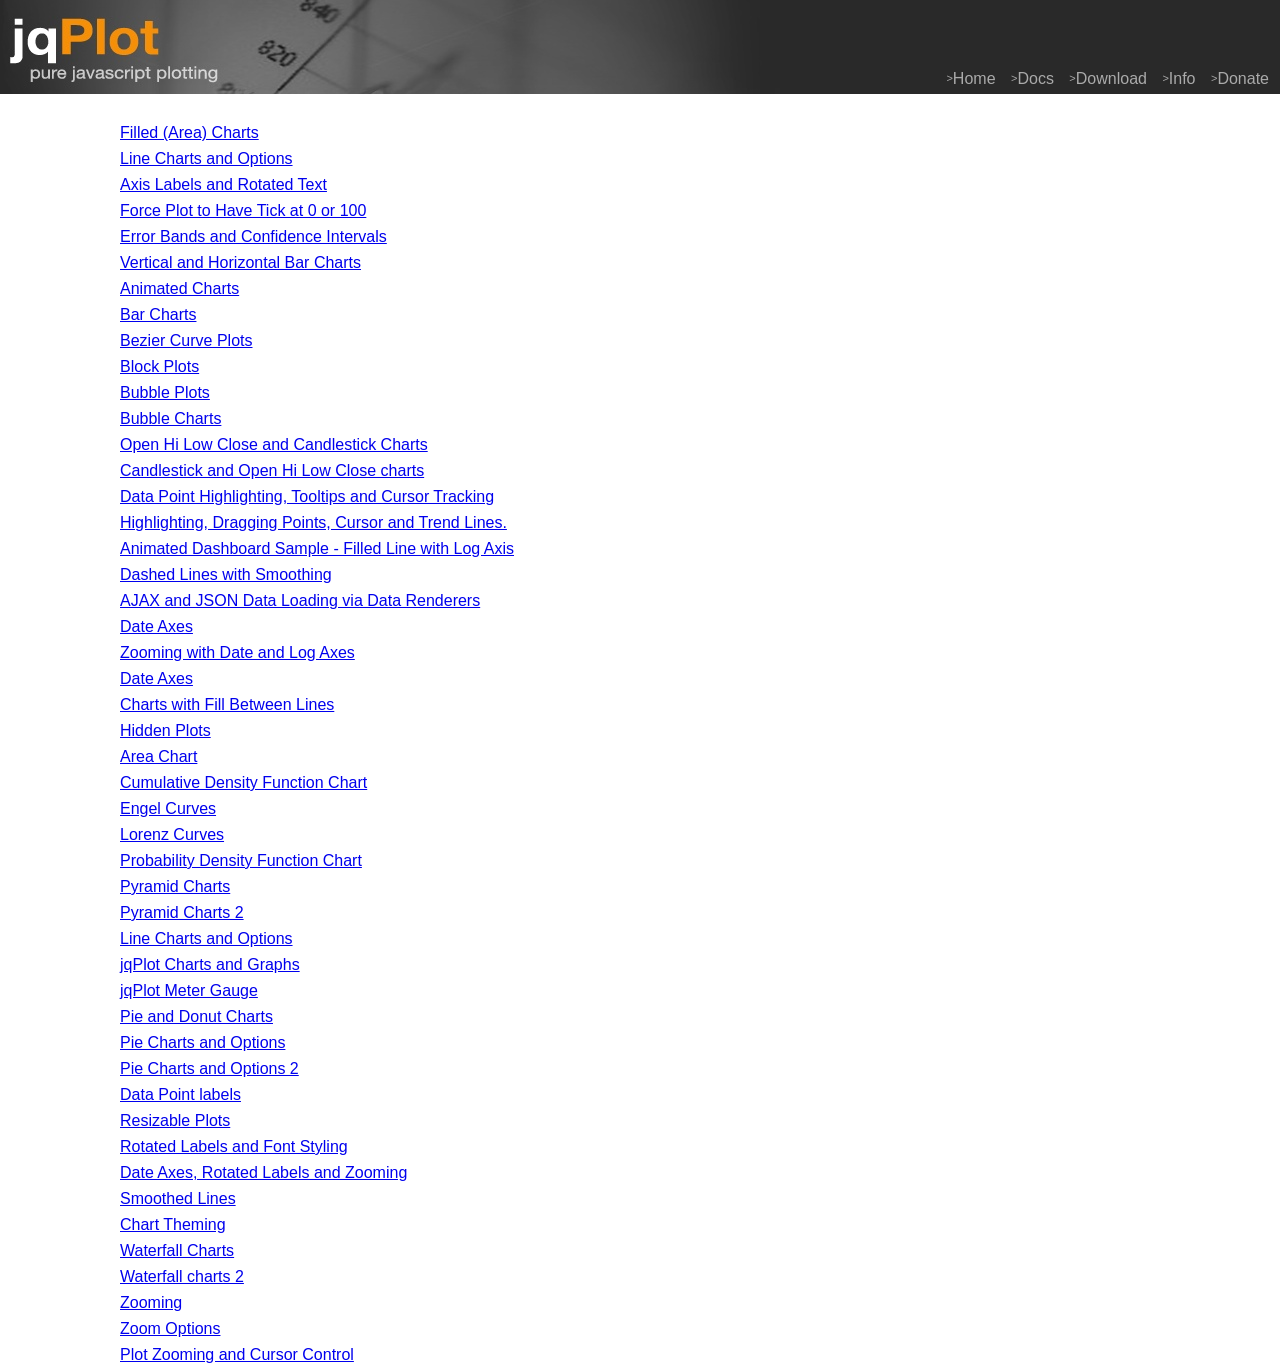
<file: js/libs/jqplot/examples/index.html>
<!DOCTYPE html>

<html>
<head>
    
    <title>jqPlot Sample Charts</title>

    <link class="include" rel="stylesheet" type="text/css" href="../jquery.jqplot.min.css" />
    <link rel="stylesheet" type="text/css" href="examples.min.css" />
    <link type="text/css" rel="stylesheet" href="syntaxhighlighter/styles/shCoreDefault.min.css" />
    <link type="text/css" rel="stylesheet" href="syntaxhighlighter/styles/shThemejqPlot.min.css" />
  
  <!--[if lt IE 9]><script language="javascript" type="text/javascript" src="../excanvas.js"></script><![endif]-->
    <script class="include" type="text/javascript" src="../jquery.min.js"></script>

</head>
<body>
    <div class="logo">
   <div class="nav">
   <a class="nav" href="../../../index.php"><span>&gt;</span>Home</a>
   <a class="nav"  href="../../../docs/"><span>&gt;</span>Docs</a>
   <a class="nav"  href="../../download/"><span>&gt;</span>Download</a>
   <a class="nav" href="../../../info.php"><span>&gt;</span>Info</a>
   <a class="nav"  href="../../../donate.php"><span>&gt;</span>Donate</a>
   </div>
</div>
<!-- Index content goes here -->

<style type="text/css">

    p.example-link {
        margin-top: 0.5em;
        margin-bottom: 0.5em;
        margin-left: 120px;
    }

</style>

<div class="example-links">

<p class="example-link"><a class="example-link" href="area.html">Filled (Area) Charts</a></p>
<p class="example-link"><a class="example-link" href="axisLabelTests.html">Line Charts and Options</a></p>
<p class="example-link"><a class="example-link" href="axisLabelsRotatedText.html">Axis Labels and Rotated Text</a></p>
<p class="example-link"><a class="example-link" href="axisScalingForceTickAt.html">Force Plot to Have Tick at 0 or 100</a></p>
<p class="example-link"><a class="example-link" href="bandedLine.html">Error Bands and Confidence Intervals</a></p>
<p class="example-link"><a class="example-link" href="bar-charts.html">Vertical and Horizontal Bar Charts</a></p>
<p class="example-link"><a class="example-link" href="barLineAnimated.html">Animated Charts</a></p>
<p class="example-link"><a class="example-link" href="barTest.html">Bar Charts</a></p>
<p class="example-link"><a class="example-link" href="bezierCurve.html">Bezier Curve Plots</a></p>
<p class="example-link"><a class="example-link" href="blockPlot.html">Block Plots</a></p>
<p class="example-link"><a class="example-link" href="bubble-plots.html">Bubble Plots</a></p>
<p class="example-link"><a class="example-link" href="bubbleChart.html">Bubble Charts</a></p>
<p class="example-link"><a class="example-link" href="candlestick-charts.html">Open Hi Low Close and Candlestick Charts</a></p>
<p class="example-link"><a class="example-link" href="candlestick.html">Candlestick and Open Hi Low Close charts</a></p>
<p class="example-link"><a class="example-link" href="cursor-highlighter.html">Data Point Highlighting, Tooltips and Cursor Tracking</a></p>
<p class="example-link"><a class="example-link" href="customHighlighterCursorTrendline.html">Highlighting, Dragging Points, Cursor and Trend Lines.</a></p>
<p class="example-link"><a class="example-link" href="dashboardWidget.html">Animated Dashboard Sample - Filled Line with Log Axis</a></p>
<p class="example-link"><a class="example-link" href="dashedLines.html">Dashed Lines with Smoothing</a></p>
<p class="example-link"><a class="example-link" href="data-renderers.html">AJAX and JSON Data Loading via Data Renderers</a></p>
<p class="example-link"><a class="example-link" href="date-axes.html">Date Axes</a></p>
<p class="example-link"><a class="example-link" href="dateAxisLogAxisZooming.html">Zooming with Date and Log Axes</a></p>
<p class="example-link"><a class="example-link" href="dateAxisRenderer.html">Date Axes</a></p>
<p class="example-link"><a class="example-link" href="fillBetweenLines.html">Charts with Fill Between Lines</a></p>
<p class="example-link"><a class="example-link" href="hiddenPlotsInTabs.html">Hidden Plots</a></p>
<p class="example-link"><a class="example-link" href="kcp_area.html">Area Chart</a></p>
<p class="example-link"><a class="example-link" href="kcp_cdf.html">Cumulative Density Function Chart</a></p>
<p class="example-link"><a class="example-link" href="kcp_engel.html">Engel Curves</a></p>
<p class="example-link"><a class="example-link" href="kcp_lorenz.html">Lorenz Curves</a></p>
<p class="example-link"><a class="example-link" href="kcp_pdf.html">Probability Density Function Chart</a></p>
<p class="example-link"><a class="example-link" href="kcp_pyramid.html">Pyramid Charts</a></p>
<p class="example-link"><a class="example-link" href="kcp_pyramid2.html">Pyramid Charts 2</a></p>
<p class="example-link"><a class="example-link" href="line-charts.html">Line Charts and Options</a></p>
<p class="example-link"><a class="example-link" href="mekkoCharts.html">jqPlot Charts and Graphs</a></p>
<p class="example-link"><a class="example-link" href="meterGauge.html">jqPlot Meter Gauge</a></p>
<p class="example-link"><a class="example-link" href="pie-donut-charts.html">Pie and Donut Charts</a></p>
<p class="example-link"><a class="example-link" href="pieTest.html">Pie Charts and Options</a></p>
<p class="example-link"><a class="example-link" href="pieTest4.html">Pie Charts and Options 2</a></p>
<p class="example-link"><a class="example-link" href="point-labels.html">Data Point labels</a></p>
<p class="example-link"><a class="example-link" href="resizablePlot.html">Resizable Plots</a></p>
<p class="example-link"><a class="example-link" href="rotated-tick-labels.html">Rotated Labels and Font Styling</a></p>
<p class="example-link"><a class="example-link" href="rotatedTickLabelsZoom.html">Date Axes, Rotated Labels and Zooming</a></p>
<p class="example-link"><a class="example-link" href="smoothedLine.html">Smoothed Lines</a></p>
<p class="example-link"><a class="example-link" href="theming.html">Chart Theming</a></p>
<p class="example-link"><a class="example-link" href="waterfall.html">Waterfall Charts</a></p>
<p class="example-link"><a class="example-link" href="waterfall2.html">Waterfall charts 2</a></p>
<p class="example-link"><a class="example-link" href="zoom1.html">Zooming</a></p>
<p class="example-link"><a class="example-link" href="zoomOptions.html">Zoom Options</a></p>
<p class="example-link"><a class="example-link" href="zooming.html">Plot Zooming and Cursor Control</a></p>

</div>

<!-- End Index content -->


    </div>

</body>


</html>
</file>
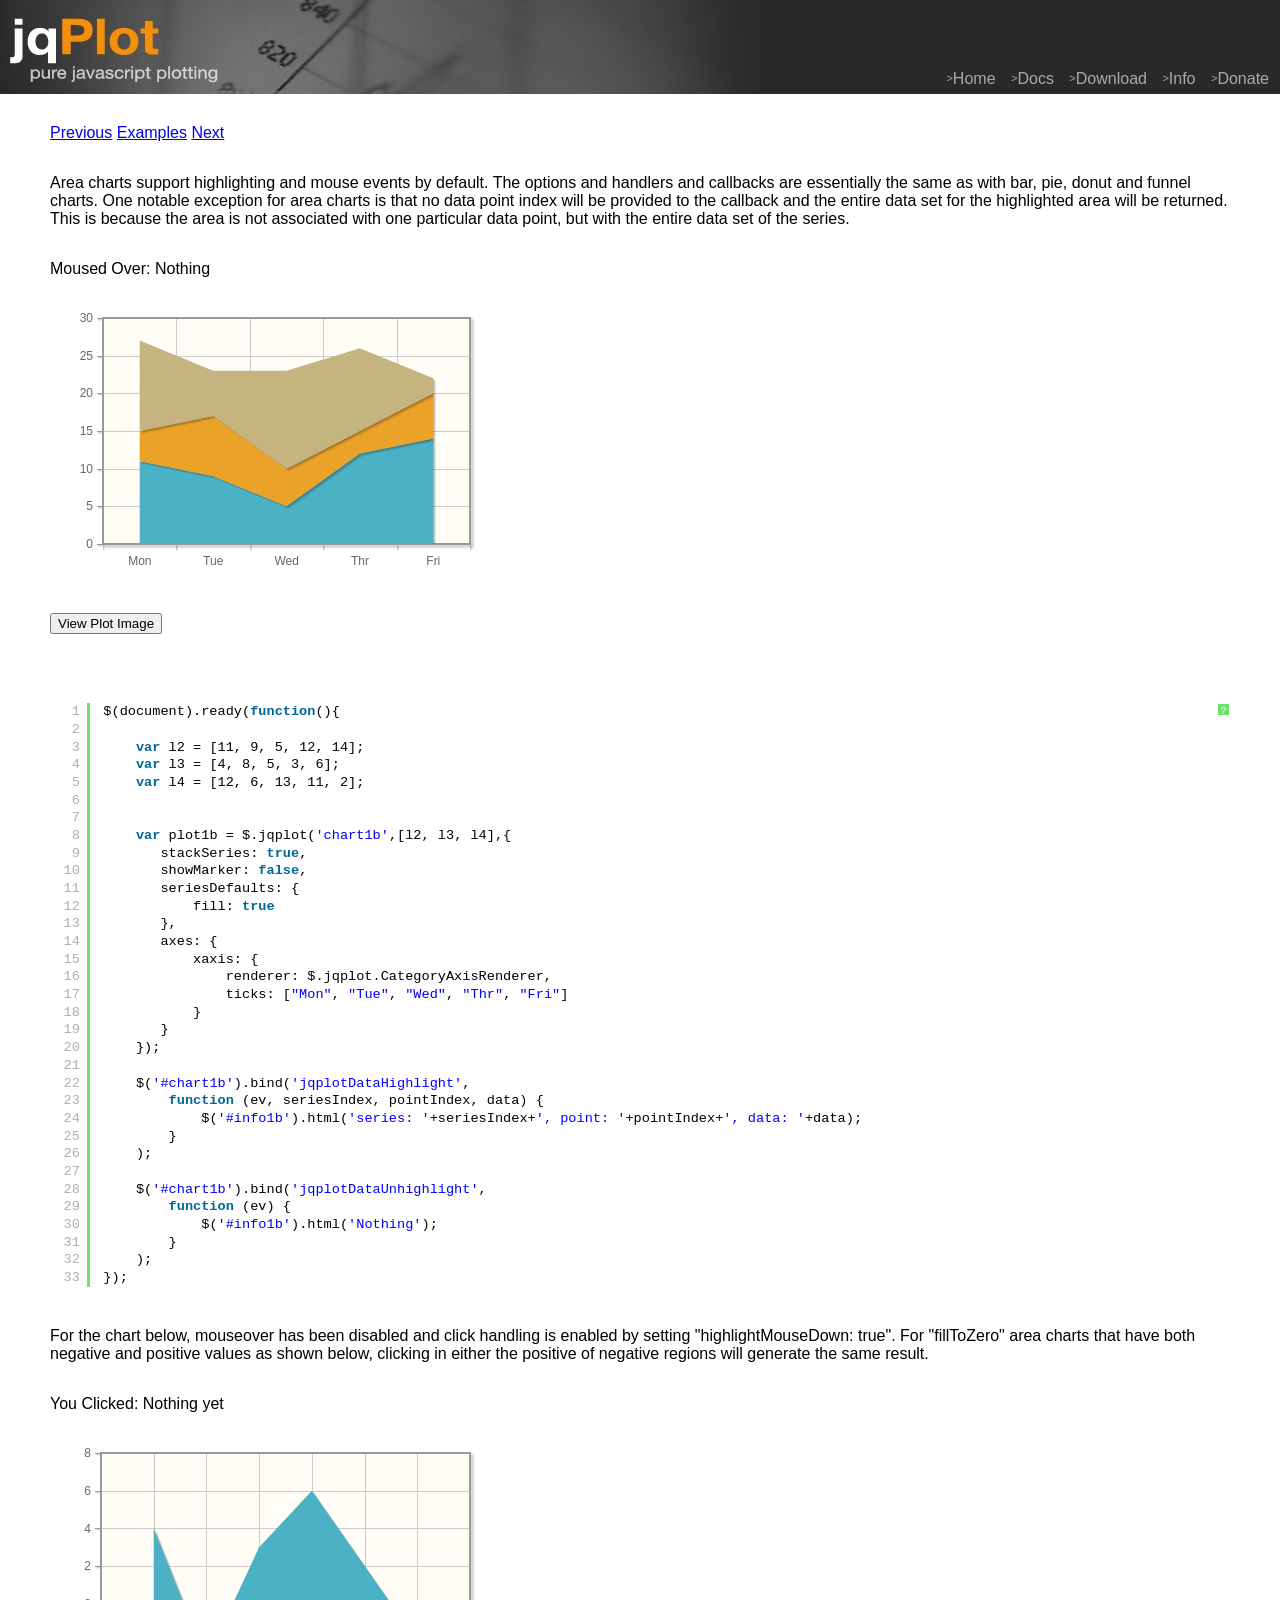
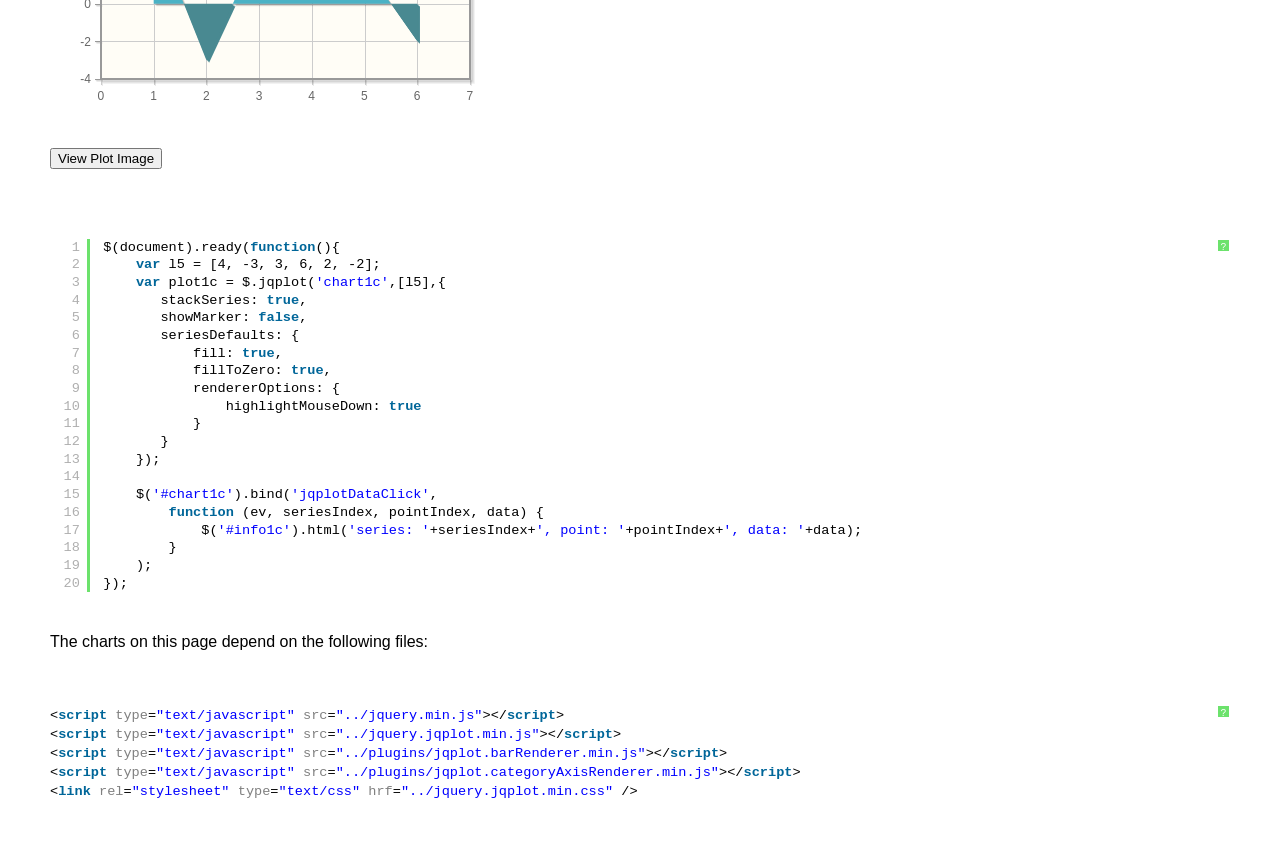
<file: js/libs/jqplot/examples/area.html>
<!DOCTYPE html>

<html>
<head>
	
	<title>Filled (Area) Charts</title>

    <link class="include" rel="stylesheet" type="text/css" href="../jquery.jqplot.min.css" />
    <link rel="stylesheet" type="text/css" href="examples.min.css" />
    <link type="text/css" rel="stylesheet" href="syntaxhighlighter/styles/shCoreDefault.min.css" />
    <link type="text/css" rel="stylesheet" href="syntaxhighlighter/styles/shThemejqPlot.min.css" />
  
  <!--[if lt IE 9]><script language="javascript" type="text/javascript" src="../excanvas.js"></script><![endif]-->
    <script class="include" type="text/javascript" src="../jquery.min.js"></script>
    
   
</head>
<body>
    <div class="logo">
   <div class="nav">
   <a class="nav" href="../../../index.php"><span>&gt;</span>Home</a>
   <a class="nav"  href="../../../docs/"><span>&gt;</span>Docs</a>
   <a class="nav"  href="../../download/"><span>&gt;</span>Download</a>
   <a class="nav" href="../../../info.php"><span>&gt;</span>Info</a>
   <a class="nav"  href="../../../donate.php"><span>&gt;</span>Donate</a>
   </div>
</div>
    <div class="example-content">

    <div class="example-nav">
  <a href="zooming.html">Previous</a> <a href="./">Examples</a> <a href="axisLabelTests.html">Next</a></div>

      
<!-- Example scripts go here -->

<style type="text/css">
.jqplot-target {
    margin: 30px;
}
</style>

<p>Area charts support highlighting and mouse events by default.  The options and handlers and callbacks are essentially the same as with bar, pie, donut and funnel charts.  One notable exception for area charts is that no data point index will be provided to the callback and the entire data set for the highlighted area will be returned.  This is because the area is not associated with one particular data point, but with the entire data set of the series.</p>

<div><span>Moused Over: </span><span id="info1b">Nothing</span></div>

<div id="chart1b" style="width:400px;height:260px;"></div>

<p>For the chart below, mouseover has been disabled and click handling is enabled by setting "highlightMouseDown: true".  For "fillToZero" area charts that have both negative and positive values as shown below, clicking in either the positive of negative regions will generate the same result.</p> 

<div><span>You Clicked: </span><span id="info1c">Nothing yet</span></div>

<div id="chart1c" style="width:400px;height:260px;"></div>
  


<script class="code" language="javascript" type="text/javascript">
$(document).ready(function(){

    var l2 = [11, 9, 5, 12, 14];
    var l3 = [4, 8, 5, 3, 6];
    var l4 = [12, 6, 13, 11, 2];    

    
    var plot1b = $.jqplot('chart1b',[l2, l3, l4],{
       stackSeries: true,
       showMarker: false,
       seriesDefaults: {
           fill: true
       },
       axes: {
           xaxis: {
               renderer: $.jqplot.CategoryAxisRenderer,
               ticks: ["Mon", "Tue", "Wed", "Thr", "Fri"]
           }
       }
    });
    
    $('#chart1b').bind('jqplotDataHighlight', 
        function (ev, seriesIndex, pointIndex, data) {
            $('#info1b').html('series: '+seriesIndex+', point: '+pointIndex+', data: '+data);
        }
    );
    
    $('#chart1b').bind('jqplotDataUnhighlight', 
        function (ev) {
            $('#info1b').html('Nothing');
        }
    );
});
</script>
 
 
<script class="code" language="javascript" type="text/javascript">
$(document).ready(function(){   
    var l5 = [4, -3, 3, 6, 2, -2];
    var plot1c = $.jqplot('chart1c',[l5],{
       stackSeries: true,
       showMarker: false,
       seriesDefaults: {
           fill: true,
           fillToZero: true,
           rendererOptions: {
               highlightMouseDown: true
           }
       }
    });

    $('#chart1c').bind('jqplotDataClick', 
        function (ev, seriesIndex, pointIndex, data) {
            $('#info1c').html('series: '+seriesIndex+', point: '+pointIndex+', data: '+data);
        }
    );
});
</script>

<!-- End example scripts -->

<!-- Don't touch this! -->


    <script class="include" type="text/javascript" src="../jquery.jqplot.min.js"></script>
    <script type="text/javascript" src="syntaxhighlighter/scripts/shCore.min.js"></script>
    <script type="text/javascript" src="syntaxhighlighter/scripts/shBrushJScript.min.js"></script>
    <script type="text/javascript" src="syntaxhighlighter/scripts/shBrushXml.min.js"></script>
<!-- Additional plugins go here -->

  <script class="include" type="text/javascript" src="../plugins/jqplot.barRenderer.min.js"></script>
  <script class="include" type="text/javascript" src="../plugins/jqplot.categoryAxisRenderer.min.js"></script>

<!-- End additional plugins -->


	</div>	
	<script type="text/javascript" src="example.min.js"></script>

</body>


</html>
</file>
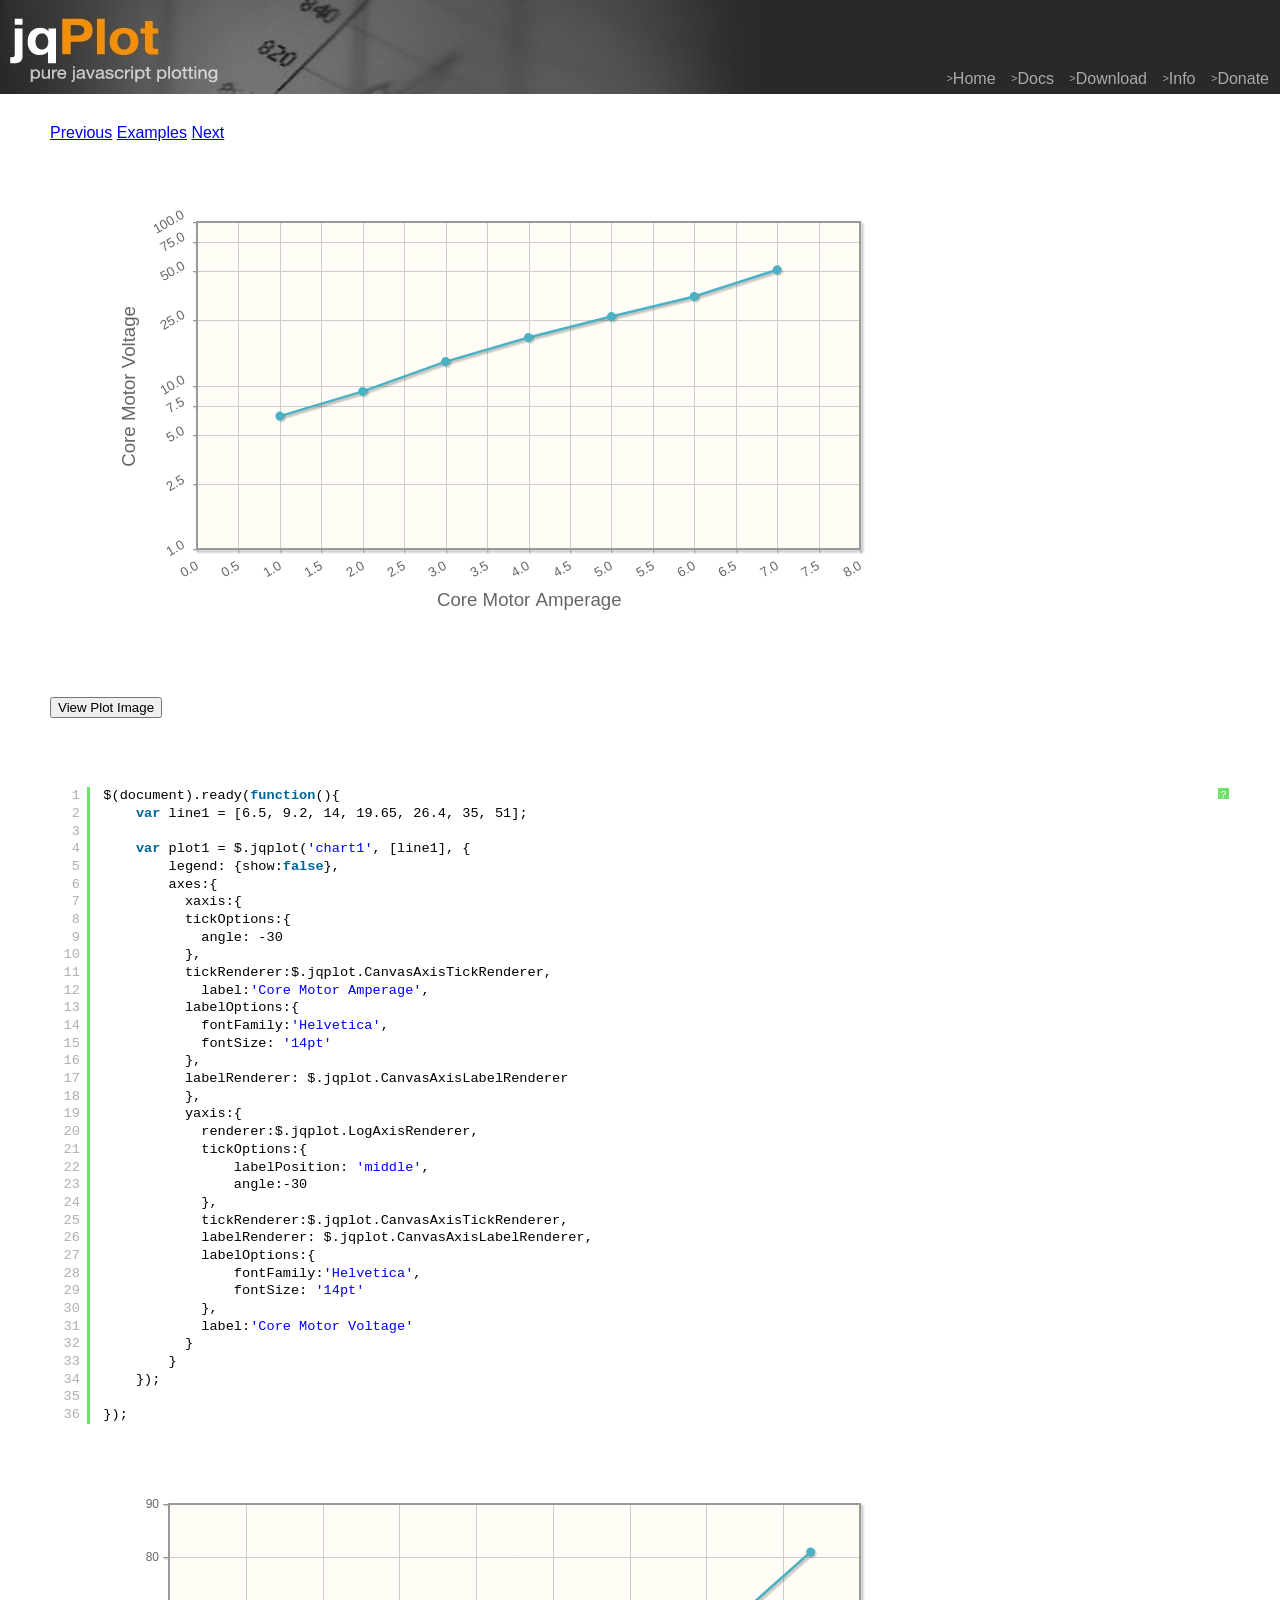
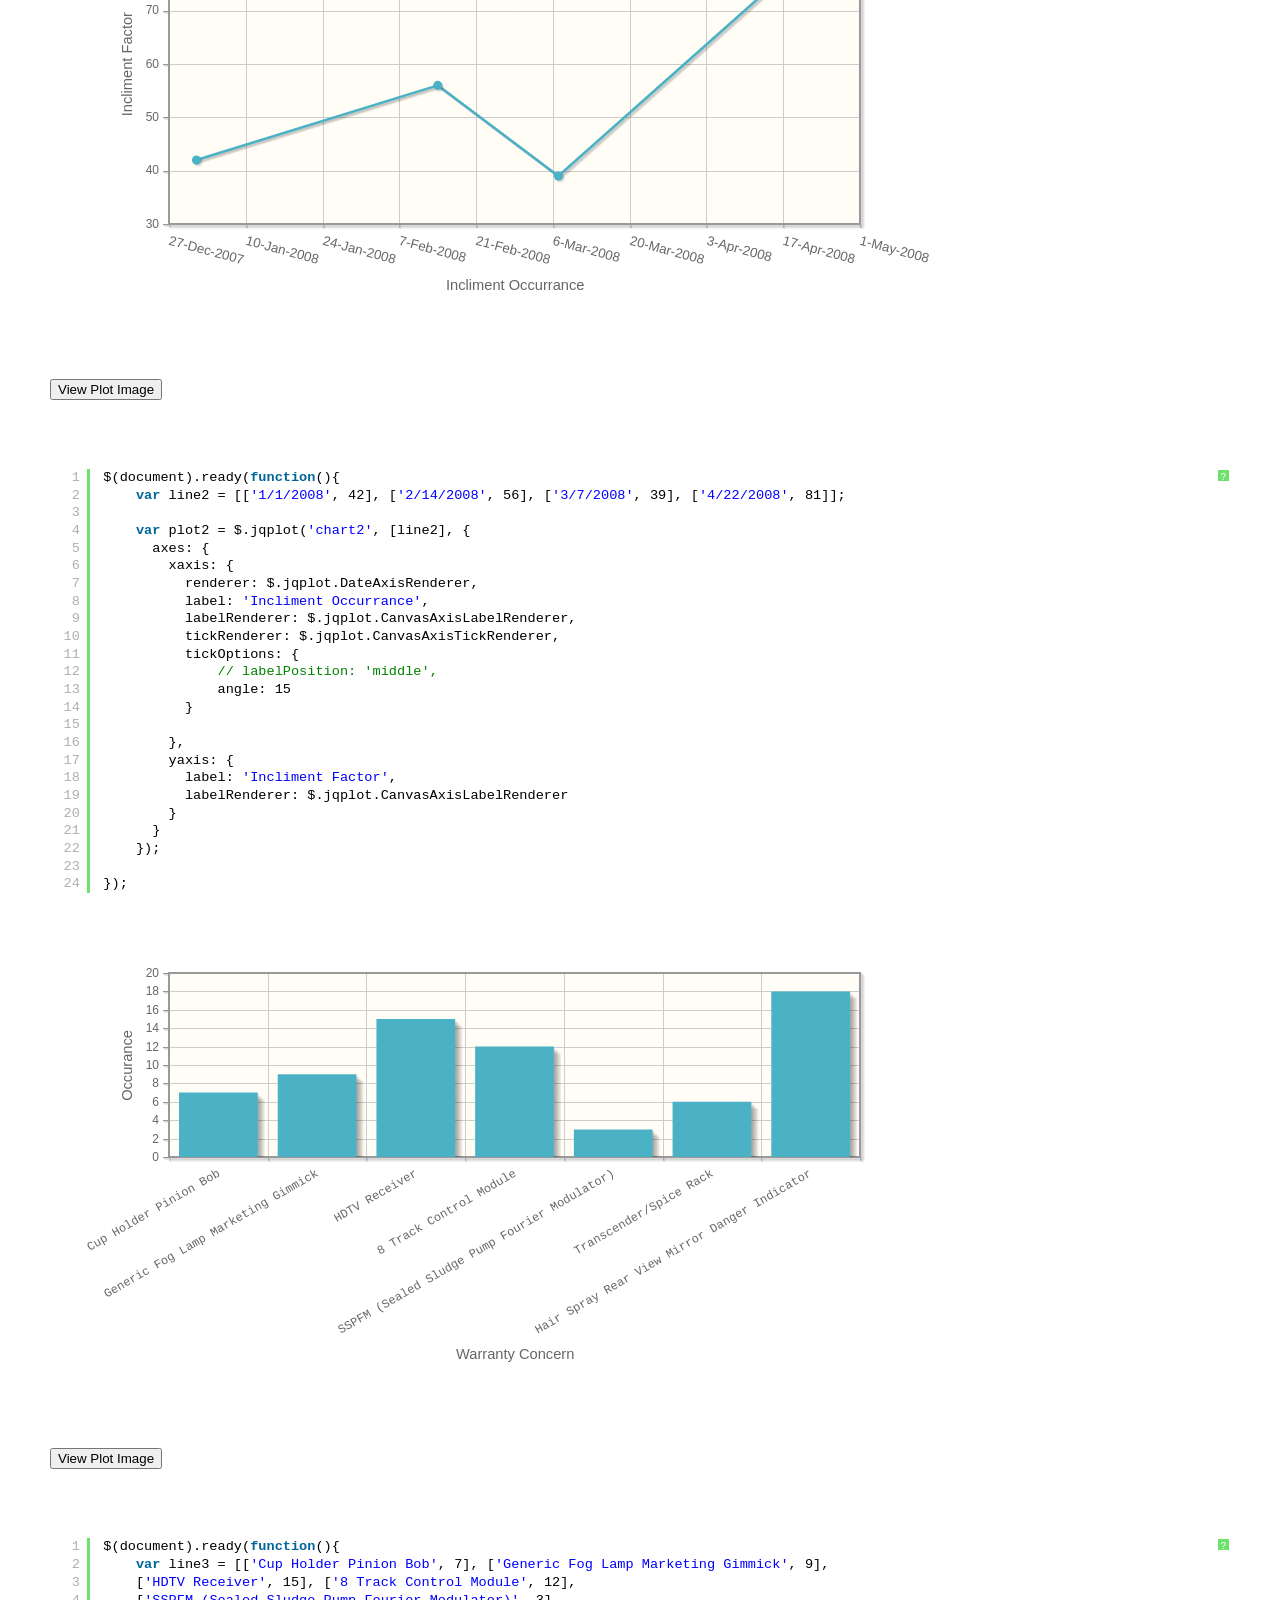
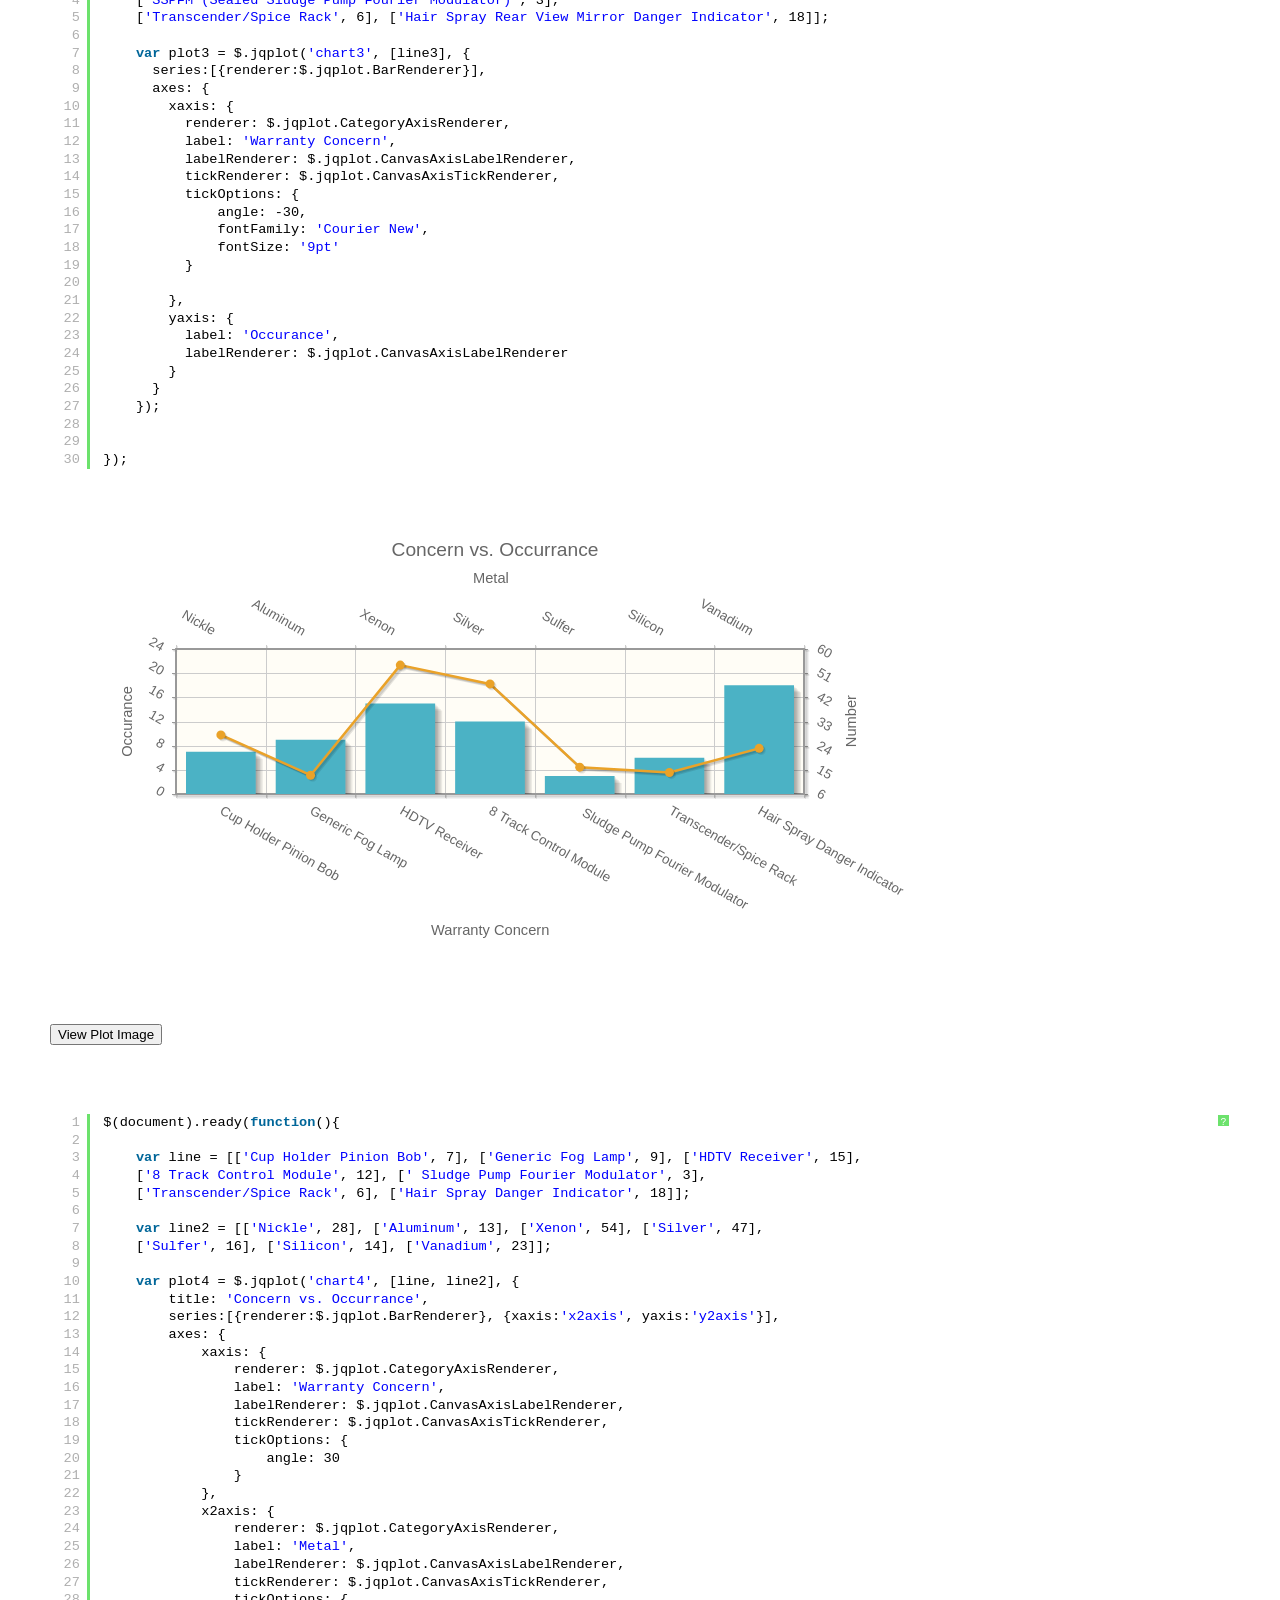
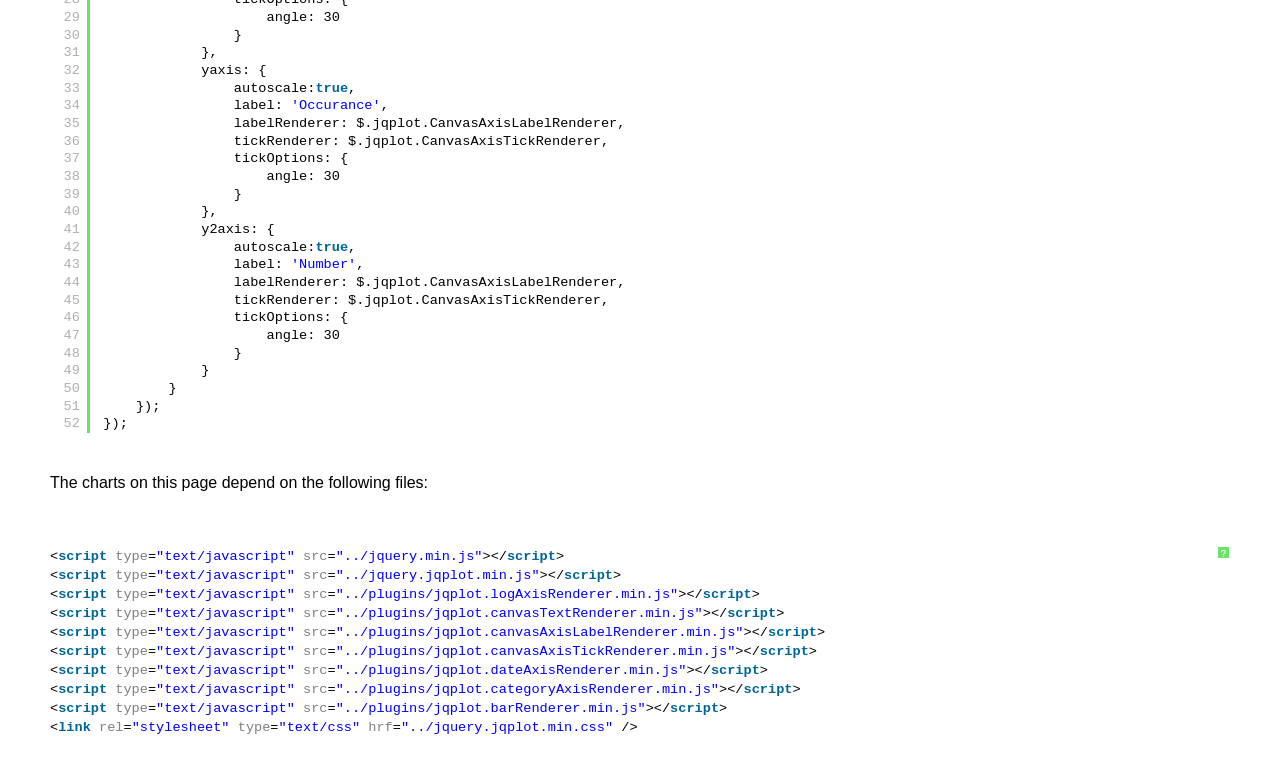
<file: js/libs/jqplot/examples/axisLabelsRotatedText.html>
<!DOCTYPE html>

<html>
<head>
	
	<title>Axis Labels and Rotated Text</title>

    <link class="include" rel="stylesheet" type="text/css" href="../jquery.jqplot.min.css" />
    <link rel="stylesheet" type="text/css" href="examples.min.css" />
    <link type="text/css" rel="stylesheet" href="syntaxhighlighter/styles/shCoreDefault.min.css" />
    <link type="text/css" rel="stylesheet" href="syntaxhighlighter/styles/shThemejqPlot.min.css" />
  
  <!--[if lt IE 9]><script language="javascript" type="text/javascript" src="../excanvas.js"></script><![endif]-->
    <script class="include" type="text/javascript" src="../jquery.min.js"></script>
    
   
</head>
<body>
    <div class="logo">
   <div class="nav">
   <a class="nav" href="../../../index.php"><span>&gt;</span>Home</a>
   <a class="nav"  href="../../../docs/"><span>&gt;</span>Docs</a>
   <a class="nav"  href="../../download/"><span>&gt;</span>Download</a>
   <a class="nav" href="../../../info.php"><span>&gt;</span>Info</a>
   <a class="nav"  href="../../../donate.php"><span>&gt;</span>Donate</a>
   </div>
</div>
    <div class="example-content">

    <div class="example-nav">
  <a href="axisLabelTests.html">Previous</a> <a href="./">Examples</a> <a href="axisScalingForceTickAt.html">Next</a></div>

    <div class="example-plot" id="chart1"></div><div class="example-plot" id="chart2"></div><div class="example-plot" id="chart3"></div><div class="example-plot" id="chart4"></div>  
<!-- Example scripts go here -->

    <style type="text/css">
      .jqplot-point-label {white-space: nowrap;}
/*    .jqplot-yaxis-label {font-size: 14pt;}*/
/*    .jqplot-yaxis-tick {font-size: 7pt;}*/

    div.jqplot-target {
        height: 400px;
        width: 750px;
        margin: 70px;
    }
    </style>
    
    
        <script class="code" type="text/javascript" language="javascript">
$(document).ready(function(){
    var line1 = [6.5, 9.2, 14, 19.65, 26.4, 35, 51];

    var plot1 = $.jqplot('chart1', [line1], {
        legend: {show:false},
        axes:{
          xaxis:{
          tickOptions:{ 
            angle: -30
          },
          tickRenderer:$.jqplot.CanvasAxisTickRenderer,
            label:'Core Motor Amperage', 
          labelOptions:{
            fontFamily:'Helvetica',
            fontSize: '14pt'
          },
          labelRenderer: $.jqplot.CanvasAxisLabelRenderer
          }, 
          yaxis:{
            renderer:$.jqplot.LogAxisRenderer,
            tickOptions:{
                labelPosition: 'middle', 
                angle:-30
            },
            tickRenderer:$.jqplot.CanvasAxisTickRenderer,
            labelRenderer: $.jqplot.CanvasAxisLabelRenderer,
            labelOptions:{
                fontFamily:'Helvetica',
                fontSize: '14pt'
            },
            label:'Core Motor Voltage'
          }
        }
    });

});
</script>
<script class="code" type="text/javascript" language="javascript">
$(document).ready(function(){   
    var line2 = [['1/1/2008', 42], ['2/14/2008', 56], ['3/7/2008', 39], ['4/22/2008', 81]];

    var plot2 = $.jqplot('chart2', [line2], {
      axes: {
        xaxis: {
          renderer: $.jqplot.DateAxisRenderer,
          label: 'Incliment Occurrance',
          labelRenderer: $.jqplot.CanvasAxisLabelRenderer,
          tickRenderer: $.jqplot.CanvasAxisTickRenderer,
          tickOptions: {
              // labelPosition: 'middle',
              angle: 15
          }
          
        },
        yaxis: {
          label: 'Incliment Factor',
          labelRenderer: $.jqplot.CanvasAxisLabelRenderer
        }
      }
    });

});
</script>
<script class="code" type="text/javascript" language="javascript">
$(document).ready(function(){   
    var line3 = [['Cup Holder Pinion Bob', 7], ['Generic Fog Lamp Marketing Gimmick', 9], 
    ['HDTV Receiver', 15], ['8 Track Control Module', 12], 
    ['SSPFM (Sealed Sludge Pump Fourier Modulator)', 3], 
    ['Transcender/Spice Rack', 6], ['Hair Spray Rear View Mirror Danger Indicator', 18]];

    var plot3 = $.jqplot('chart3', [line3], {
      series:[{renderer:$.jqplot.BarRenderer}],
      axes: {
        xaxis: {
          renderer: $.jqplot.CategoryAxisRenderer,
          label: 'Warranty Concern',
          labelRenderer: $.jqplot.CanvasAxisLabelRenderer,
          tickRenderer: $.jqplot.CanvasAxisTickRenderer,
          tickOptions: {
              angle: -30,
              fontFamily: 'Courier New',
              fontSize: '9pt'
          }
          
        },
        yaxis: {
          label: 'Occurance',
          labelRenderer: $.jqplot.CanvasAxisLabelRenderer
        }
      }
    });
    
    
});
</script>
  
    <script class="code" type="text/javascript" language="javascript">
$(document).ready(function(){

    var line = [['Cup Holder Pinion Bob', 7], ['Generic Fog Lamp', 9], ['HDTV Receiver', 15], 
    ['8 Track Control Module', 12], [' Sludge Pump Fourier Modulator', 3], 
    ['Transcender/Spice Rack', 6], ['Hair Spray Danger Indicator', 18]];

    var line2 = [['Nickle', 28], ['Aluminum', 13], ['Xenon', 54], ['Silver', 47], 
    ['Sulfer', 16], ['Silicon', 14], ['Vanadium', 23]];

    var plot4 = $.jqplot('chart4', [line, line2], {
        title: 'Concern vs. Occurrance',
        series:[{renderer:$.jqplot.BarRenderer}, {xaxis:'x2axis', yaxis:'y2axis'}],
        axes: {
            xaxis: {
                renderer: $.jqplot.CategoryAxisRenderer,
                label: 'Warranty Concern',
                labelRenderer: $.jqplot.CanvasAxisLabelRenderer,
                tickRenderer: $.jqplot.CanvasAxisTickRenderer,
                tickOptions: {
                    angle: 30
                }
            },
            x2axis: {
                renderer: $.jqplot.CategoryAxisRenderer,
                label: 'Metal',
                labelRenderer: $.jqplot.CanvasAxisLabelRenderer,
                tickRenderer: $.jqplot.CanvasAxisTickRenderer,
                tickOptions: {
                    angle: 30
                }
            },
            yaxis: {
                autoscale:true,
                label: 'Occurance',
                labelRenderer: $.jqplot.CanvasAxisLabelRenderer,
                tickRenderer: $.jqplot.CanvasAxisTickRenderer,
                tickOptions: {
                    angle: 30
                }
            },
            y2axis: {
                autoscale:true,
                label: 'Number',
                labelRenderer: $.jqplot.CanvasAxisLabelRenderer,
                tickRenderer: $.jqplot.CanvasAxisTickRenderer,
                tickOptions: {
                    angle: 30
                }
            }
        }
    });
});
    </script>

<!-- End example scripts -->

<!-- Don't touch this! -->


    <script class="include" type="text/javascript" src="../jquery.jqplot.min.js"></script>
    <script type="text/javascript" src="syntaxhighlighter/scripts/shCore.min.js"></script>
    <script type="text/javascript" src="syntaxhighlighter/scripts/shBrushJScript.min.js"></script>
    <script type="text/javascript" src="syntaxhighlighter/scripts/shBrushXml.min.js"></script>
<!-- Additional plugins go here -->

    <script class="include" type="text/javascript" src="../plugins/jqplot.logAxisRenderer.min.js"></script>
    <script class="include" type="text/javascript" src="../plugins/jqplot.canvasTextRenderer.min.js"></script>
    <script class="include" type="text/javascript" src="../plugins/jqplot.canvasAxisLabelRenderer.min.js"></script>
    <script class="include" type="text/javascript" src="../plugins/jqplot.canvasAxisTickRenderer.min.js"></script>
    <script class="include" type="text/javascript" src="../plugins/jqplot.dateAxisRenderer.min.js"></script>
    <script class="include" type="text/javascript" src="../plugins/jqplot.categoryAxisRenderer.min.js"></script>
    <script class="include" type="text/javascript" src="../plugins/jqplot.barRenderer.min.js"></script>

<!-- End additional plugins -->


	</div>	
	<script type="text/javascript" src="example.min.js"></script>

</body>


</html>
</file>
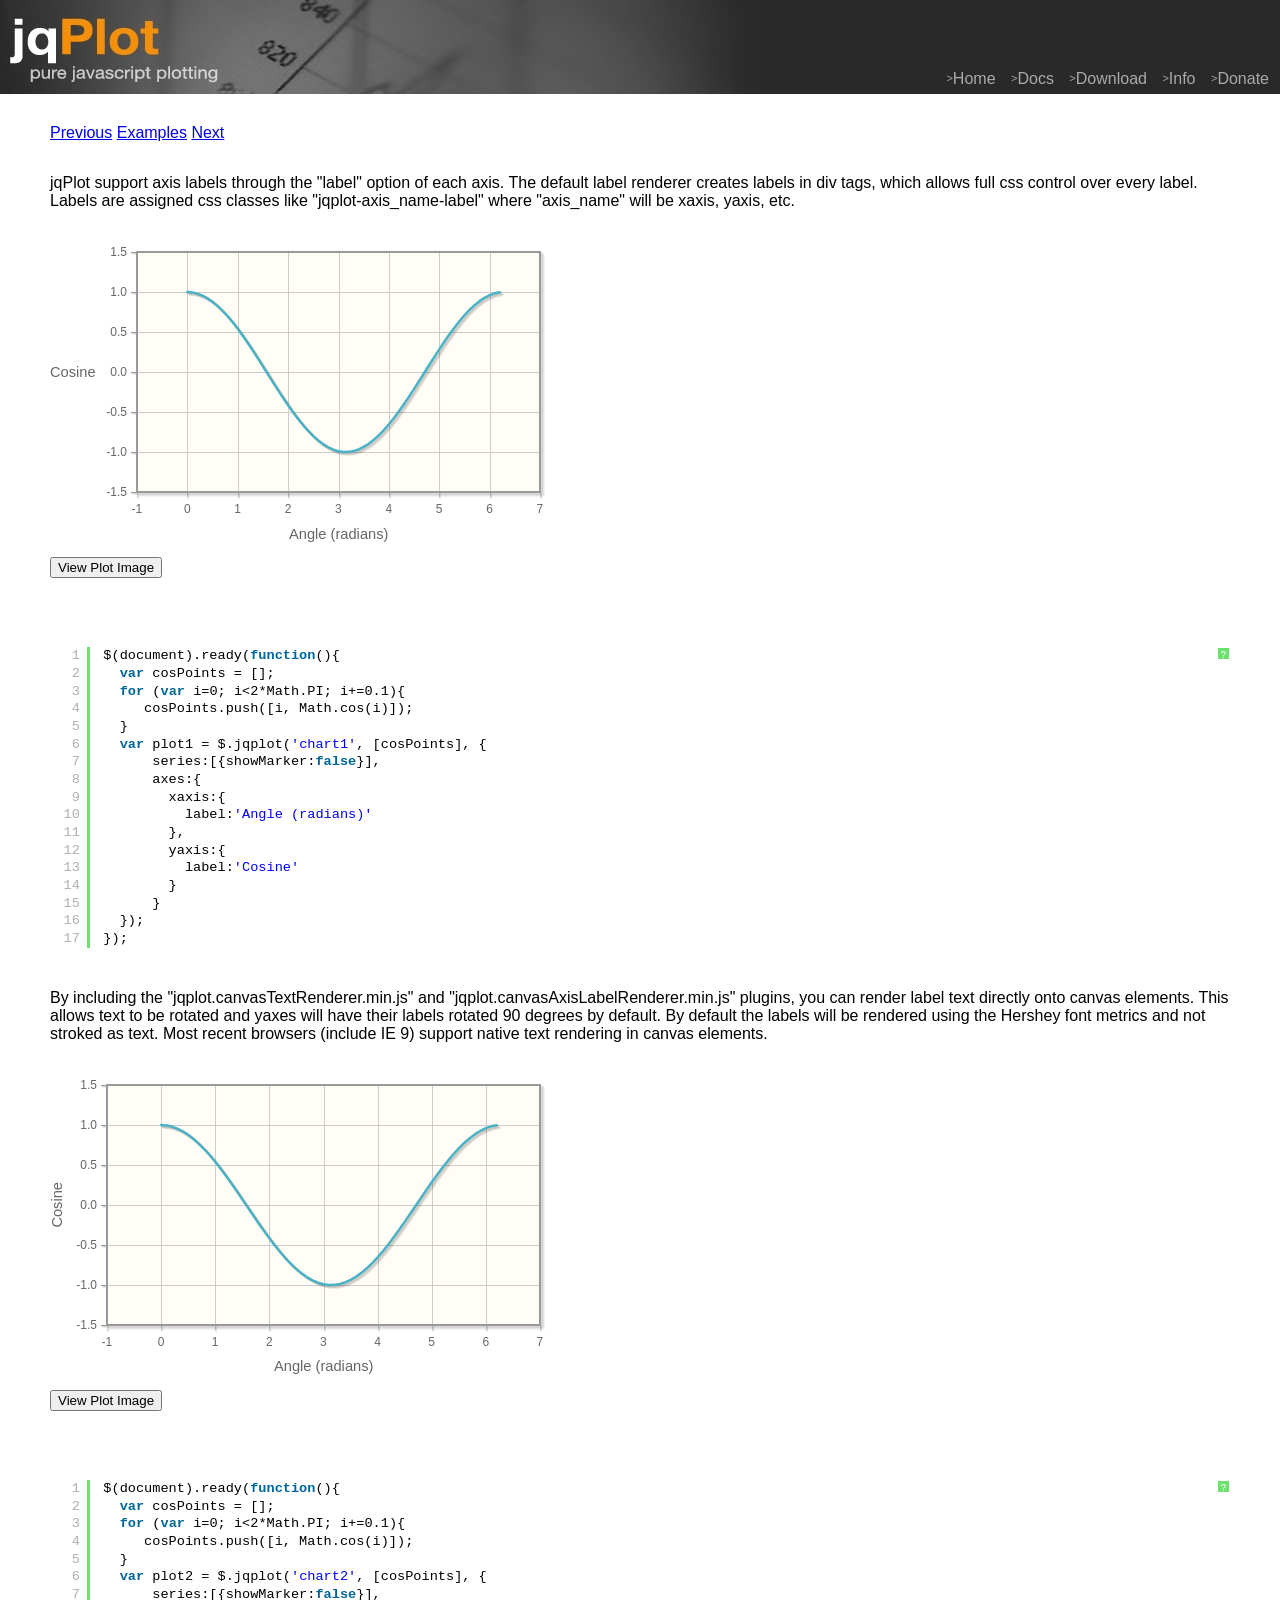
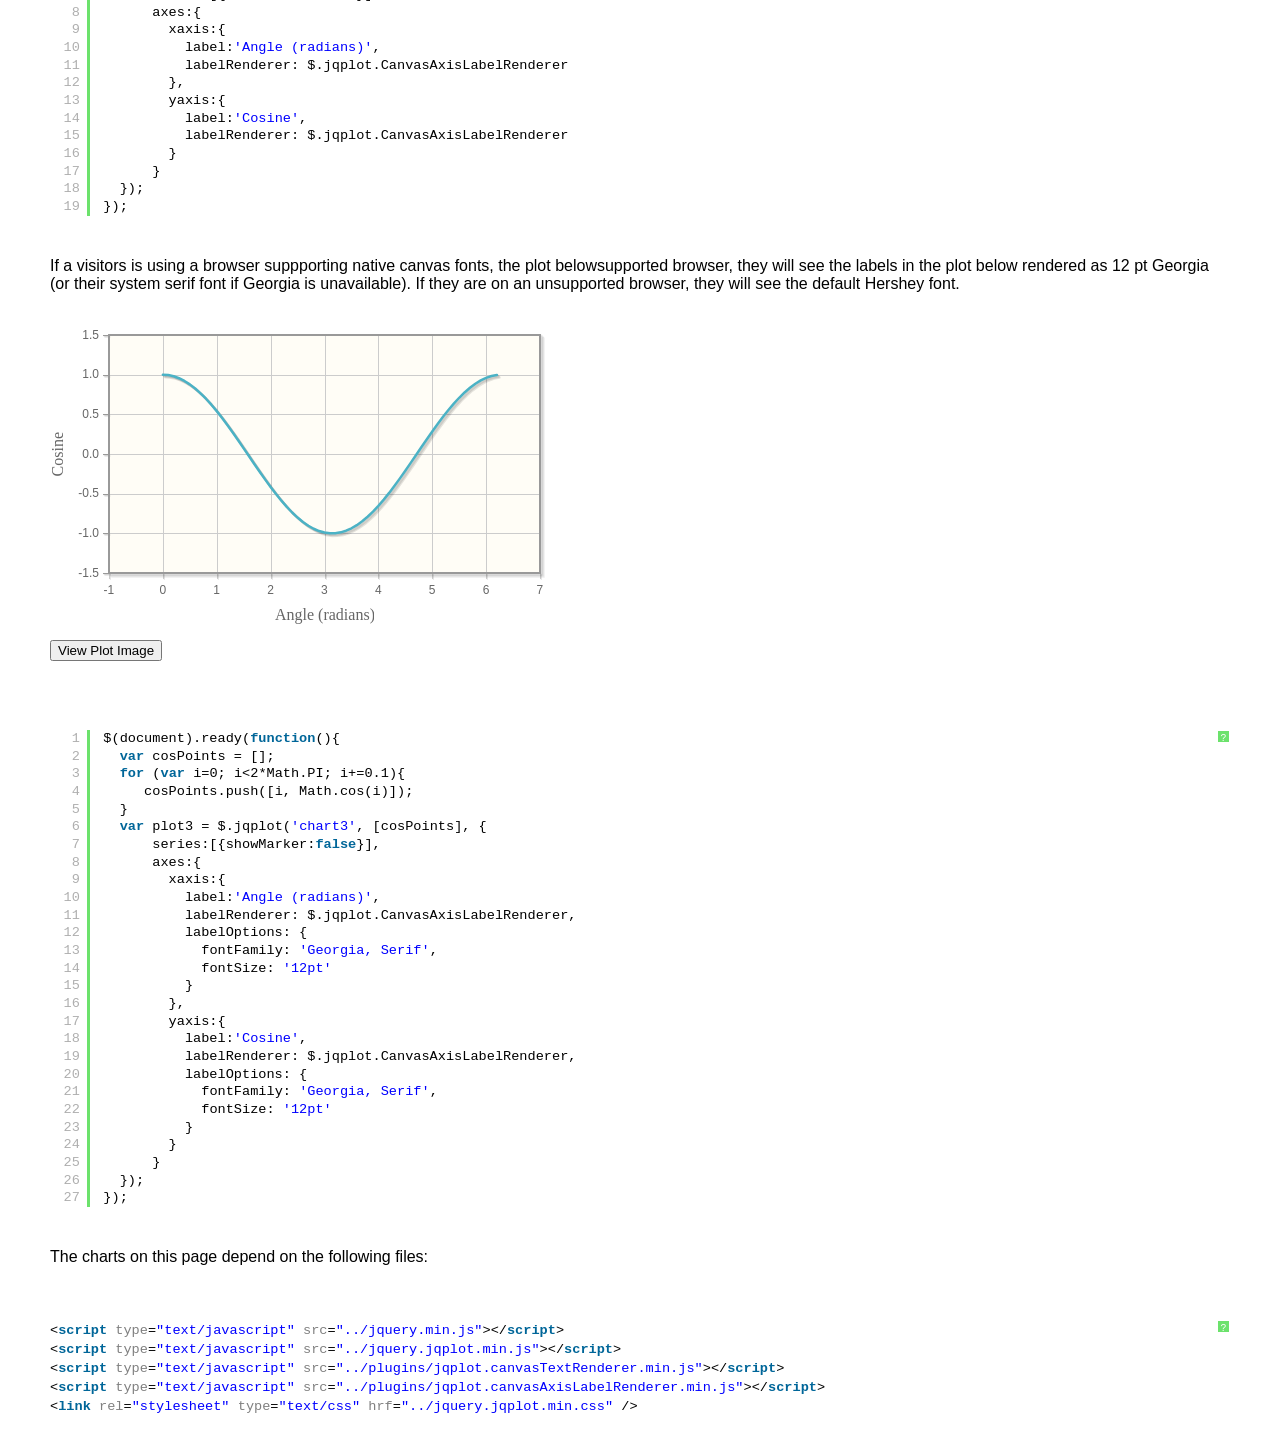
<file: js/libs/jqplot/examples/axisLabelTests.html>
<!DOCTYPE html>

<html>
<head>
	
	<title>Line Charts and Options</title>

    <link class="include" rel="stylesheet" type="text/css" href="../jquery.jqplot.min.css" />
    <link rel="stylesheet" type="text/css" href="examples.min.css" />
    <link type="text/css" rel="stylesheet" href="syntaxhighlighter/styles/shCoreDefault.min.css" />
    <link type="text/css" rel="stylesheet" href="syntaxhighlighter/styles/shThemejqPlot.min.css" />
  
  <!--[if lt IE 9]><script language="javascript" type="text/javascript" src="../excanvas.js"></script><![endif]-->
    <script class="include" type="text/javascript" src="../jquery.min.js"></script>
    
   
</head>
<body>
    <div class="logo">
   <div class="nav">
   <a class="nav" href="../../../index.php"><span>&gt;</span>Home</a>
   <a class="nav"  href="../../../docs/"><span>&gt;</span>Docs</a>
   <a class="nav"  href="../../download/"><span>&gt;</span>Download</a>
   <a class="nav" href="../../../info.php"><span>&gt;</span>Info</a>
   <a class="nav"  href="../../../donate.php"><span>&gt;</span>Donate</a>
   </div>
</div>
    <div class="example-content">

    <div class="example-nav">
  <a href="area.html">Previous</a> <a href="./">Examples</a> <a href="axisLabelsRotatedText.html">Next</a></div>

      
<!-- Example scripts go here -->

<p>jqPlot support axis labels through the "label" option of each axis.  The default label renderer creates labels in div tags, which allows full css control over every label.  Labels are assigned css classes like "jqplot-axis_name-label" where "axis_name" will be xaxis, yaxis, etc.</p>

<div id="chart1" style="height:300px; width:500px;"></div>

<pre class="code prettyprint brush: js"></pre>


<p>By including the "jqplot.canvasTextRenderer.min.js" and "jqplot.canvasAxisLabelRenderer.min.js" plugins, you can render label text directly onto canvas elements.  This allows text to be rotated and yaxes will have their labels rotated 90 degrees by default.   By default the labels will be rendered using the Hershey font metrics and not stroked as text.  Most recent browsers (include IE 9) support native text rendering in canvas elements.</p>

<div id="chart2" style="height:300px; width:500px;"></div>

<pre class="code prettyprint brush: js"></pre>

      
<p>If a visitors is using a browser suppporting native canvas fonts, the plot belowsupported browser, they will see the labels in the plot below rendered as 12 pt Georgia (or their system serif font if Georgia is unavailable).  If they are on an unsupported browser, they will see the default Hershey font.</p>

<div id="chart3" style="height:300px; width:500px;"></div>

<pre class="code prettyprint brush: js"></pre>


  
<script class="code" type="text/javascript">
$(document).ready(function(){
  var cosPoints = []; 
  for (var i=0; i<2*Math.PI; i+=0.1){ 
     cosPoints.push([i, Math.cos(i)]); 
  } 
  var plot1 = $.jqplot('chart1', [cosPoints], {  
      series:[{showMarker:false}],
      axes:{
        xaxis:{
          label:'Angle (radians)'
        },
        yaxis:{
          label:'Cosine'
        }
      }
  });
});
</script>
  
<script class="code" type="text/javascript">
$(document).ready(function(){
  var cosPoints = []; 
  for (var i=0; i<2*Math.PI; i+=0.1){ 
     cosPoints.push([i, Math.cos(i)]); 
  } 
  var plot2 = $.jqplot('chart2', [cosPoints], {  
      series:[{showMarker:false}],
      axes:{
        xaxis:{
          label:'Angle (radians)',
          labelRenderer: $.jqplot.CanvasAxisLabelRenderer
        },
        yaxis:{
          label:'Cosine',
          labelRenderer: $.jqplot.CanvasAxisLabelRenderer
        }
      }
  });
});
</script>
  
<script class="code" type="text/javascript">
$(document).ready(function(){
  var cosPoints = []; 
  for (var i=0; i<2*Math.PI; i+=0.1){ 
     cosPoints.push([i, Math.cos(i)]); 
  } 
  var plot3 = $.jqplot('chart3', [cosPoints], {  
      series:[{showMarker:false}],
      axes:{
        xaxis:{
          label:'Angle (radians)',
          labelRenderer: $.jqplot.CanvasAxisLabelRenderer,
          labelOptions: {
            fontFamily: 'Georgia, Serif',
            fontSize: '12pt'
          }
        },
        yaxis:{
          label:'Cosine',
          labelRenderer: $.jqplot.CanvasAxisLabelRenderer,
          labelOptions: {
            fontFamily: 'Georgia, Serif',
            fontSize: '12pt'
          }
        }
      }
  });
});
</script>



<!-- End example scripts -->

<!-- Don't touch this! -->


    <script class="include" type="text/javascript" src="../jquery.jqplot.min.js"></script>
    <script type="text/javascript" src="syntaxhighlighter/scripts/shCore.min.js"></script>
    <script type="text/javascript" src="syntaxhighlighter/scripts/shBrushJScript.min.js"></script>
    <script type="text/javascript" src="syntaxhighlighter/scripts/shBrushXml.min.js"></script>
<!-- End Don't touch this! -->

<!-- Additional plugins go here -->

  <script class="include" type="text/javascript" src="../plugins/jqplot.canvasTextRenderer.min.js"></script>
  <script class="include" type="text/javascript" src="../plugins/jqplot.canvasAxisLabelRenderer.min.js"></script>

<!-- End additional plugins -->


	</div>	
	<script type="text/javascript" src="example.min.js"></script>

</body>


</html>
</file>
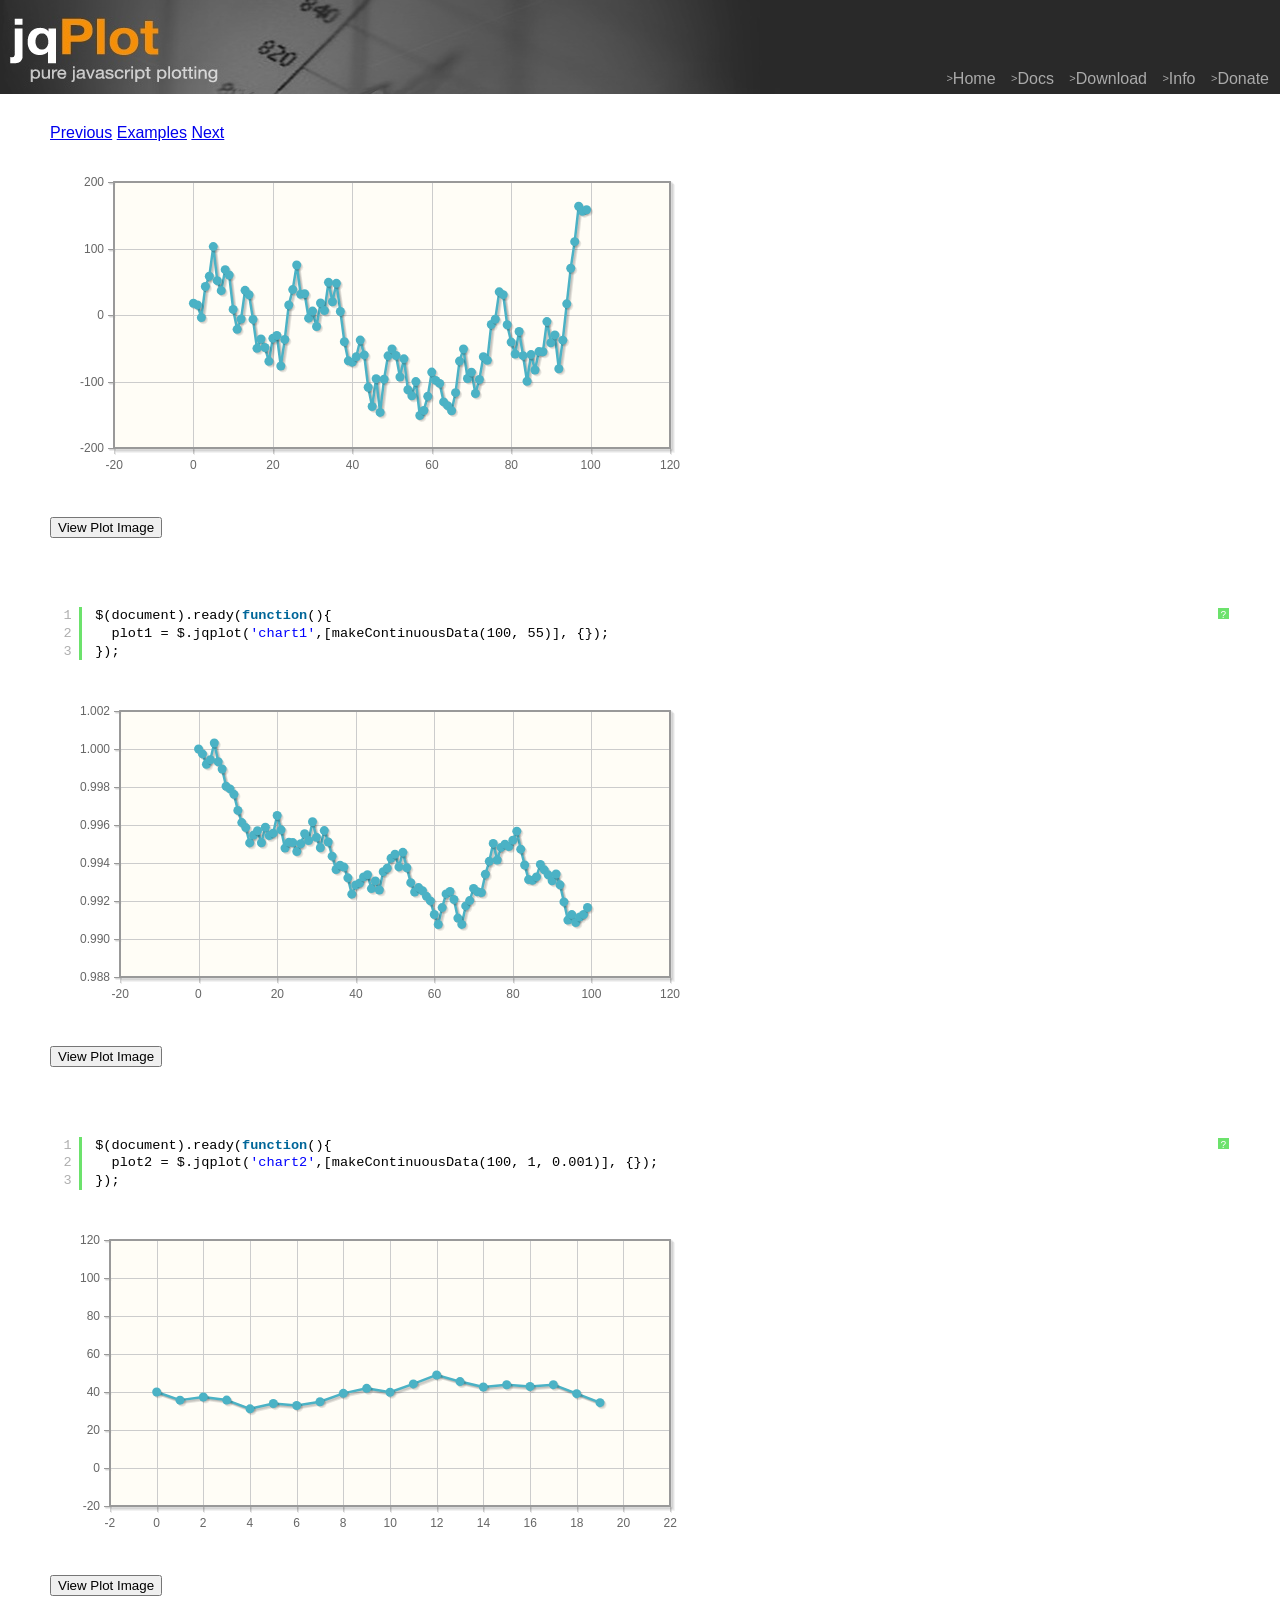
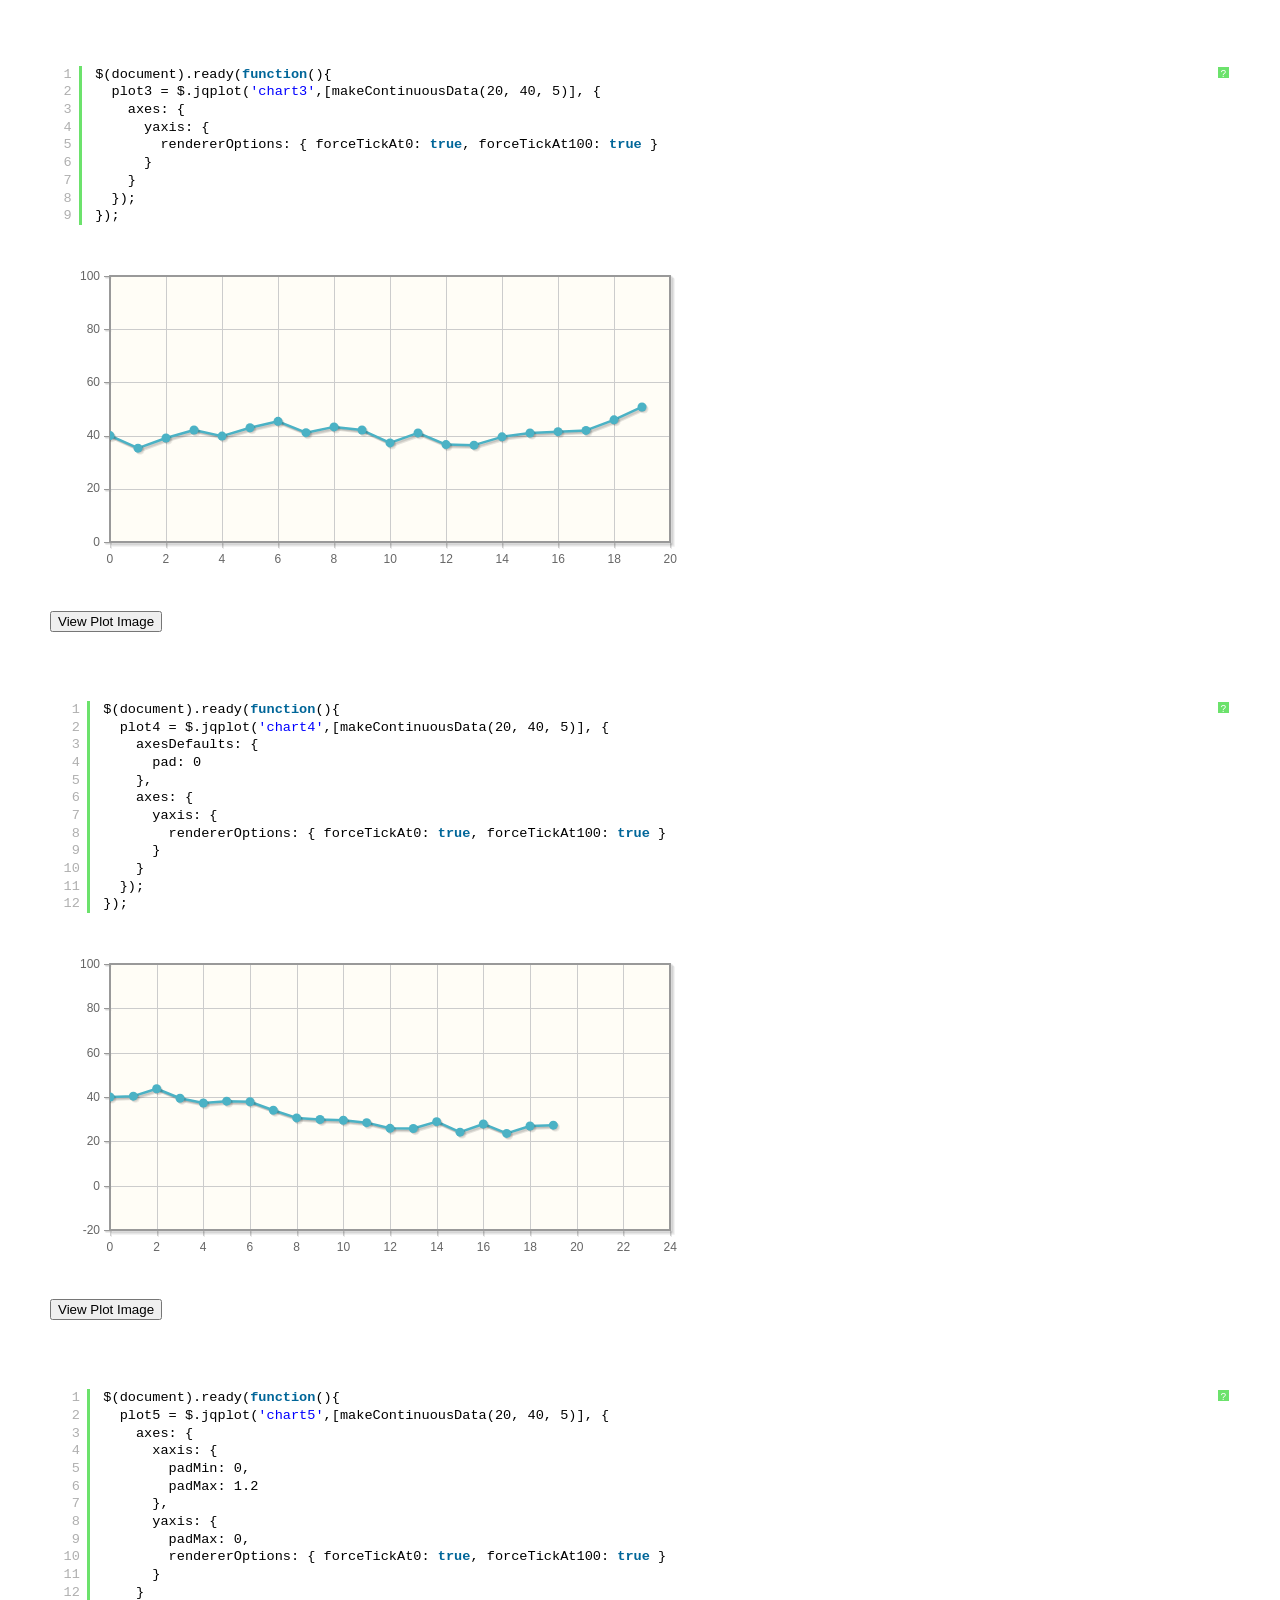
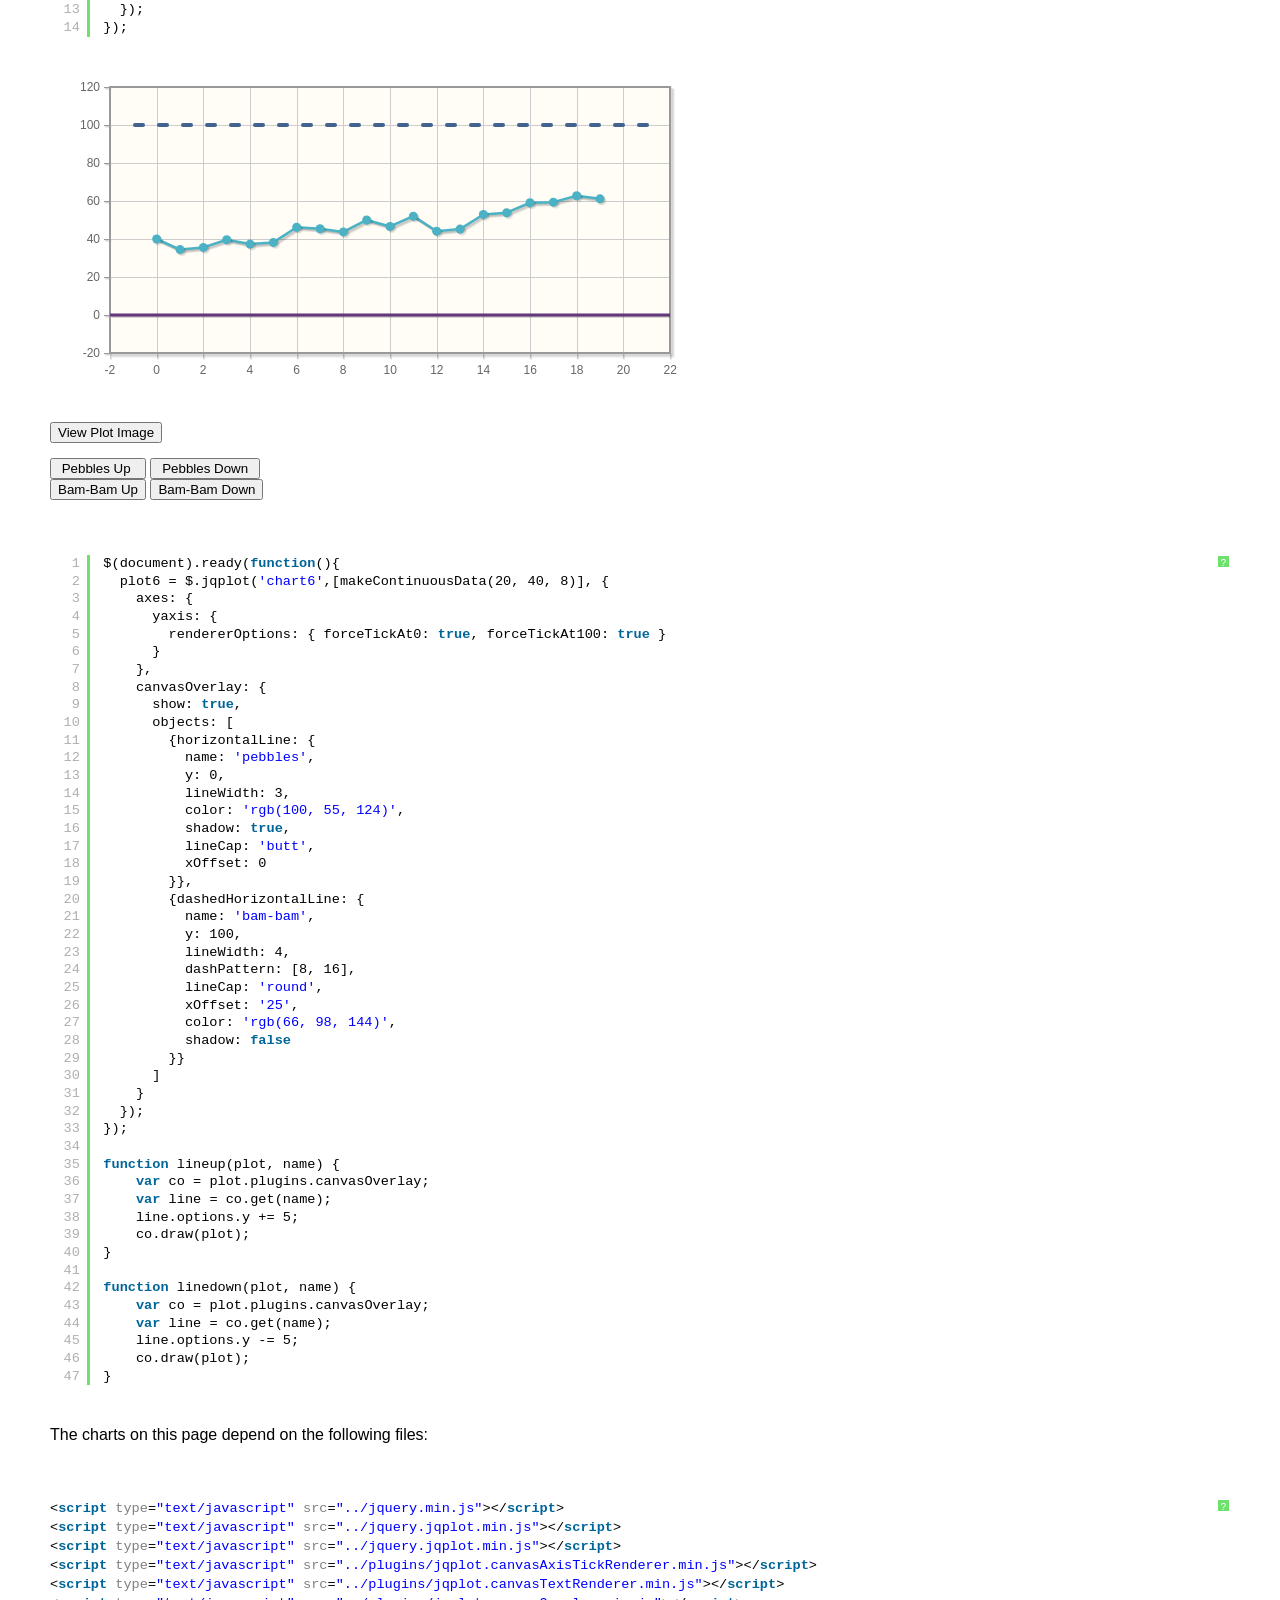
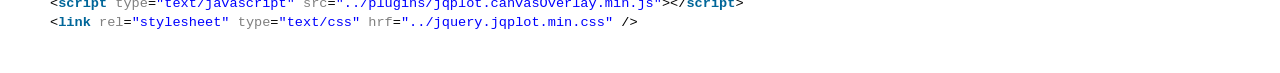
<file: js/libs/jqplot/examples/axisScalingForceTickAt.html>
<!DOCTYPE html>

<html>
<head>
	
	<title>Force Plot to Have Tick at 0 or 100</title>

    <link class="include" rel="stylesheet" type="text/css" href="../jquery.jqplot.min.css" />
    <link rel="stylesheet" type="text/css" href="examples.min.css" />
    <link type="text/css" rel="stylesheet" href="syntaxhighlighter/styles/shCoreDefault.min.css" />
    <link type="text/css" rel="stylesheet" href="syntaxhighlighter/styles/shThemejqPlot.min.css" />
  
  <!--[if lt IE 9]><script language="javascript" type="text/javascript" src="../excanvas.js"></script><![endif]-->
    <script class="include" type="text/javascript" src="../jquery.min.js"></script>
    
   
</head>
<body>
    <div class="logo">
   <div class="nav">
   <a class="nav" href="../../../index.php"><span>&gt;</span>Home</a>
   <a class="nav"  href="../../../docs/"><span>&gt;</span>Docs</a>
   <a class="nav"  href="../../download/"><span>&gt;</span>Download</a>
   <a class="nav" href="../../../info.php"><span>&gt;</span>Info</a>
   <a class="nav"  href="../../../donate.php"><span>&gt;</span>Donate</a>
   </div>
</div>
    <div class="example-content">

    <div class="example-nav">
  <a href="axisLabelsRotatedText.html">Previous</a> <a href="./">Examples</a> <a href="bandedLine.html">Next</a></div>

      
<!-- Example scripts go here -->


<script language="javascript" type="text/javascript">

  function makeContinuousData(npoints, ybase, yvariation) {
      var data = [];
      if (yvariation == null) {
          yvariation = ybase;
          ybase = (Math.random() - 0.5) * 2 * yvariation;
      }
      for (j=0; j<npoints; j++) {
          data.push([j, ybase]);
          ybase += (Math.random() - 0.5) * 2 * yvariation;
      }
      return data;
  }

  function makeRandomData(npoints, yvariation) {
      var data = [];
      for (j=0; j<npoints; j++) {
          var y = (Math.random() - 0.5) * 2 * yvariation;
          data.push([j, y]);
      }
      return data;
  }
  function makeDualContinuousData(npoints, xbase, xvariation, ybase, yvariation) {
      var data = [];
      if (ybase == null && yvariation == null) {
          xvariation = xbase;
          yvariation = xvariation;
          xbase = (Math.random() - 0.5) * 2 * xvariation;
          ybase = (Math.random() - 0.5) * 2 * yvariation;
      }
      for (j=0; j<npoints; j++) {
          data.push([xbase, ybase]);
          xbase += (Math.random()) * xvariation;
          ybase += (Math.random() - 0.5) * 2 * yvariation;
      }
      return data;
  }

  var plotOptions = {
      axes: {
          yaxis: {
              rendererOptions: { forceTickAt0:  true, forceTickAt100: true }
          }
      }
  };

</script>

<script class="code" type="text/javascript"> 
$(document).ready(function(){
  plot1 = $.jqplot('chart1',[makeContinuousData(100, 55)], {});
});
</script>

<script class="code" type="text/javascript"> 
$(document).ready(function(){
  plot2 = $.jqplot('chart2',[makeContinuousData(100, 1, 0.001)], {});
});
</script>

<script class="code" type="text/javascript"> 
$(document).ready(function(){
  plot3 = $.jqplot('chart3',[makeContinuousData(20, 40, 5)], {
    axes: {
      yaxis: {
        rendererOptions: { forceTickAt0: true, forceTickAt100: true }
      }
    }
  });
});
</script>

<script class="code" type="text/javascript"> 
$(document).ready(function(){
  plot4 = $.jqplot('chart4',[makeContinuousData(20, 40, 5)], {
    axesDefaults: {
      pad: 0
    },
    axes: {
      yaxis: {
        rendererOptions: { forceTickAt0: true, forceTickAt100: true }
      }
    }
  });
});
</script>

<script class="code" type="text/javascript"> 
$(document).ready(function(){
  plot5 = $.jqplot('chart5',[makeContinuousData(20, 40, 5)], {
    axes: {
      xaxis: {
        padMin: 0,
        padMax: 1.2
      },
      yaxis: {
        padMax: 0,
        rendererOptions: { forceTickAt0: true, forceTickAt100: true }
      }
    }
  });
});
</script>

<script class="code" type="text/javascript"> 
$(document).ready(function(){
  plot6 = $.jqplot('chart6',[makeContinuousData(20, 40, 8)], {
    axes: {
      yaxis: {
        rendererOptions: { forceTickAt0: true, forceTickAt100: true }
      }
    },
    canvasOverlay: {
      show: true,
      objects: [
        {horizontalLine: {
          name: 'pebbles',
          y: 0,
          lineWidth: 3,
          color: 'rgb(100, 55, 124)',
          shadow: true,
          lineCap: 'butt',
          xOffset: 0
        }},
        {dashedHorizontalLine: {
          name: 'bam-bam',
          y: 100,
          lineWidth: 4,
          dashPattern: [8, 16],
          lineCap: 'round',
          xOffset: '25',
          color: 'rgb(66, 98, 144)',
          shadow: false
        }}
      ]
    }
  });
});

function lineup(plot, name) {
    var co = plot.plugins.canvasOverlay;
    var line = co.get(name);
    line.options.y += 5;
    co.draw(plot);
}

function linedown(plot, name) {
    var co = plot.plugins.canvasOverlay;
    var line = co.get(name);
    line.options.y -= 5;
    co.draw(plot);
}

</script>

<div id="chart1" style="height:300px; width:600px;margin: 30px;"></div>
<pre class="code brush: js"></pre>
<div id="chart2" style="height:300px; width:600px;margin: 30px;"></div>
<pre class="code brush: js"></pre>
<div id="chart3" style="height:300px; width:600px;margin: 30px;"></div>
<pre class="code brush: js"></pre>
<div id="chart4" style="height:300px; width:600px;margin: 30px;"></div>
<pre class="code brush: js"></pre>
<div id="chart5" style="height:300px; width:600px;margin: 30px;"></div>
<pre class="code brush: js"></pre>
<div id="chart6" style="height:300px; width:600px;margin: 30px;"></div>

<div>
<button onclick="lineup(plot6, 'pebbles')">&nbsp;Pebbles Up&nbsp;&nbsp;</button>
<button onclick="linedown(plot6, 'pebbles')">&nbsp;Pebbles Down&nbsp;</button>
</div>
<div>
<button onclick="lineup(plot6, 'bam-bam')">Bam-Bam Up</button>
<button onclick="linedown(plot6, 'bam-bam')">Bam-Bam Down</button>
</div>

<pre class="code brush: js"></pre>

<!-- End example scripts -->

<!-- Don't touch this! -->


    <script class="include" type="text/javascript" src="../jquery.jqplot.min.js"></script>
    <script type="text/javascript" src="syntaxhighlighter/scripts/shCore.min.js"></script>
    <script type="text/javascript" src="syntaxhighlighter/scripts/shBrushJScript.min.js"></script>
    <script type="text/javascript" src="syntaxhighlighter/scripts/shBrushXml.min.js"></script>
<!-- Additional plugins go here -->


  <script class="include" type="text/javascript" src="../jquery.jqplot.min.js"></script>
  <script class="include" type="text/javascript" src="../plugins/jqplot.canvasAxisTickRenderer.min.js"></script>
  <script class="include" type="text/javascript" src="../plugins/jqplot.canvasTextRenderer.min.js"></script>
  <script class="include" type="text/javascript" src="../plugins/jqplot.canvasOverlay.min.js"></script>

<!-- End additional plugins -->


	</div>	
	<script type="text/javascript" src="example.min.js"></script>

</body>


</html>
</file>
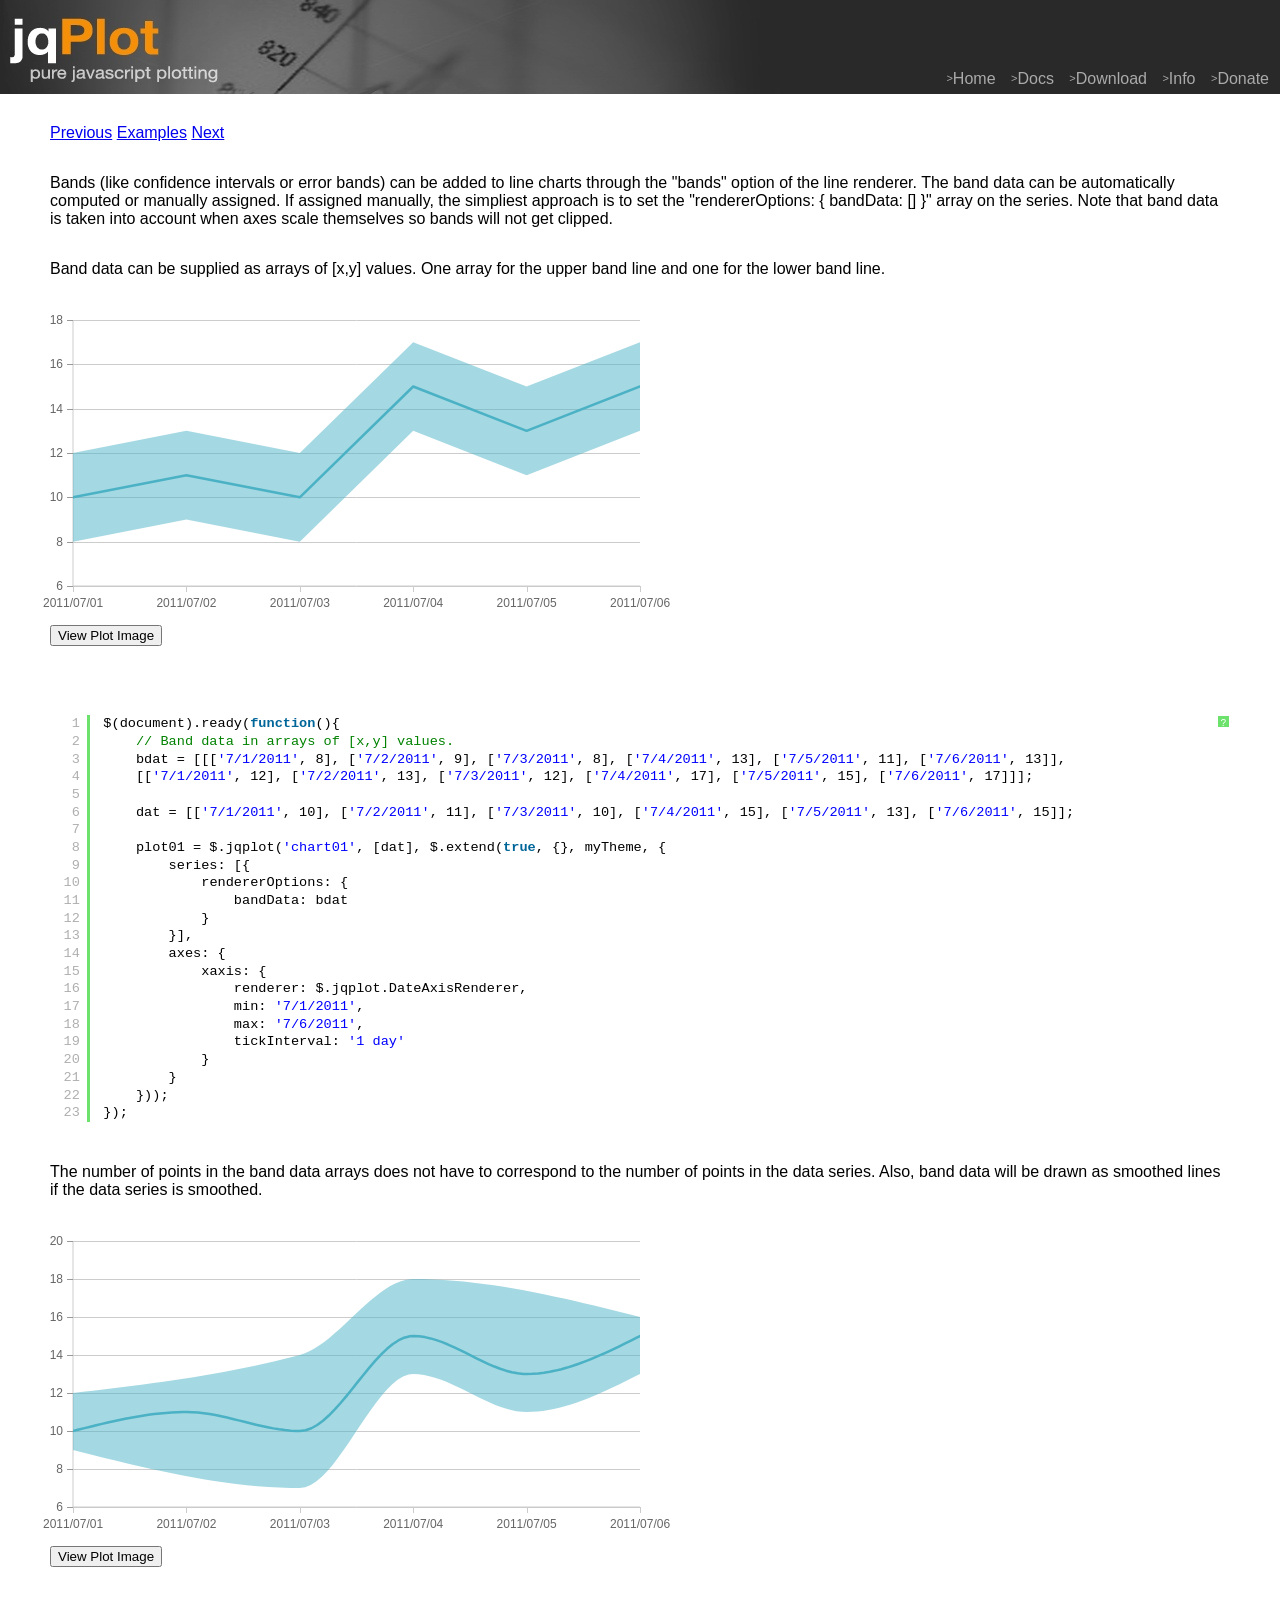
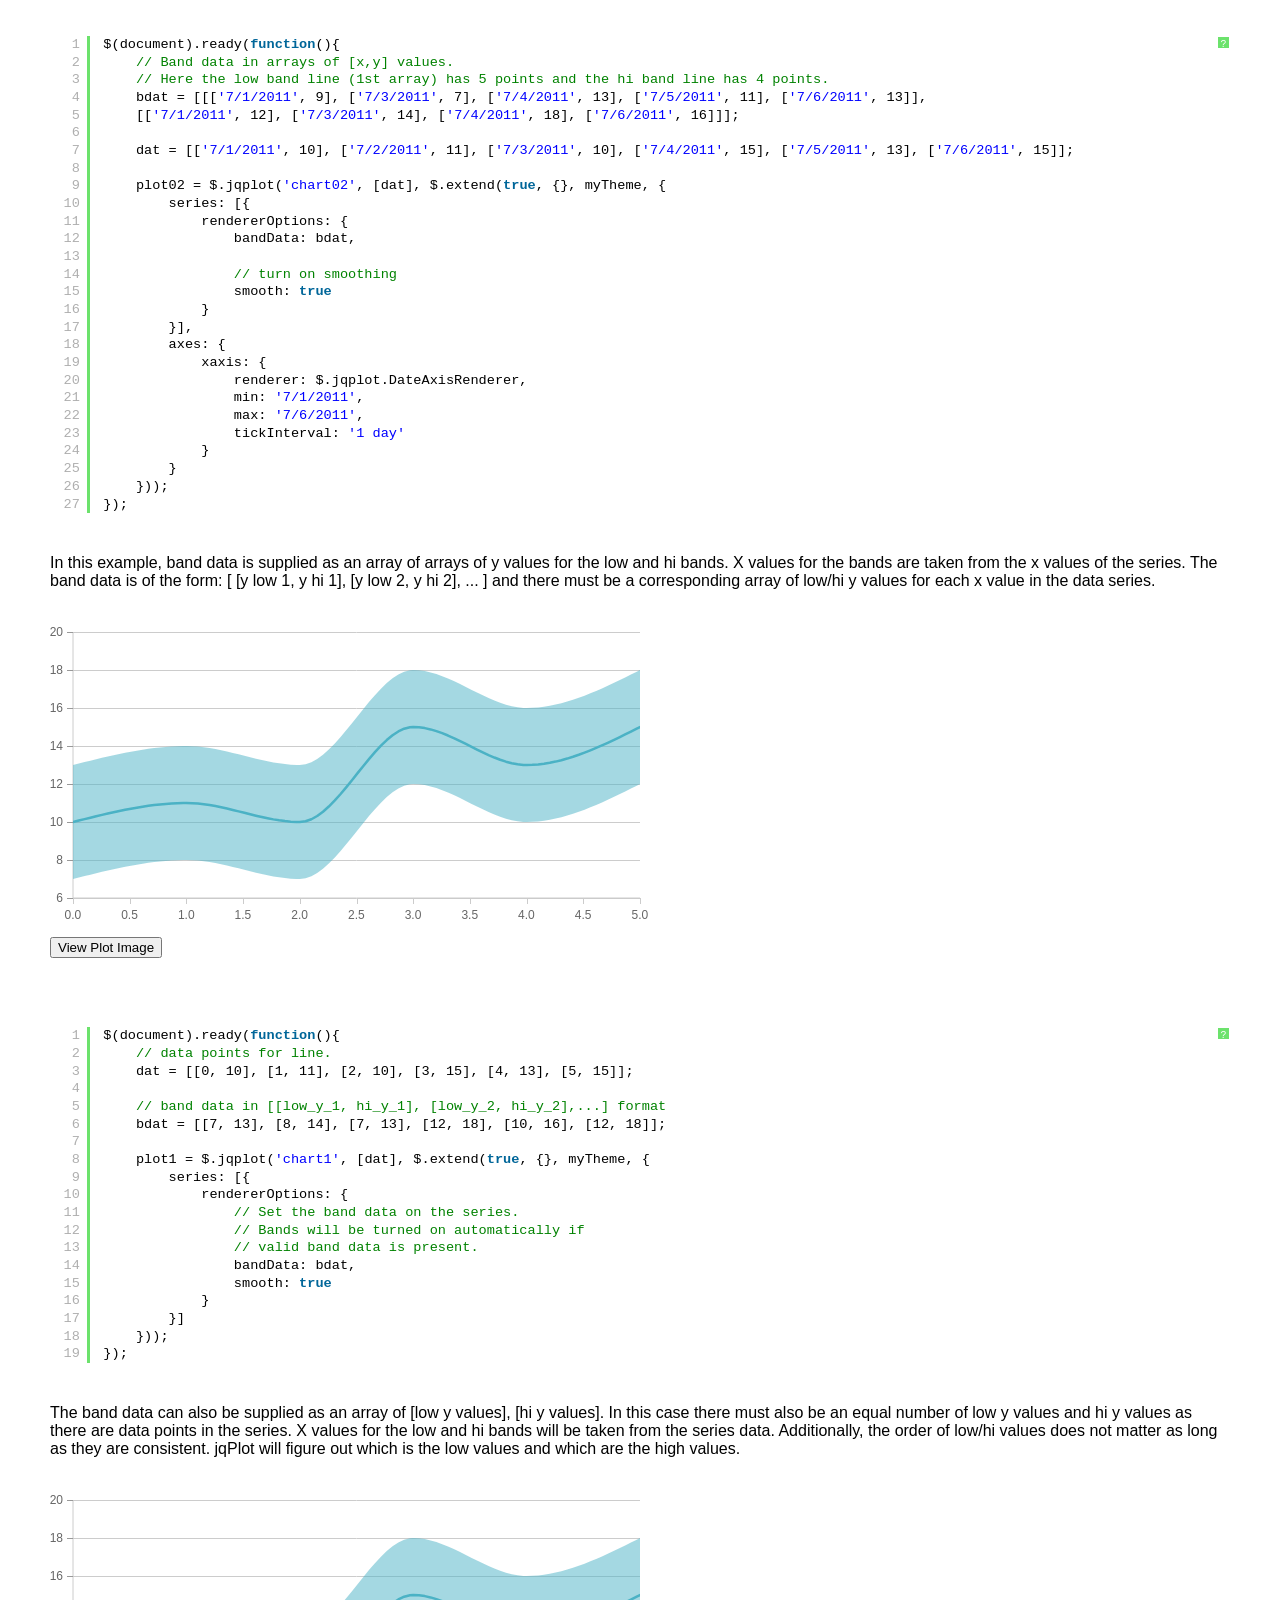
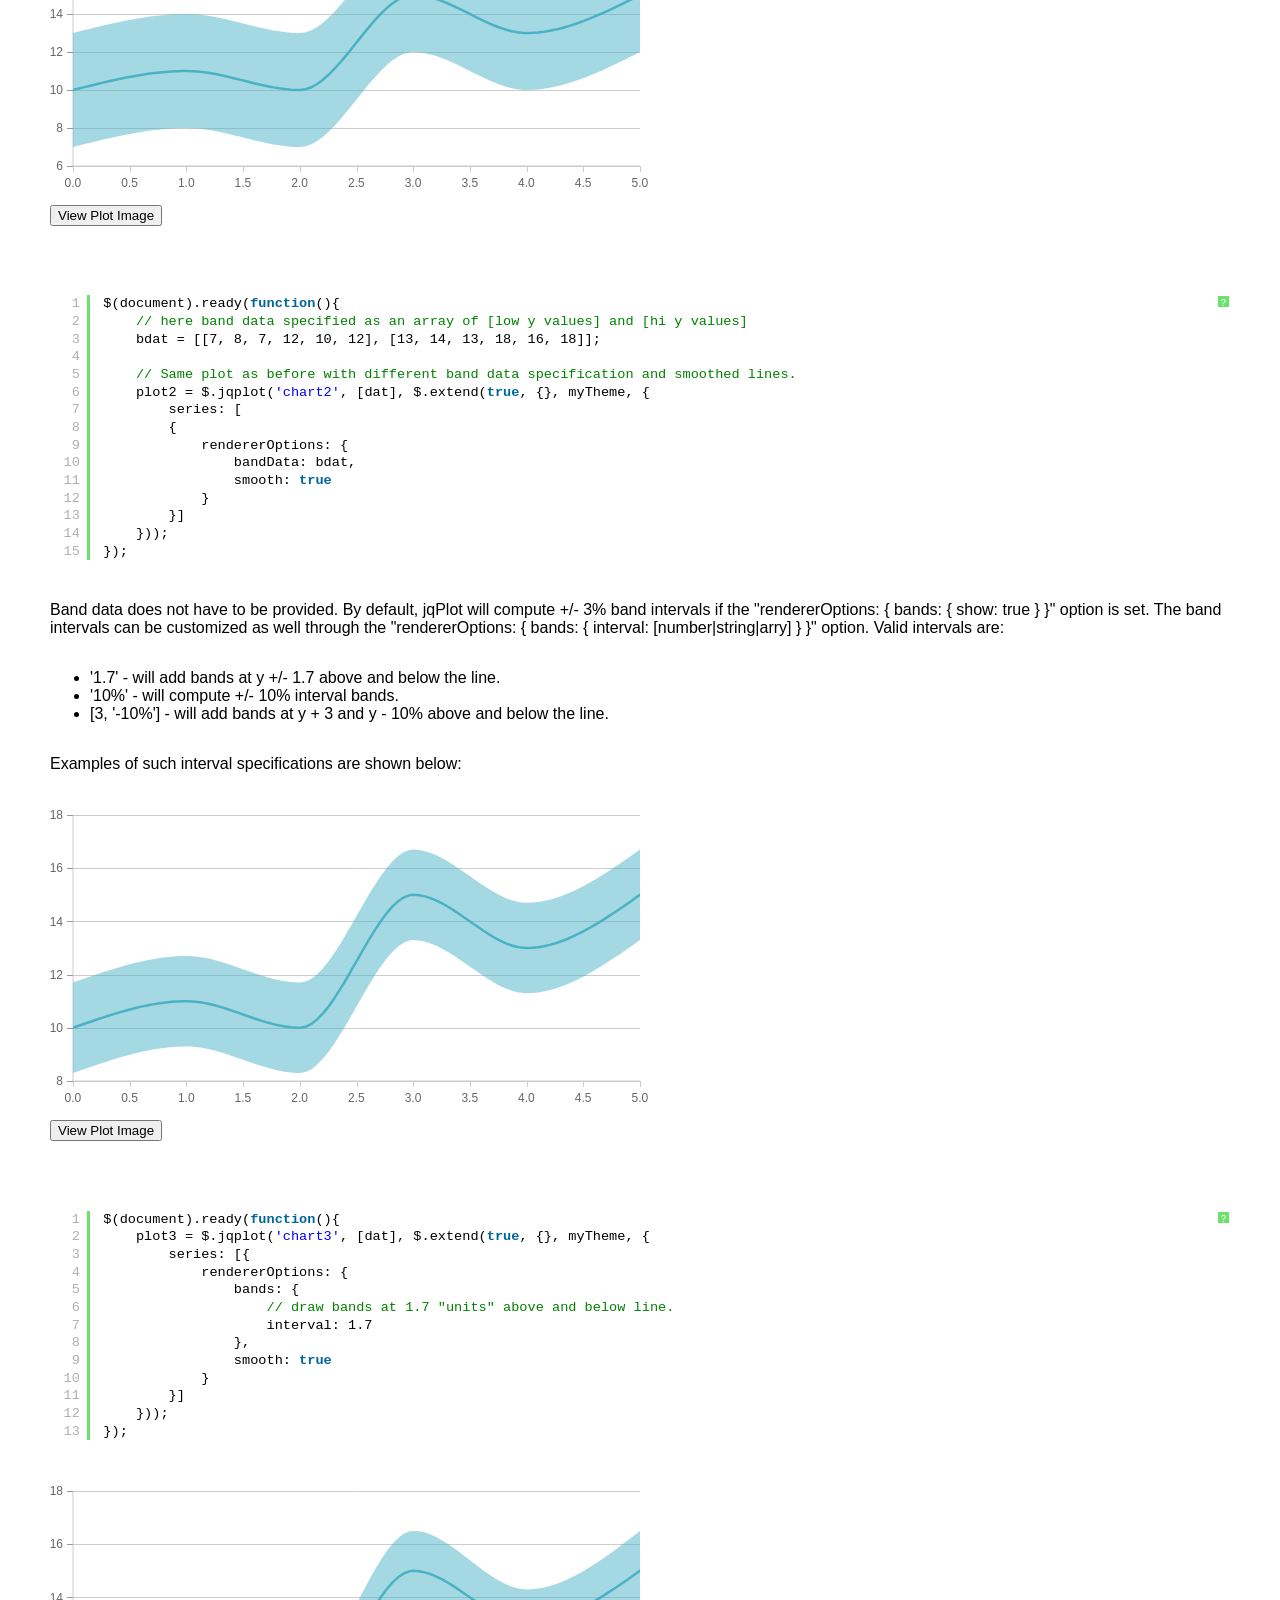
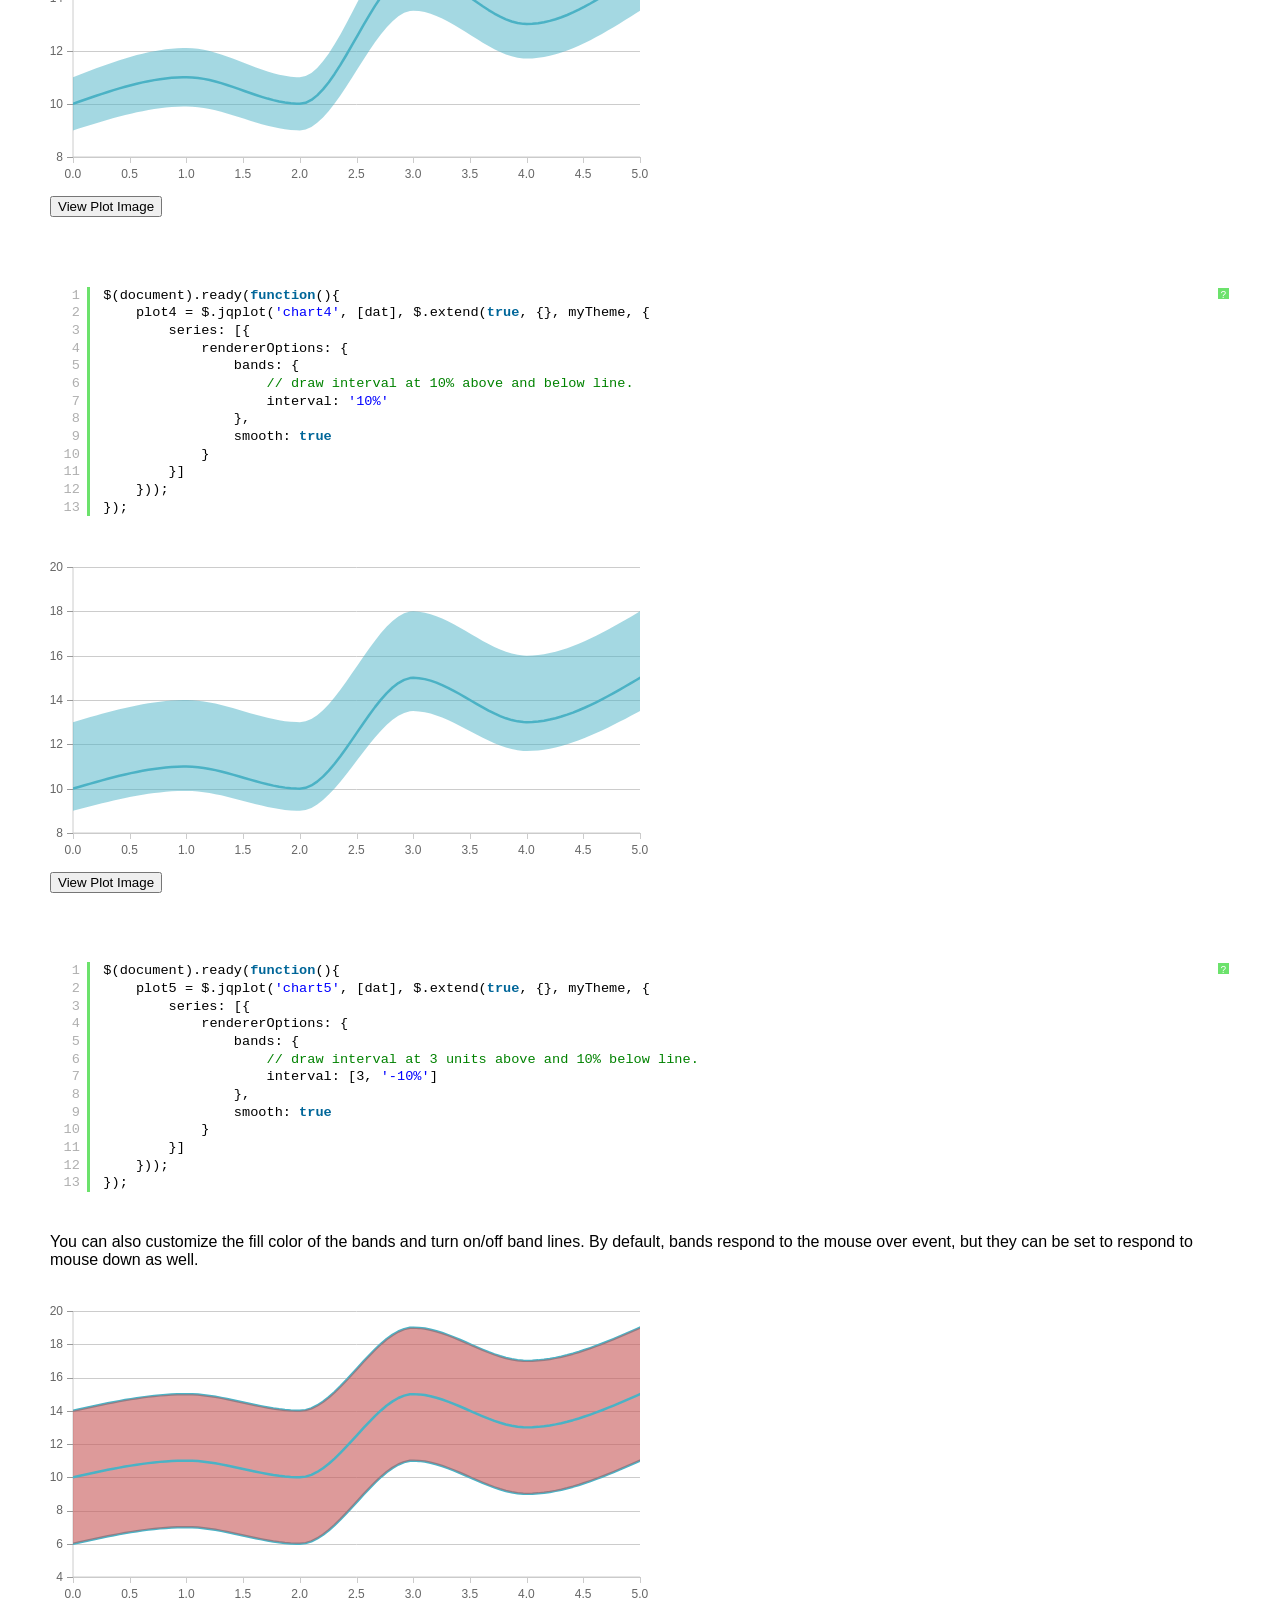
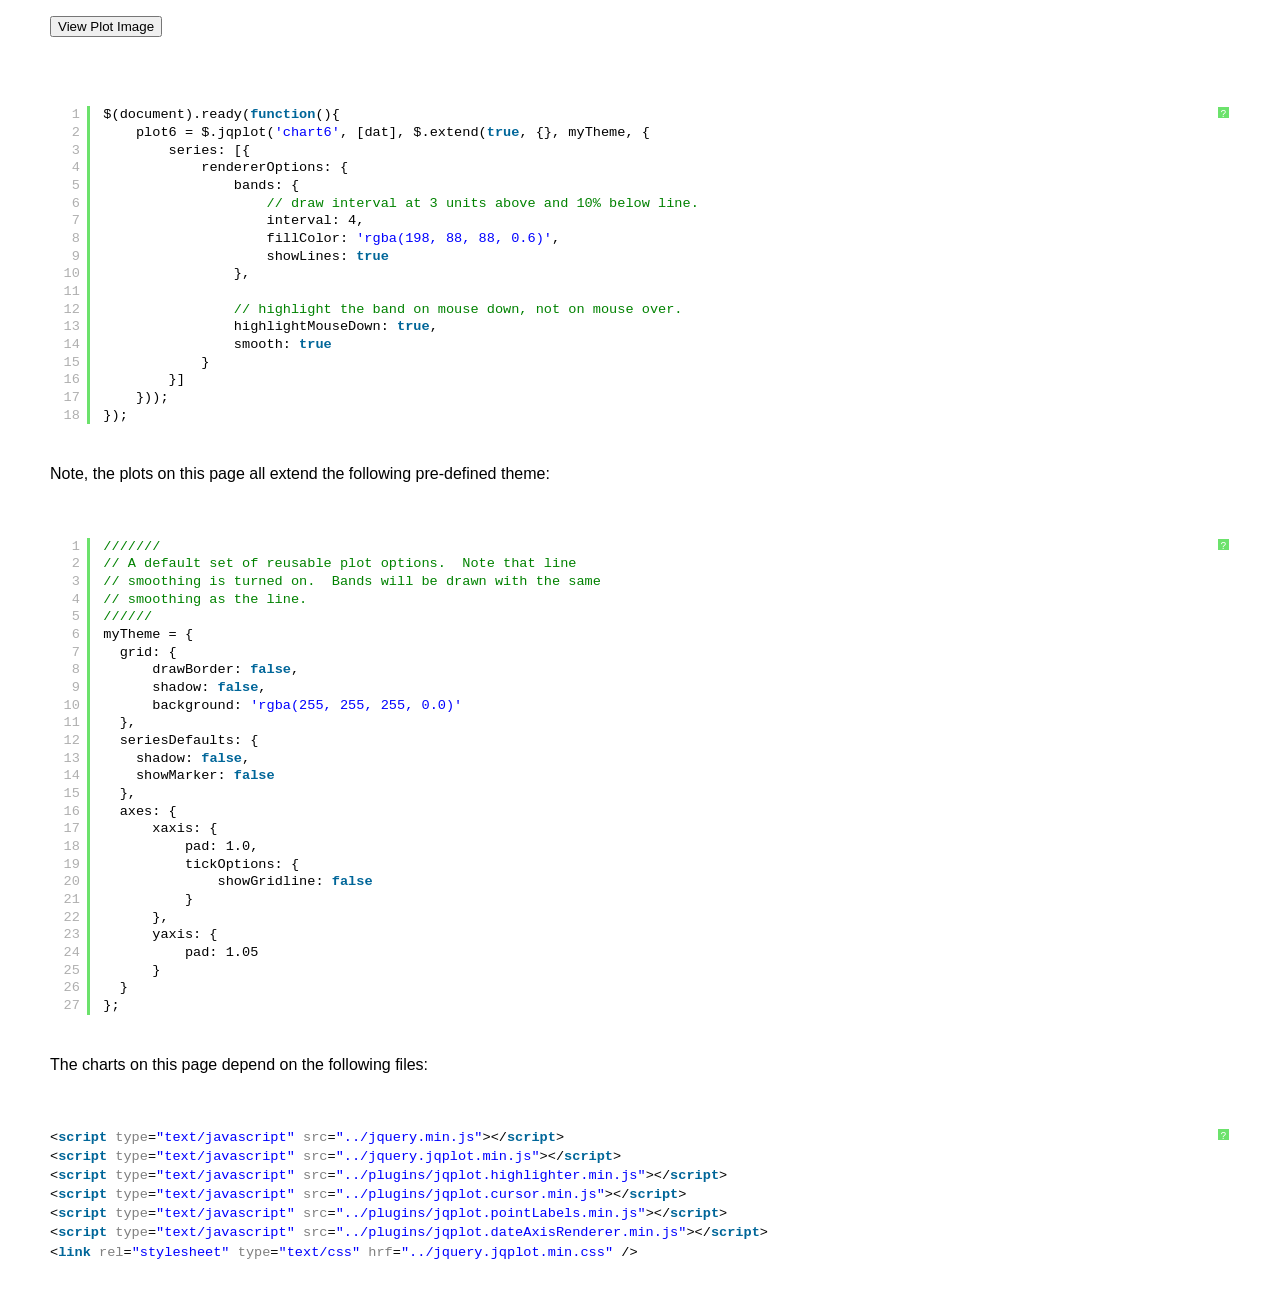
<file: js/libs/jqplot/examples/bandedLine.html>
<!DOCTYPE html>

<html>
<head>
	
	<title>Error Bands and Confidence Intervals</title>

    <link class="include" rel="stylesheet" type="text/css" href="../jquery.jqplot.min.css" />
    <link rel="stylesheet" type="text/css" href="examples.min.css" />
    <link type="text/css" rel="stylesheet" href="syntaxhighlighter/styles/shCoreDefault.min.css" />
    <link type="text/css" rel="stylesheet" href="syntaxhighlighter/styles/shThemejqPlot.min.css" />
  
  <!--[if lt IE 9]><script language="javascript" type="text/javascript" src="../excanvas.js"></script><![endif]-->
    <script class="include" type="text/javascript" src="../jquery.min.js"></script>
    
   
</head>
<body>
    <div class="logo">
   <div class="nav">
   <a class="nav" href="../../../index.php"><span>&gt;</span>Home</a>
   <a class="nav"  href="../../../docs/"><span>&gt;</span>Docs</a>
   <a class="nav"  href="../../download/"><span>&gt;</span>Download</a>
   <a class="nav" href="../../../info.php"><span>&gt;</span>Info</a>
   <a class="nav"  href="../../../donate.php"><span>&gt;</span>Donate</a>
   </div>
</div>
    <div class="example-content">

    <div class="example-nav">
  <a href="axisScalingForceTickAt.html">Previous</a> <a href="./">Examples</a> <a href="bar-charts.html">Next</a></div>

      
<!-- Example scripts go here -->
<p>Bands (like confidence intervals or error bands) can be added to line charts through the "bands" option of the line renderer.  The band data can be automatically computed or manually assigned.  If assigned manually, the simpliest approach is to set the "rendererOptions: { bandData: [] }" array on the series.  Note that band data is taken into account when axes scale themselves so bands will not get clipped.</p>


<p>Band data can be supplied as arrays of [x,y] values.  One array for the upper band line and one for the lower band line.</p>

 <div id="chart01" style="height:300px; width:600px;"></div>
    <pre class="code brush:js"></pre>


<p>The number of points in the band data arrays does not have to correspond to the number of points in the data series.  Also, band data will be drawn as smoothed lines if the data series is smoothed.</p>

 <div id="chart02" style="height:300px; width:600px;"></div>
    <pre class="code brush:js"></pre>

<p>In this example, band data is supplied as an array of arrays of y values for the low and hi bands.  X values for the bands are taken from the x values of the series.  The band data is of the form:  [ [y low 1, y hi 1], [y low 2, y hi 2], ... ] and there must be a corresponding array of low/hi y values for each x value in the data series.</p>

 <div id="chart1" style="height:300px; width:600px;"></div>
    <pre class="code brush:js"></pre>

<p>The band data can also be supplied as an array of [low y values], [hi y values].  In this case there must also be an equal number of low y values and hi y values as there are data points in the series.  X values for the low and hi bands will be taken from the series data.  Additionally, the order of low/hi values does not matter as long as they are consistent.  jqPlot will figure out which is the low values and which are the high values.</p>

 <div id="chart2" style="height:300px; width:600px;"></div>
    <pre class="code brush:js"></pre>

<p>Band data does not have to be provided.  By default, jqPlot will compute +/- 3% band intervals if the "rendererOptions: { bands: { show: true } }" option is set.  The band intervals can be customized as well through the "rendererOptions: { bands: { interval: [number|string|arry] } }" option.  Valid intervals are:</p>

<ul>
<li> '1.7' - will add bands at y +/- 1.7 above and below the line.</li>
<li> '10%' - will compute +/- 10% interval bands.</li>
<li> [3, '-10%'] - will add bands at y + 3 and y - 10% above and below the line.</li>
</ul>

<p>Examples of such interval specifications are shown below:</p>

 <div id="chart3" style="height:300px; width:600px;"></div>
    <pre class="code brush:js"></pre>
 <div id="chart4" style="height:300px; width:600px;"></div>
    <pre class="code brush:js"></pre>

 <div id="chart5" style="height:300px; width:600px;"></div>
    <pre class="code brush:js"></pre>
    
<p>You can also customize the fill color of the bands and turn on/off band lines.  By default, bands respond to the mouse over event, but they can be set to respond to mouse down as well.</p>
 <div id="chart6" style="height:300px; width:600px;"></div>
    <pre class="code brush:js"></pre>

<p>Note, the plots on this page all extend the following pre-defined theme:</p>

    <pre class="code brush:js"></pre>


<script class="code" type="text/javascript">
$(document).ready(function(){
    // Band data in arrays of [x,y] values.
    bdat = [[['7/1/2011', 8], ['7/2/2011', 9], ['7/3/2011', 8], ['7/4/2011', 13], ['7/5/2011', 11], ['7/6/2011', 13]], 
    [['7/1/2011', 12], ['7/2/2011', 13], ['7/3/2011', 12], ['7/4/2011', 17], ['7/5/2011', 15], ['7/6/2011', 17]]];
    
    dat = [['7/1/2011', 10], ['7/2/2011', 11], ['7/3/2011', 10], ['7/4/2011', 15], ['7/5/2011', 13], ['7/6/2011', 15]];

    plot01 = $.jqplot('chart01', [dat], $.extend(true, {}, myTheme, {
        series: [{
            rendererOptions: {
                bandData: bdat
            }
        }],
        axes: {
            xaxis: {
                renderer: $.jqplot.DateAxisRenderer,
                min: '7/1/2011',
                max: '7/6/2011',
                tickInterval: '1 day'
            }
        }
    }));
});
</script>

<script class="code" type="text/javascript">
$(document).ready(function(){
    // Band data in arrays of [x,y] values.
    // Here the low band line (1st array) has 5 points and the hi band line has 4 points.
    bdat = [[['7/1/2011', 9], ['7/3/2011', 7], ['7/4/2011', 13], ['7/5/2011', 11], ['7/6/2011', 13]], 
    [['7/1/2011', 12], ['7/3/2011', 14], ['7/4/2011', 18], ['7/6/2011', 16]]];
    
    dat = [['7/1/2011', 10], ['7/2/2011', 11], ['7/3/2011', 10], ['7/4/2011', 15], ['7/5/2011', 13], ['7/6/2011', 15]];

    plot02 = $.jqplot('chart02', [dat], $.extend(true, {}, myTheme, {
        series: [{
            rendererOptions: {
                bandData: bdat,

                // turn on smoothing
                smooth: true
            }
        }],
        axes: {
            xaxis: {
                renderer: $.jqplot.DateAxisRenderer,
                min: '7/1/2011',
                max: '7/6/2011',
                tickInterval: '1 day'
            }
        }
    }));
});
</script>

<script class="code" type="text/javascript">
$(document).ready(function(){
    // data points for line.
    dat = [[0, 10], [1, 11], [2, 10], [3, 15], [4, 13], [5, 15]];

    // band data in [[low_y_1, hi_y_1], [low_y_2, hi_y_2],...] format
    bdat = [[7, 13], [8, 14], [7, 13], [12, 18], [10, 16], [12, 18]];

    plot1 = $.jqplot('chart1', [dat], $.extend(true, {}, myTheme, {
        series: [{
            rendererOptions: {
                // Set the band data on the series.
                // Bands will be turned on automatically if
                // valid band data is present.
                bandData: bdat,
                smooth: true
            }
        }]
    }));
});

</script>


<script class="code" type="text/javascript">

$(document).ready(function(){
    // here band data specified as an array of [low y values] and [hi y values]
    bdat = [[7, 8, 7, 12, 10, 12], [13, 14, 13, 18, 16, 18]];

    // Same plot as before with different band data specification and smoothed lines.
    plot2 = $.jqplot('chart2', [dat], $.extend(true, {}, myTheme, {
        series: [
        {
            rendererOptions: {
                bandData: bdat,
                smooth: true
            }
        }]
    }));
});

</script>

<script class="code" type="text/javascript">
$(document).ready(function(){
    plot3 = $.jqplot('chart3', [dat], $.extend(true, {}, myTheme, {
        series: [{
            rendererOptions: {
                bands: {
                    // draw bands at 1.7 "units" above and below line.
                    interval: 1.7
                },
                smooth: true
            }
        }]
    }));
});

</script>

<script class="code" type="text/javascript">
$(document).ready(function(){
    plot4 = $.jqplot('chart4', [dat], $.extend(true, {}, myTheme, {
        series: [{
            rendererOptions: {
                bands: {
                    // draw interval at 10% above and below line.
                    interval: '10%'
                },
                smooth: true
            }
        }]
    }));
});
</script>

<script class="code" type="text/javascript">
$(document).ready(function(){
    plot5 = $.jqplot('chart5', [dat], $.extend(true, {}, myTheme, {
        series: [{
            rendererOptions: {
                bands: {
                    // draw interval at 3 units above and 10% below line.
                    interval: [3, '-10%']
                },
                smooth: true
            }
        }]
    }));
});
</script>

<script class="code" type="text/javascript">
$(document).ready(function(){
    plot6 = $.jqplot('chart6', [dat], $.extend(true, {}, myTheme, {
        series: [{
            rendererOptions: {
                bands: {
                    // draw interval at 3 units above and 10% below line.
                    interval: 4,
                    fillColor: 'rgba(198, 88, 88, 0.6)',
                    showLines: true
                },

                // highlight the band on mouse down, not on mouse over.
                highlightMouseDown: true,
                smooth: true
            }
        }]
    }));
});
</script>

<script class="code" type="text/javascript">
///////
// A default set of reusable plot options.  Note that line
// smoothing is turned on.  Bands will be drawn with the same 
// smoothing as the line.
//////
myTheme = {
  grid: {
      drawBorder: false,
      shadow: false,
      background: 'rgba(255, 255, 255, 0.0)'
  },
  seriesDefaults: {
    shadow: false,
    showMarker: false
  },
  axes: {
      xaxis: {
          pad: 1.0,
          tickOptions: {
              showGridline: false
          }
      },
      yaxis: {
          pad: 1.05
      }
  }
};
</script>
<!-- End example scripts -->

<!-- Don't touch this! -->


    <script class="include" type="text/javascript" src="../jquery.jqplot.min.js"></script>
    <script type="text/javascript" src="syntaxhighlighter/scripts/shCore.min.js"></script>
    <script type="text/javascript" src="syntaxhighlighter/scripts/shBrushJScript.min.js"></script>
    <script type="text/javascript" src="syntaxhighlighter/scripts/shBrushXml.min.js"></script>
<!-- Additional plugins go here -->

    <script class="include" type="text/javascript" src="../plugins/jqplot.highlighter.min.js"></script>
    <script class="include" type="text/javascript" src="../plugins/jqplot.cursor.min.js"></script>
    <script class="include" type="text/javascript" src="../plugins/jqplot.pointLabels.min.js"></script>
    <script class="include" type="text/javascript" src="../plugins/jqplot.dateAxisRenderer.min.js"></script>

<!-- End additional plugins -->


	</div>	
	<script type="text/javascript" src="example.min.js"></script>

</body>


</html>
</file>
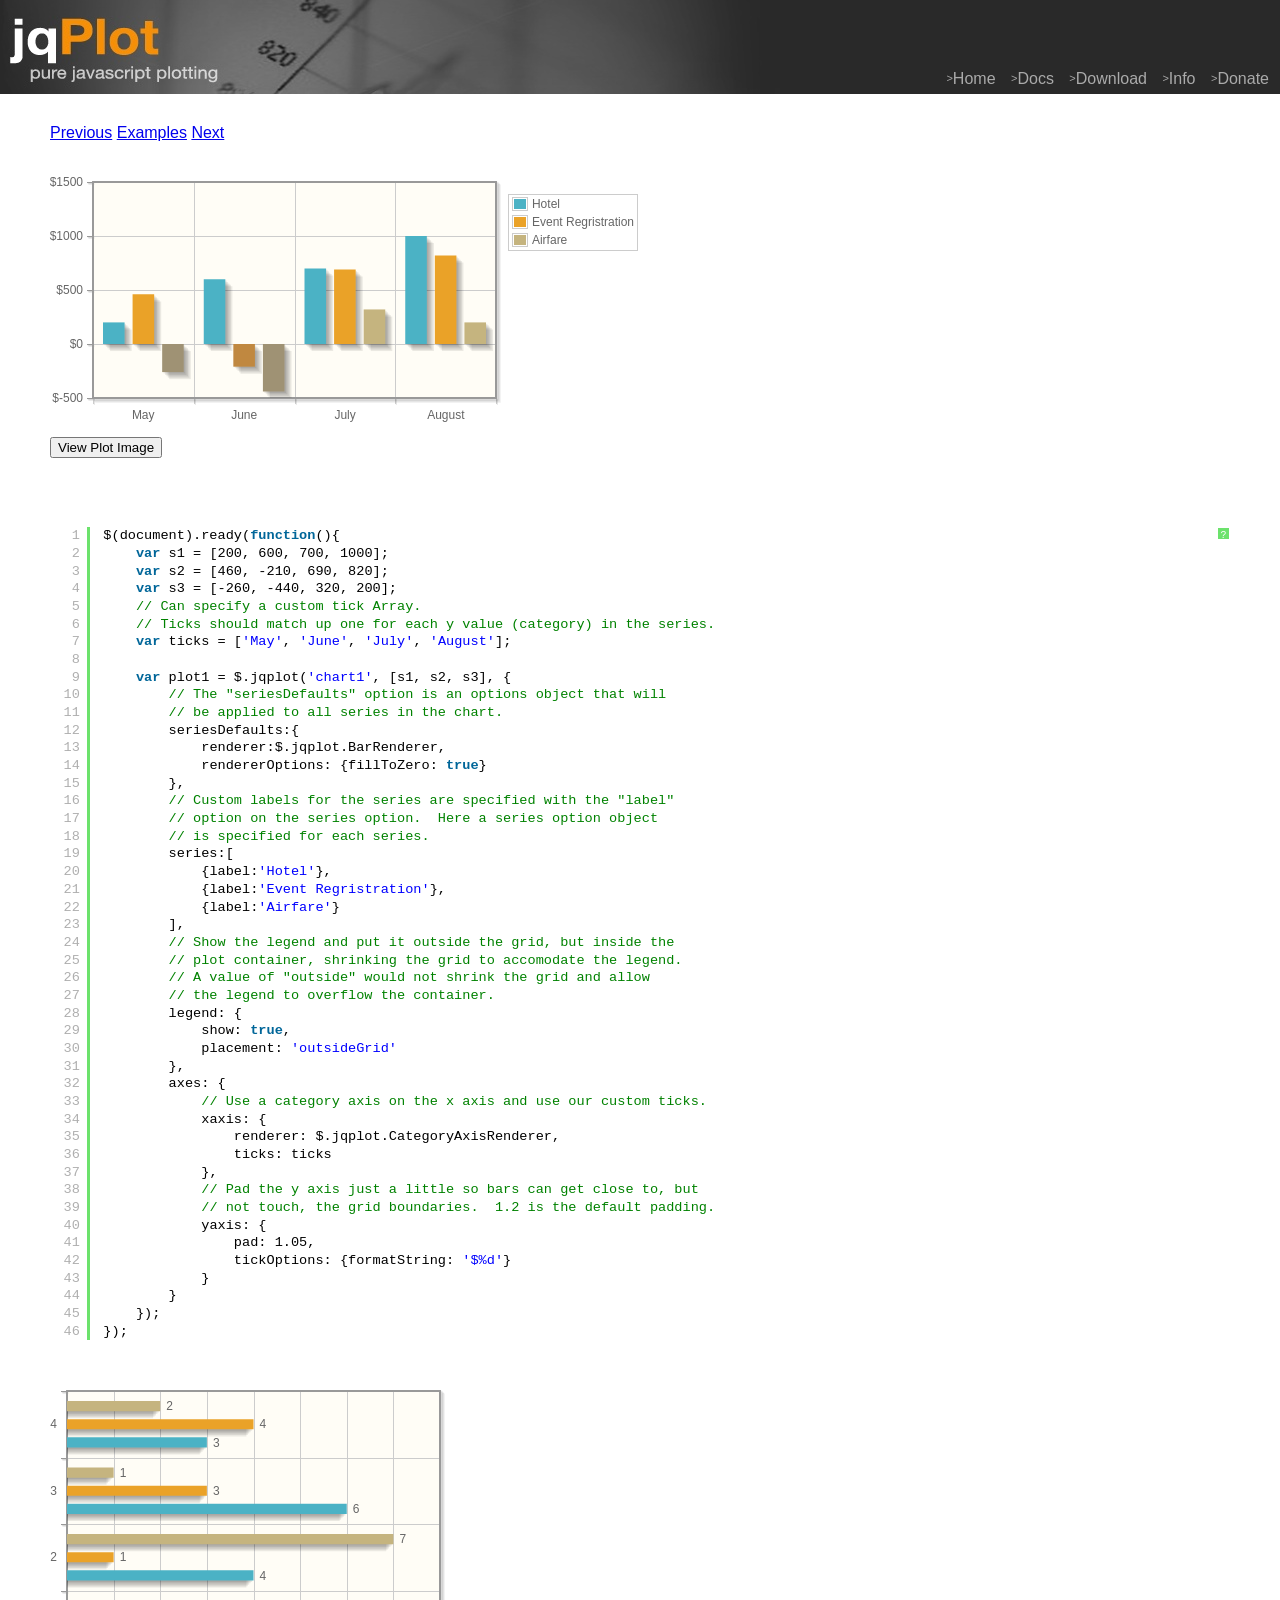
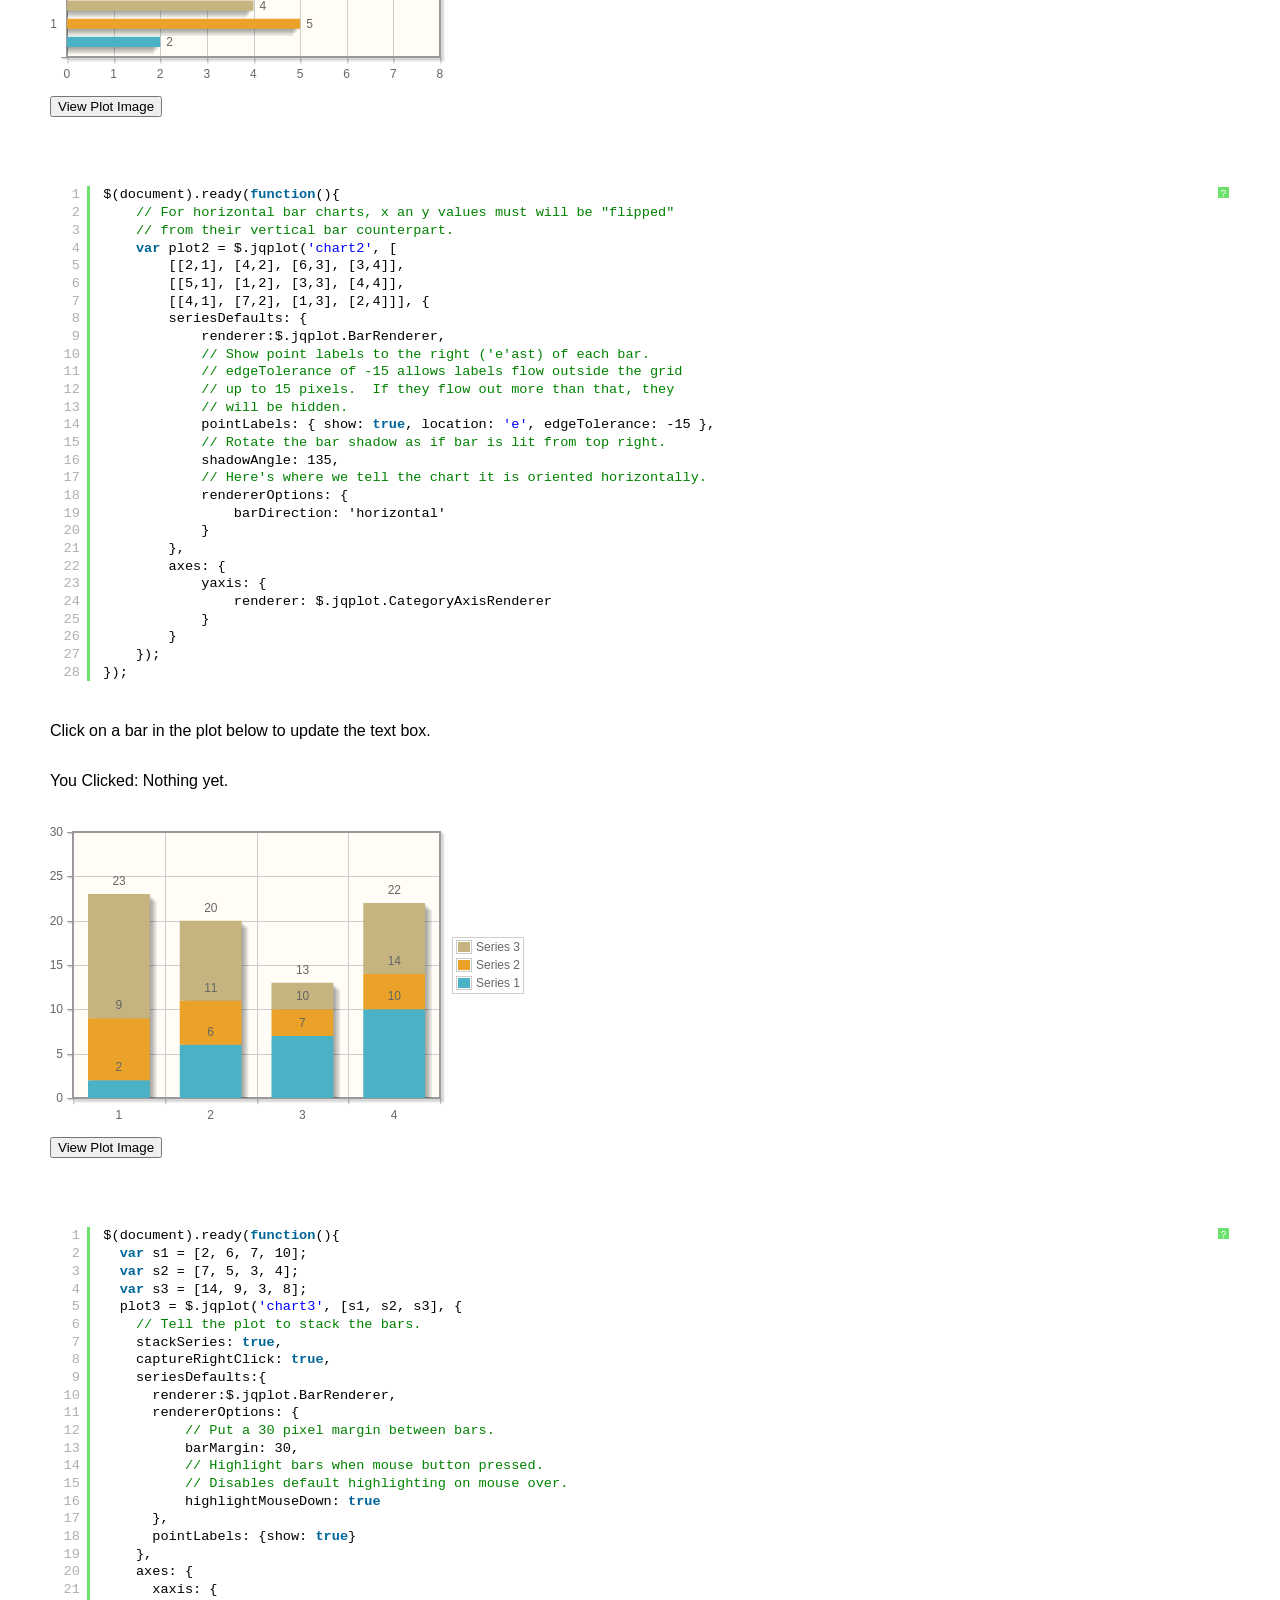
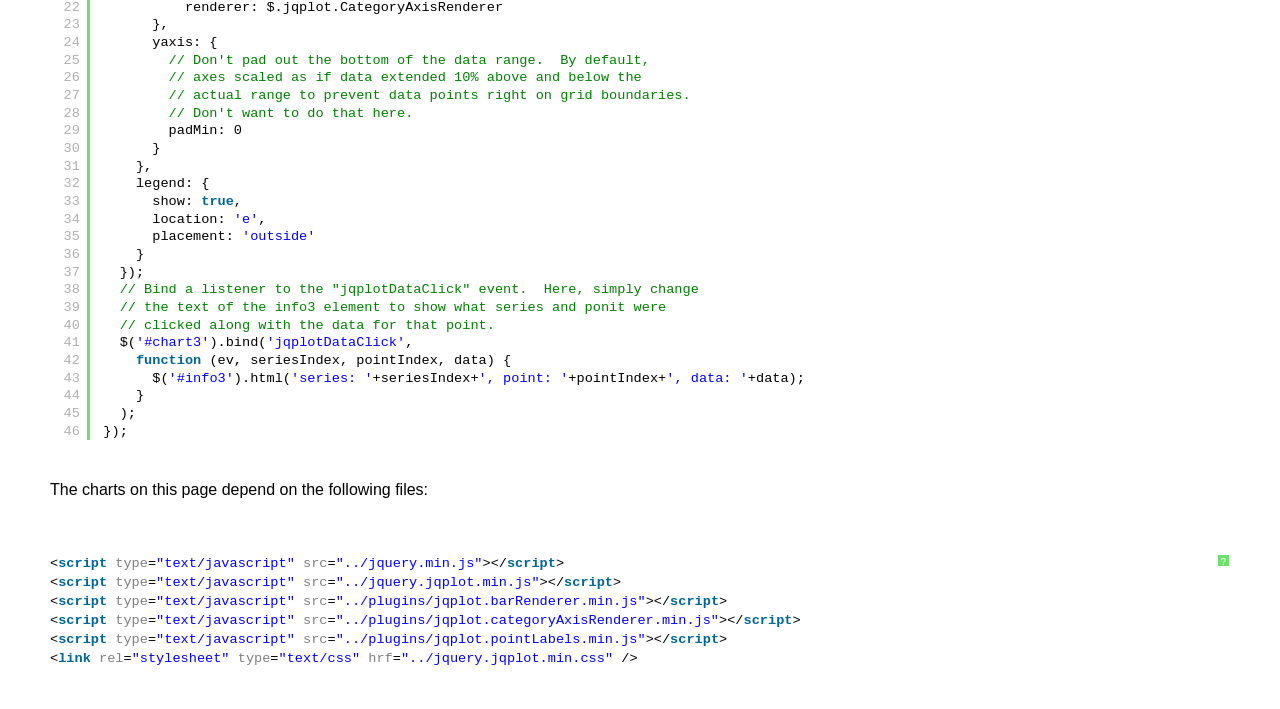
<file: js/libs/jqplot/examples/bar-charts.html>
<!DOCTYPE html>

<html>
<head>
	
	<title>Vertical and Horizontal Bar Charts</title>

    <link class="include" rel="stylesheet" type="text/css" href="../jquery.jqplot.min.css" />
    <link rel="stylesheet" type="text/css" href="examples.min.css" />
    <link type="text/css" rel="stylesheet" href="syntaxhighlighter/styles/shCoreDefault.min.css" />
    <link type="text/css" rel="stylesheet" href="syntaxhighlighter/styles/shThemejqPlot.min.css" />
  
  <!--[if lt IE 9]><script language="javascript" type="text/javascript" src="../excanvas.js"></script><![endif]-->
    <script class="include" type="text/javascript" src="../jquery.min.js"></script>
    
   
</head>
<body>
    <div class="logo">
   <div class="nav">
   <a class="nav" href="../../../index.php"><span>&gt;</span>Home</a>
   <a class="nav"  href="../../../docs/"><span>&gt;</span>Docs</a>
   <a class="nav"  href="../../download/"><span>&gt;</span>Download</a>
   <a class="nav" href="../../../info.php"><span>&gt;</span>Info</a>
   <a class="nav"  href="../../../donate.php"><span>&gt;</span>Donate</a>
   </div>
</div>
    <div class="example-content">

    <div class="example-nav">
  <a href="bandedLine.html">Previous</a> <a href="./">Examples</a> <a href="barLineAnimated.html">Next</a></div>

      
<!-- Example scripts go here -->


  <style type="text/css">
    
    .note {
        font-size: 0.8em;
    }
    .jqplot-yaxis-tick {
      white-space: nowrap;
    }
  </style>
        
    <div id="chart1" style="width:600px; height:250px;"></div>

    <pre class="code brush: js"></pre>

    <div id="chart2" style="width:400px; height:300px;"></div>

    <pre class="code brush: js"></pre>

    <p class="text">Click on a bar in the plot below to update the text box.</p>
    <p class="text">You Clicked: 
    <span id="info3">Nothing yet.</span>
    </p>
    <div id="chart3" style="width:400px; height:300px;"></div>

    <pre class="code brush: js"></pre>

  <script class="code" type="text/javascript">
$(document).ready(function(){
    var s1 = [200, 600, 700, 1000];
    var s2 = [460, -210, 690, 820];
    var s3 = [-260, -440, 320, 200];
    // Can specify a custom tick Array.
    // Ticks should match up one for each y value (category) in the series.
    var ticks = ['May', 'June', 'July', 'August'];
    
    var plot1 = $.jqplot('chart1', [s1, s2, s3], {
        // The "seriesDefaults" option is an options object that will
        // be applied to all series in the chart.
        seriesDefaults:{
            renderer:$.jqplot.BarRenderer,
            rendererOptions: {fillToZero: true}
        },
        // Custom labels for the series are specified with the "label"
        // option on the series option.  Here a series option object
        // is specified for each series.
        series:[
            {label:'Hotel'},
            {label:'Event Regristration'},
            {label:'Airfare'}
        ],
        // Show the legend and put it outside the grid, but inside the
        // plot container, shrinking the grid to accomodate the legend.
        // A value of "outside" would not shrink the grid and allow
        // the legend to overflow the container.
        legend: {
            show: true,
            placement: 'outsideGrid'
        },
        axes: {
            // Use a category axis on the x axis and use our custom ticks.
            xaxis: {
                renderer: $.jqplot.CategoryAxisRenderer,
                ticks: ticks
            },
            // Pad the y axis just a little so bars can get close to, but
            // not touch, the grid boundaries.  1.2 is the default padding.
            yaxis: {
                pad: 1.05,
                tickOptions: {formatString: '$%d'}
            }
        }
    });
});
  </script>
  

<script class="code" type="text/javascript">
$(document).ready(function(){
    // For horizontal bar charts, x an y values must will be "flipped"
    // from their vertical bar counterpart.
    var plot2 = $.jqplot('chart2', [
        [[2,1], [4,2], [6,3], [3,4]], 
        [[5,1], [1,2], [3,3], [4,4]], 
        [[4,1], [7,2], [1,3], [2,4]]], {
        seriesDefaults: {
            renderer:$.jqplot.BarRenderer,
            // Show point labels to the right ('e'ast) of each bar.
            // edgeTolerance of -15 allows labels flow outside the grid
            // up to 15 pixels.  If they flow out more than that, they 
            // will be hidden.
            pointLabels: { show: true, location: 'e', edgeTolerance: -15 },
            // Rotate the bar shadow as if bar is lit from top right.
            shadowAngle: 135,
            // Here's where we tell the chart it is oriented horizontally.
            rendererOptions: {
                barDirection: 'horizontal'
            }
        },
        axes: {
            yaxis: {
                renderer: $.jqplot.CategoryAxisRenderer
            }
        }
    });
});
</script>

<script class="code" type="text/javascript">
$(document).ready(function(){
  var s1 = [2, 6, 7, 10];
  var s2 = [7, 5, 3, 4];
  var s3 = [14, 9, 3, 8];
  plot3 = $.jqplot('chart3', [s1, s2, s3], {
    // Tell the plot to stack the bars.
    stackSeries: true,
    captureRightClick: true,
    seriesDefaults:{
      renderer:$.jqplot.BarRenderer,
      rendererOptions: {
          // Put a 30 pixel margin between bars.
          barMargin: 30,
          // Highlight bars when mouse button pressed.
          // Disables default highlighting on mouse over.
          highlightMouseDown: true    
      },
      pointLabels: {show: true}
    },
    axes: {
      xaxis: {
          renderer: $.jqplot.CategoryAxisRenderer
      },
      yaxis: {
        // Don't pad out the bottom of the data range.  By default,
        // axes scaled as if data extended 10% above and below the
        // actual range to prevent data points right on grid boundaries.
        // Don't want to do that here.
        padMin: 0
      }
    },
    legend: {
      show: true,
      location: 'e',
      placement: 'outside'
    }      
  });
  // Bind a listener to the "jqplotDataClick" event.  Here, simply change
  // the text of the info3 element to show what series and ponit were
  // clicked along with the data for that point.
  $('#chart3').bind('jqplotDataClick', 
    function (ev, seriesIndex, pointIndex, data) {
      $('#info3').html('series: '+seriesIndex+', point: '+pointIndex+', data: '+data);
    }
  ); 
});
</script>    

<!-- End example scripts -->

<!-- Don't touch this! -->


    <script class="include" type="text/javascript" src="../jquery.jqplot.min.js"></script>
    <script type="text/javascript" src="syntaxhighlighter/scripts/shCore.min.js"></script>
    <script type="text/javascript" src="syntaxhighlighter/scripts/shBrushJScript.min.js"></script>
    <script type="text/javascript" src="syntaxhighlighter/scripts/shBrushXml.min.js"></script>
<!-- End Don't touch this! -->

<!-- Additional plugins go here -->

    <script class="include" language="javascript" type="text/javascript" src="../plugins/jqplot.barRenderer.min.js"></script>
    <script class="include" language="javascript" type="text/javascript" src="../plugins/jqplot.categoryAxisRenderer.min.js"></script>
    <script class="include" language="javascript" type="text/javascript" src="../plugins/jqplot.pointLabels.min.js"></script>

<!-- End additional plugins -->


	</div>	
	<script type="text/javascript" src="example.min.js"></script>

</body>


</html>
</file>
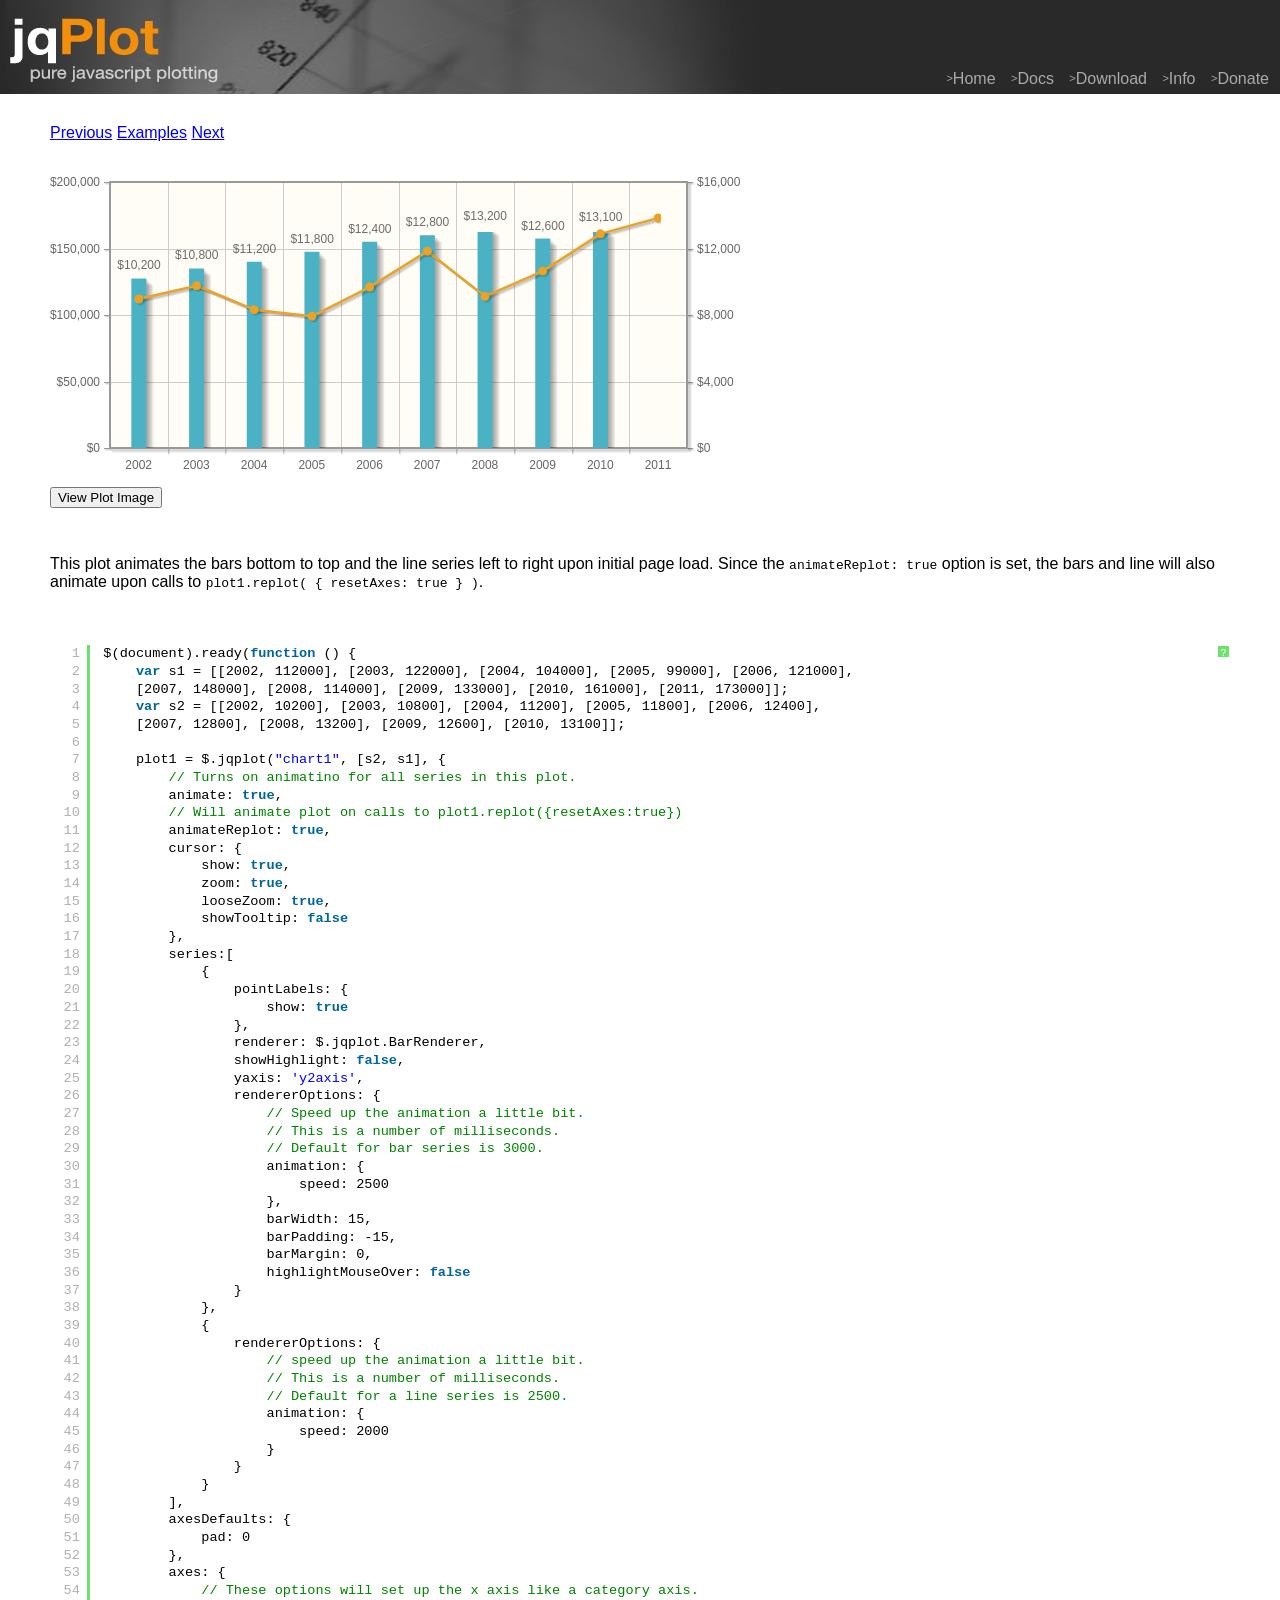
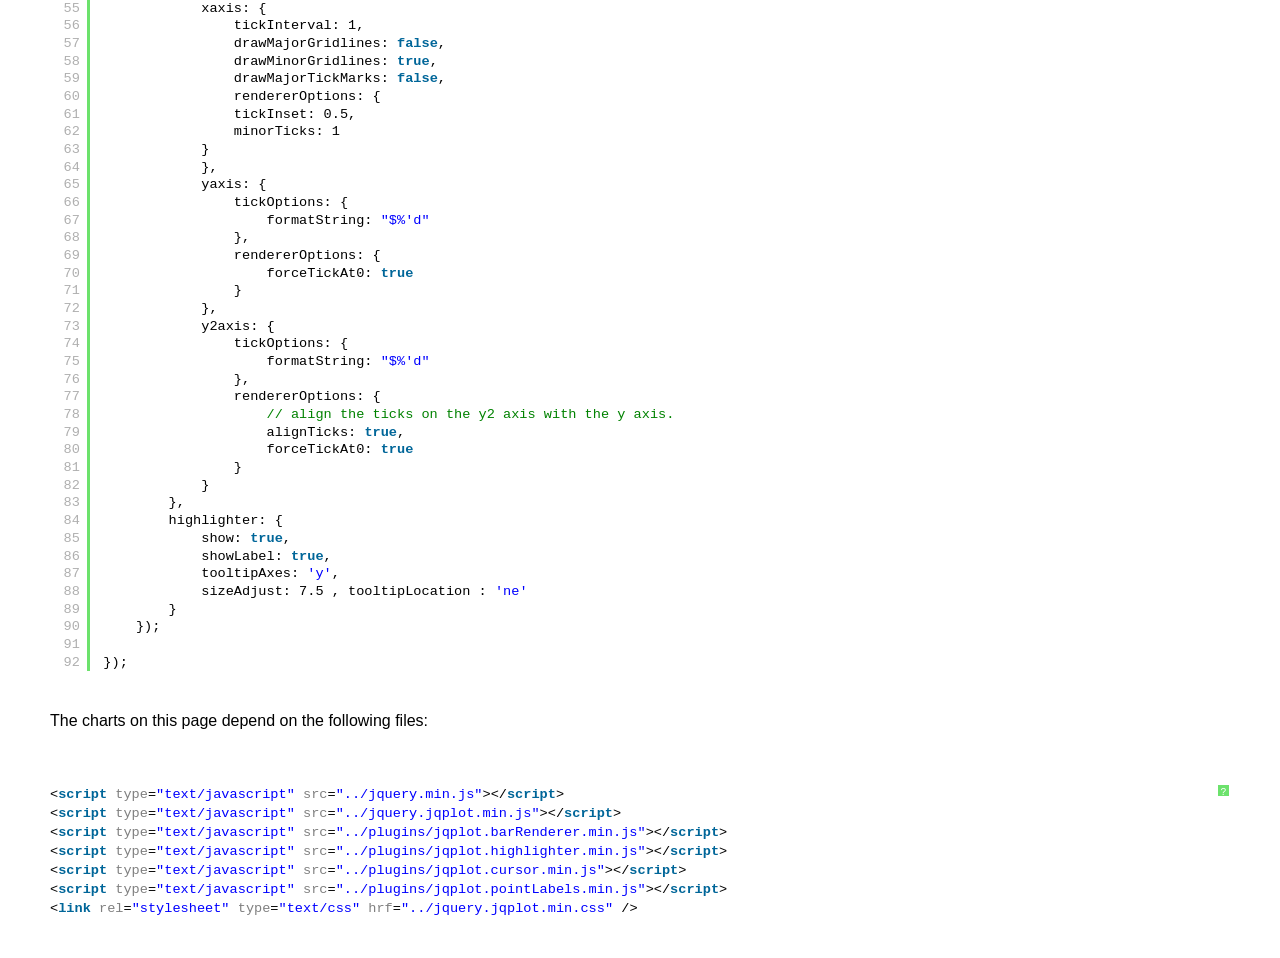
<file: js/libs/jqplot/examples/barLineAnimated.html>
<!DOCTYPE html>

<html>
<head>
	
	<title>Animated Charts</title>

    <link class="include" rel="stylesheet" type="text/css" href="../jquery.jqplot.min.css" />
    <link rel="stylesheet" type="text/css" href="examples.min.css" />
    <link type="text/css" rel="stylesheet" href="syntaxhighlighter/styles/shCoreDefault.min.css" />
    <link type="text/css" rel="stylesheet" href="syntaxhighlighter/styles/shThemejqPlot.min.css" />
  
  <!--[if lt IE 9]><script language="javascript" type="text/javascript" src="../excanvas.js"></script><![endif]-->
    <script class="include" type="text/javascript" src="../jquery.min.js"></script>
    
   
</head>
<body>
    <div class="logo">
   <div class="nav">
   <a class="nav" href="../../../index.php"><span>&gt;</span>Home</a>
   <a class="nav"  href="../../../docs/"><span>&gt;</span>Docs</a>
   <a class="nav"  href="../../download/"><span>&gt;</span>Download</a>
   <a class="nav" href="../../../info.php"><span>&gt;</span>Info</a>
   <a class="nav"  href="../../../donate.php"><span>&gt;</span>Donate</a>
   </div>
</div>
    <div class="example-content">

    <div class="example-nav">
  <a href="bar-charts.html">Previous</a> <a href="./">Examples</a> <a href="barTest.html">Next</a></div>

      
<!-- Example scripts go here -->

    <div id="chart1" style="width:700px; height:300px"></div>

    <p>This plot animates the bars bottom to top and the line series left to right upon initial page load.  Since the <code>animateReplot: true</code> option is set, the bars and line will also animate upon calls to <code>plot1.replot( { resetAxes: true } )</code>.</p>

    <pre class="code brush:js"></pre>


 <script class="code" type="text/javascript">

    $(document).ready(function () {
        var s1 = [[2002, 112000], [2003, 122000], [2004, 104000], [2005, 99000], [2006, 121000], 
        [2007, 148000], [2008, 114000], [2009, 133000], [2010, 161000], [2011, 173000]];
        var s2 = [[2002, 10200], [2003, 10800], [2004, 11200], [2005, 11800], [2006, 12400], 
        [2007, 12800], [2008, 13200], [2009, 12600], [2010, 13100]];

        plot1 = $.jqplot("chart1", [s2, s1], {
            // Turns on animatino for all series in this plot.
            animate: true,
            // Will animate plot on calls to plot1.replot({resetAxes:true})
            animateReplot: true,
            cursor: {
                show: true,
                zoom: true,
                looseZoom: true,
                showTooltip: false
            },
            series:[
                {
                    pointLabels: {
                        show: true
                    },
                    renderer: $.jqplot.BarRenderer,
                    showHighlight: false,
                    yaxis: 'y2axis',
                    rendererOptions: {
                        // Speed up the animation a little bit.
                        // This is a number of milliseconds.  
                        // Default for bar series is 3000.  
                        animation: {
                            speed: 2500
                        },
                        barWidth: 15,
                        barPadding: -15,
                        barMargin: 0,
                        highlightMouseOver: false
                    }
                }, 
                {
                    rendererOptions: {
                        // speed up the animation a little bit.
                        // This is a number of milliseconds.
                        // Default for a line series is 2500.
                        animation: {
                            speed: 2000
                        }
                    }
                }
            ],
            axesDefaults: {
                pad: 0
            },
            axes: {
                // These options will set up the x axis like a category axis.
                xaxis: {
                    tickInterval: 1,
                    drawMajorGridlines: false,
                    drawMinorGridlines: true,
                    drawMajorTickMarks: false,
                    rendererOptions: {
                    tickInset: 0.5,
                    minorTicks: 1
                }
                },
                yaxis: {
                    tickOptions: {
                        formatString: "$%'d"
                    },
                    rendererOptions: {
                        forceTickAt0: true
                    }
                },
                y2axis: {
                    tickOptions: {
                        formatString: "$%'d"
                    },
                    rendererOptions: {
                        // align the ticks on the y2 axis with the y axis.
                        alignTicks: true,
                        forceTickAt0: true
                    }
                }
            },
            highlighter: {
                show: true, 
                showLabel: true, 
                tooltipAxes: 'y',
                sizeAdjust: 7.5 , tooltipLocation : 'ne'
            }
        });
      
    });


</script>
<!-- End example scripts -->

<!-- Don't touch this! -->


    <script class="include" type="text/javascript" src="../jquery.jqplot.min.js"></script>
    <script type="text/javascript" src="syntaxhighlighter/scripts/shCore.min.js"></script>
    <script type="text/javascript" src="syntaxhighlighter/scripts/shBrushJScript.min.js"></script>
    <script type="text/javascript" src="syntaxhighlighter/scripts/shBrushXml.min.js"></script>
<!-- Additional plugins go here -->

  <script class="include" type="text/javascript" src="../plugins/jqplot.barRenderer.min.js"></script>
  <script class="include" type="text/javascript" src="../plugins/jqplot.highlighter.min.js"></script>
  <script class="include" type="text/javascript" src="../plugins/jqplot.cursor.min.js"></script> 
  <script class="include" type="text/javascript" src="../plugins/jqplot.pointLabels.min.js"></script>

<!-- End additional plugins -->


	</div>	
	<script type="text/javascript" src="example.min.js"></script>

</body>


</html>
</file>
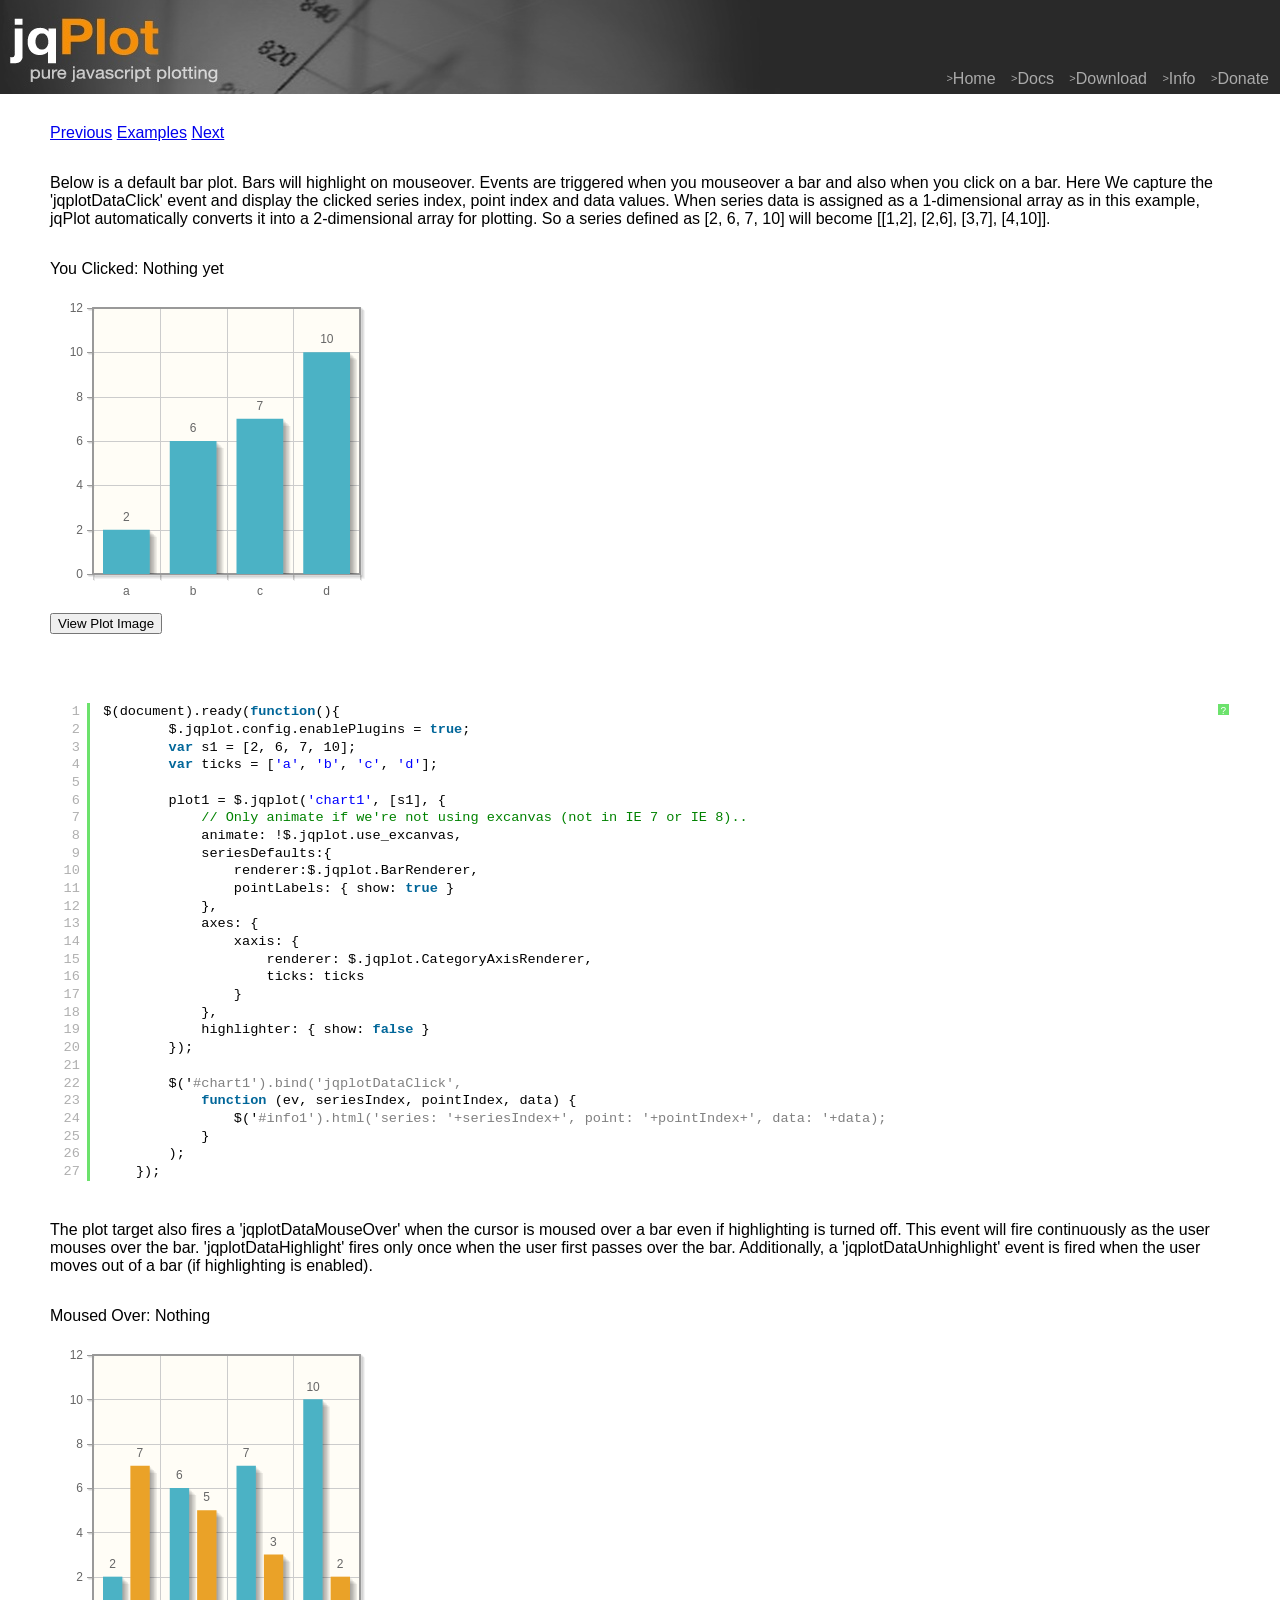
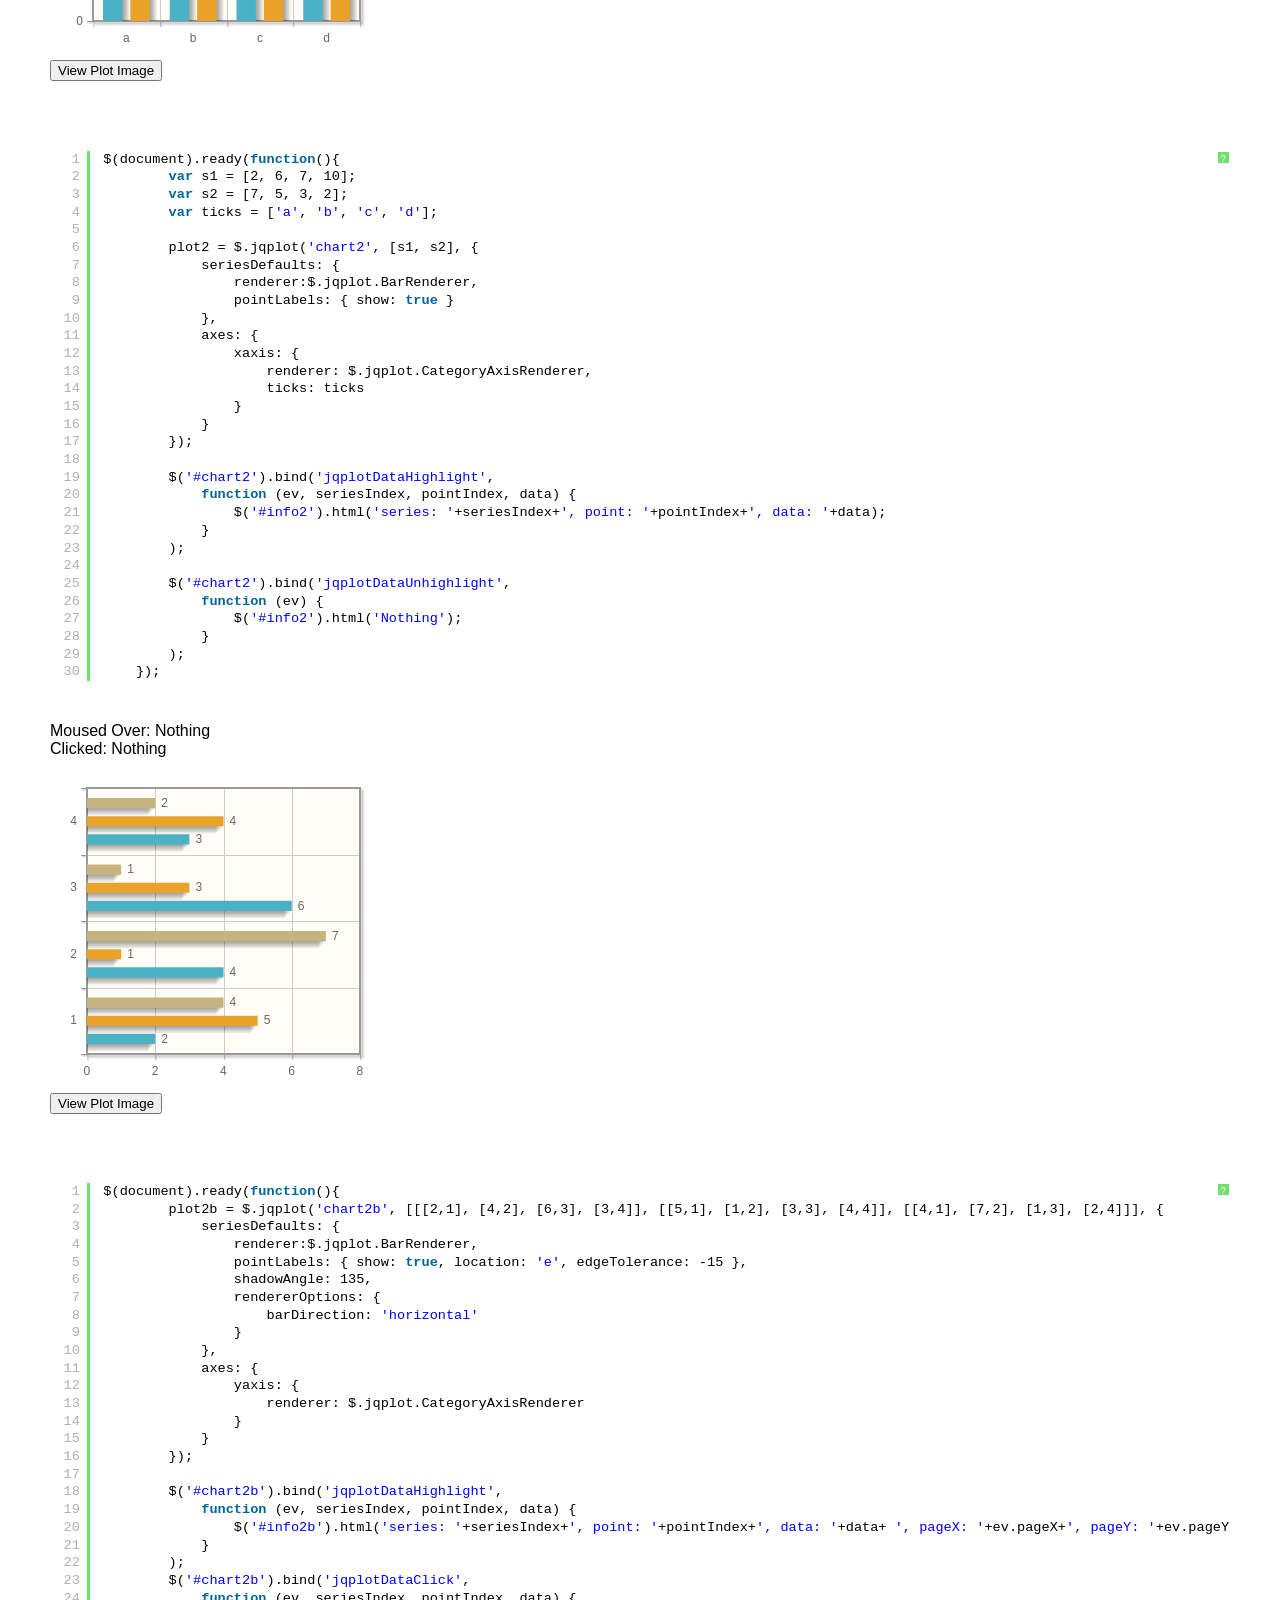
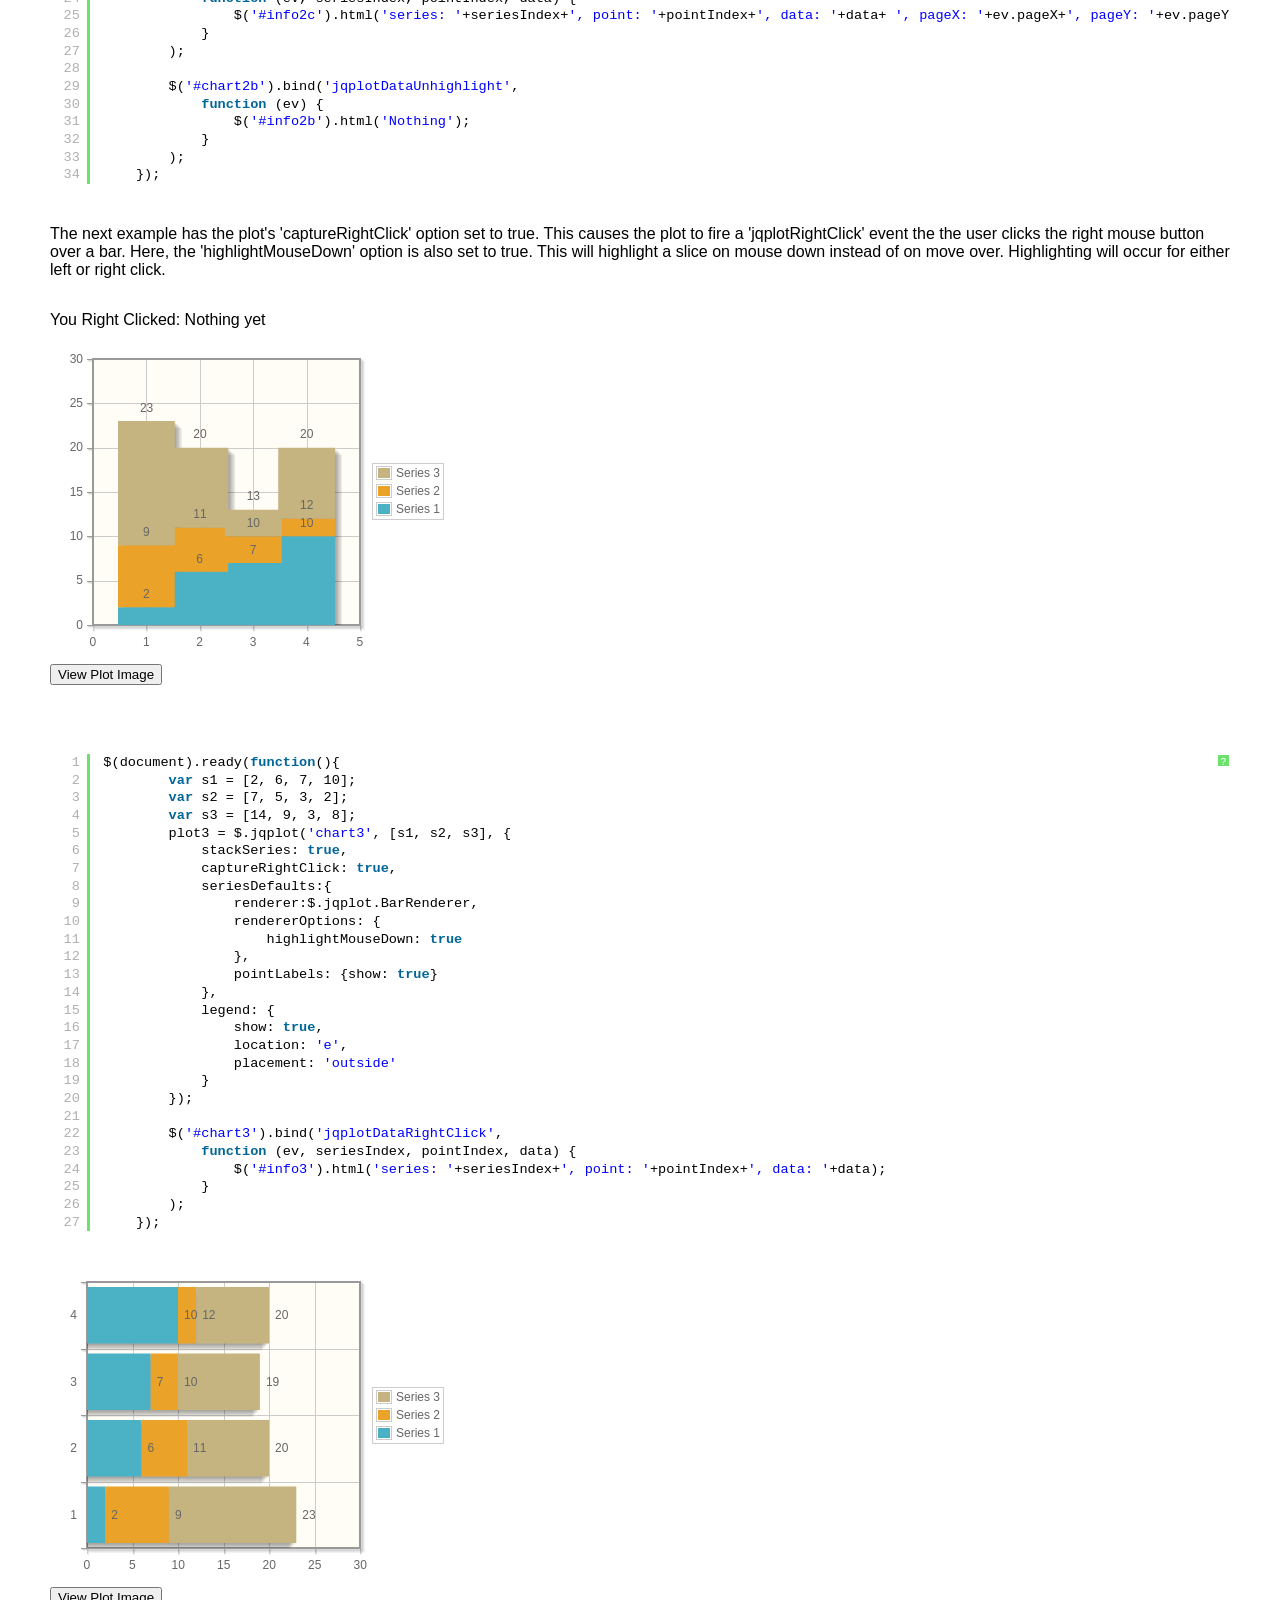
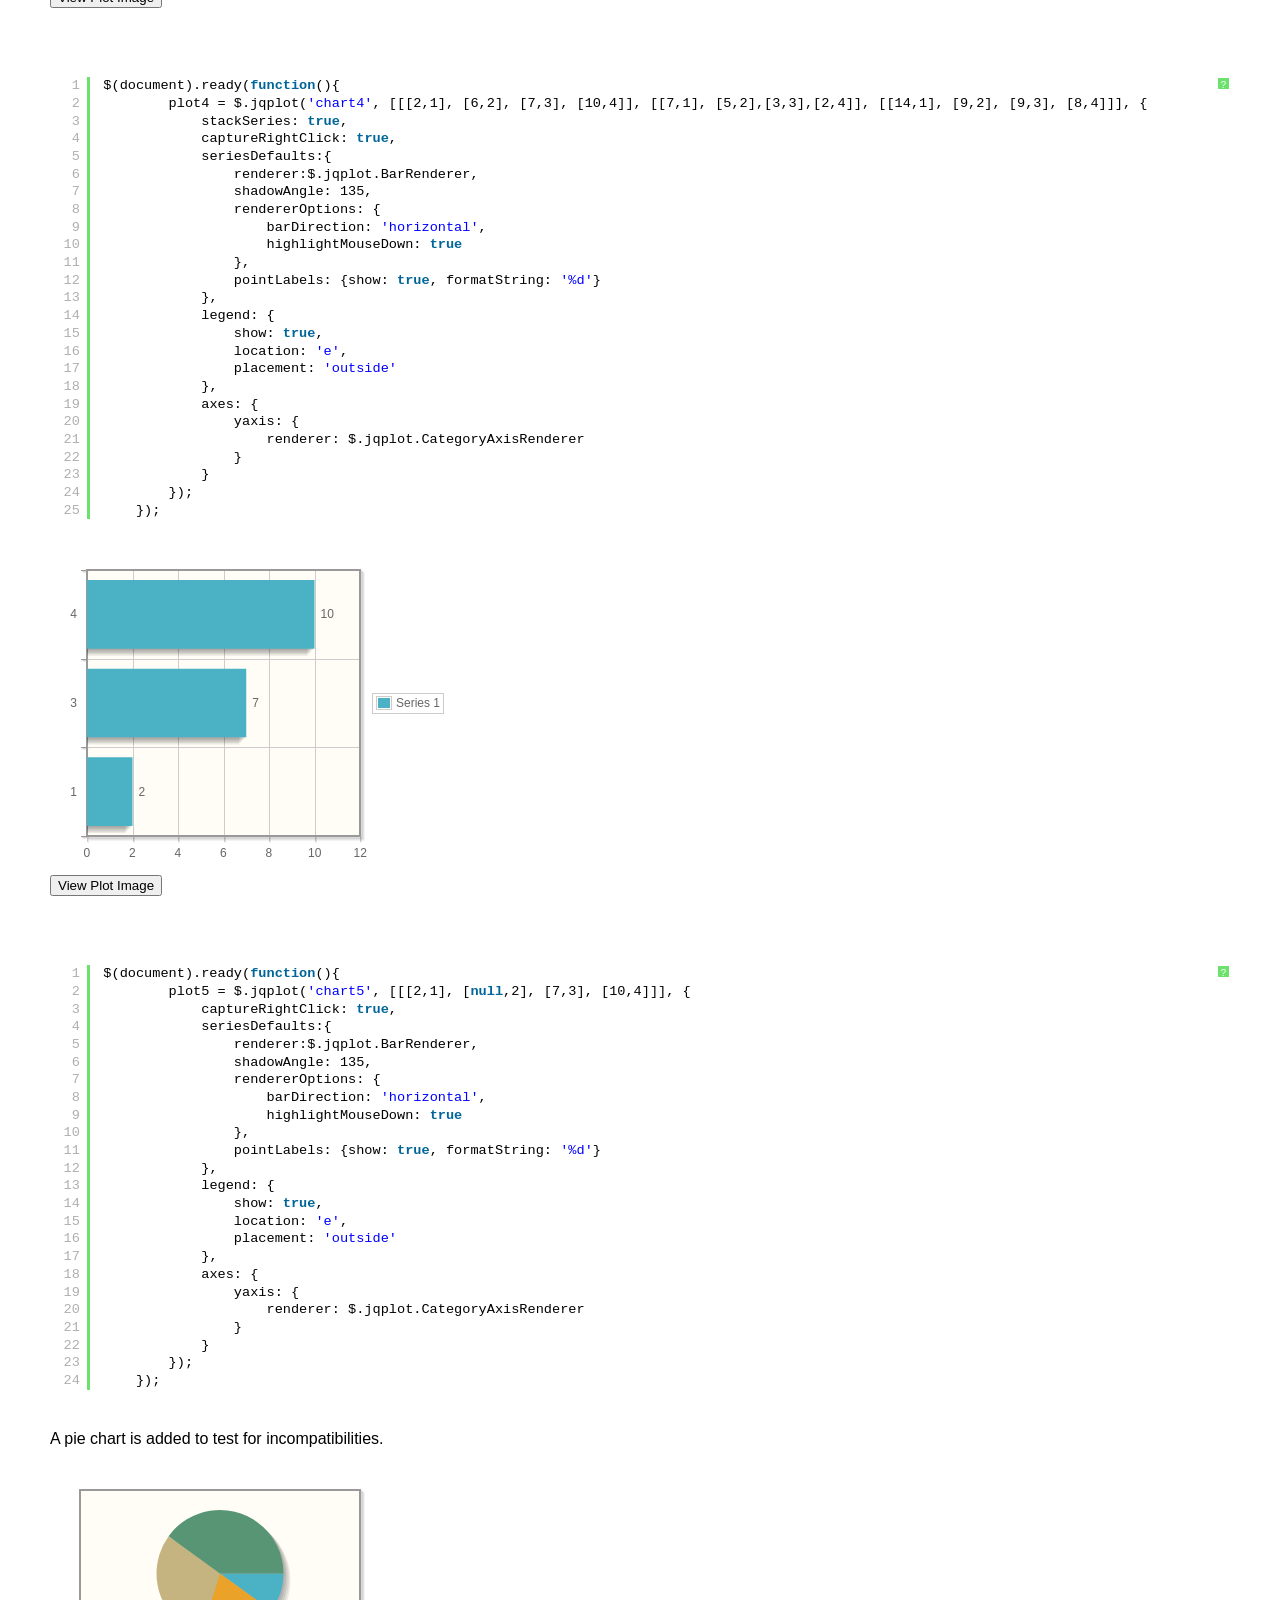
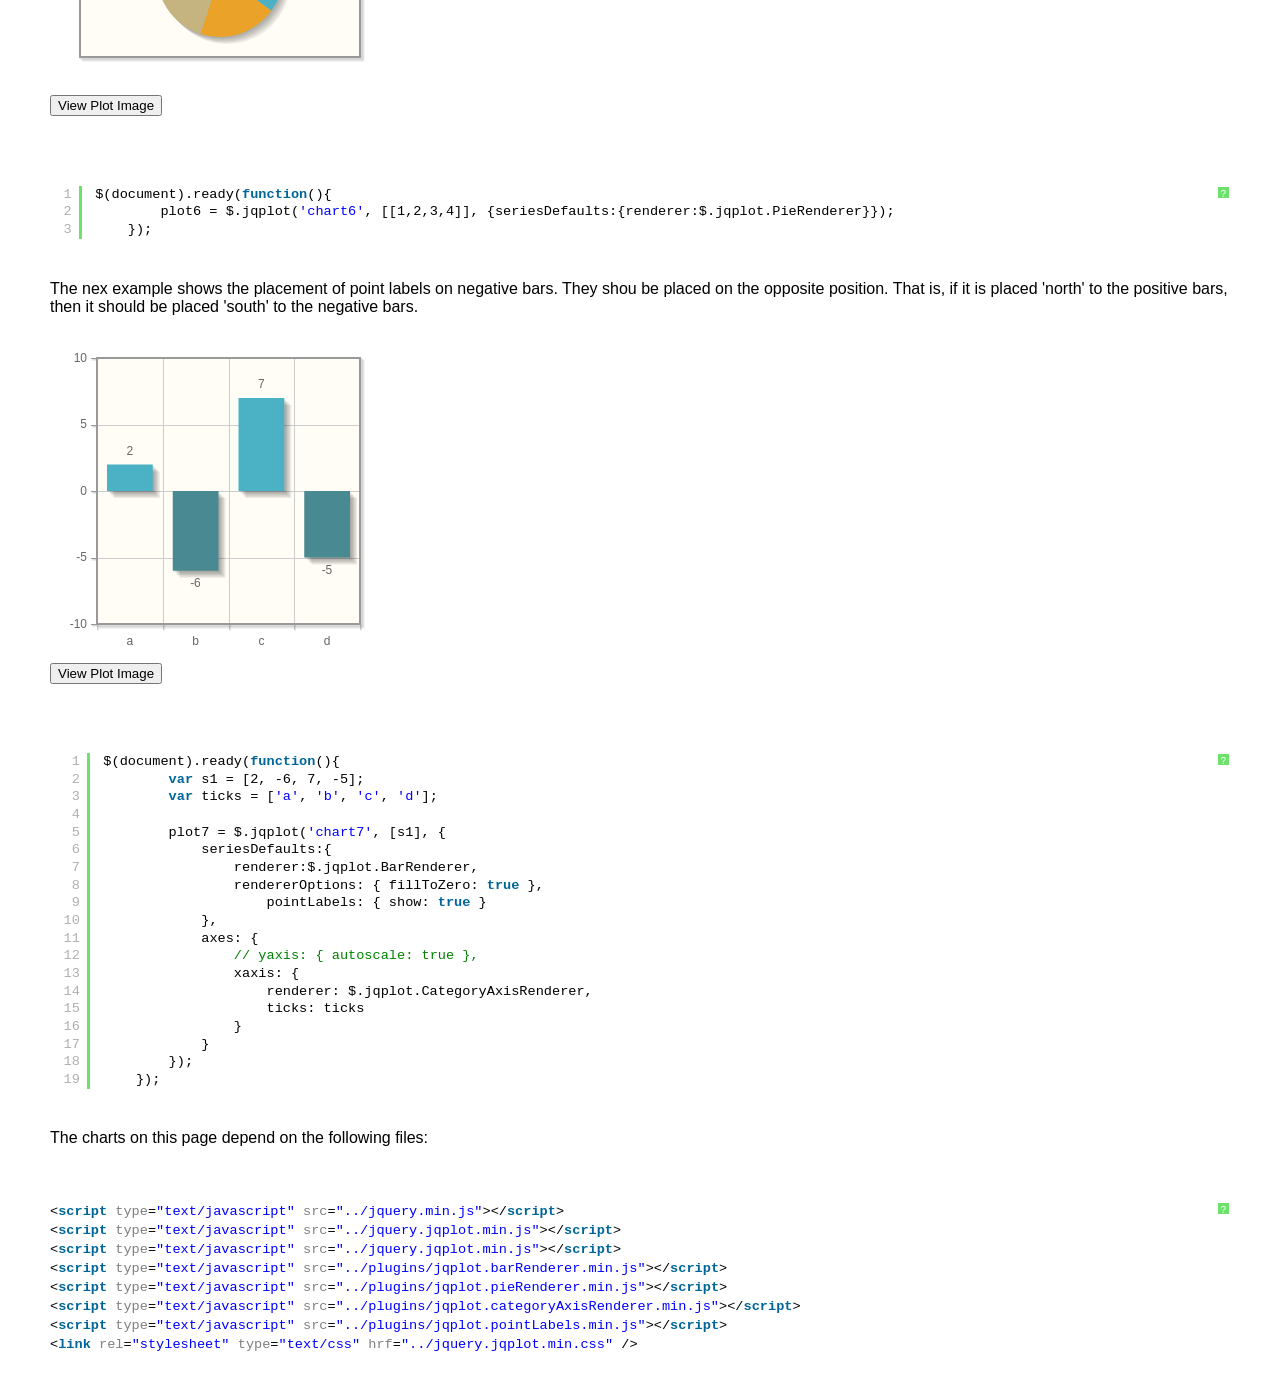
<file: js/libs/jqplot/examples/barTest.html>
<!DOCTYPE html>

<html>
<head>
	
	<title>Bar Charts</title>

    <link class="include" rel="stylesheet" type="text/css" href="../jquery.jqplot.min.css" />
    <link rel="stylesheet" type="text/css" href="examples.min.css" />
    <link type="text/css" rel="stylesheet" href="syntaxhighlighter/styles/shCoreDefault.min.css" />
    <link type="text/css" rel="stylesheet" href="syntaxhighlighter/styles/shThemejqPlot.min.css" />
  
  <!--[if lt IE 9]><script language="javascript" type="text/javascript" src="../excanvas.js"></script><![endif]-->
    <script class="include" type="text/javascript" src="../jquery.min.js"></script>
    
   
</head>
<body>
    <div class="logo">
   <div class="nav">
   <a class="nav" href="../../../index.php"><span>&gt;</span>Home</a>
   <a class="nav"  href="../../../docs/"><span>&gt;</span>Docs</a>
   <a class="nav"  href="../../download/"><span>&gt;</span>Download</a>
   <a class="nav" href="../../../info.php"><span>&gt;</span>Info</a>
   <a class="nav"  href="../../../donate.php"><span>&gt;</span>Donate</a>
   </div>
</div>
    <div class="example-content">

    <div class="example-nav">
  <a href="barLineAnimated.html">Previous</a> <a href="./">Examples</a> <a href="bezierCurve.html">Next</a></div>

      
<!-- Example scripts go here -->

    <p>Below is a default bar plot.  Bars will highlight on mouseover.  Events are triggered when you mouseover a bar and also when you click on a bar.  Here We capture the 'jqplotDataClick' event and display the clicked series index, point index and data values. When series data is assigned as a 1-dimensional array as in this example, jqPlot automatically converts it into a 2-dimensional array for plotting.  So a series defined as [2, 6, 7, 10] will become [[1,2], [2,6], [3,7], [4,10]].<p>
    
    <div><span>You Clicked: </span><span id="info1">Nothing yet</span></div>
        
    <div id="chart1" style="margin-top:20px; margin-left:20px; width:300px; height:300px;"></div>
<pre class="code brush:js"></pre>

    <p>The plot target also fires a 'jqplotDataMouseOver' when the cursor is moused over a bar even if highlighting is turned off.  This event will fire continuously as the user mouses over the bar.  'jqplotDataHighlight' fires only once when the user first passes over the bar.  Additionally, a 'jqplotDataUnhighlight' event is fired when the user moves out of a bar (if highlighting is enabled).<p>

    <div><span>Moused Over: </span><span id="info2">Nothing</span></div>
    
    <div id="chart2" style="margin-top:20px; margin-left:20px; width:300px; height:300px;"></div>
<pre class="code brush:js"></pre>
    
    <div><span>Moused Over: </span><span id="info2b">Nothing</span></div>
    <div><span>Clicked: </span><span id="info2c">Nothing</span></div>
    
    <div id="chart2b" style="margin-top:20px; margin-left:20px; width:300px; height:300px;"></div>
<pre class="code brush:js"></pre>
    
    <p>The next example has the plot's 'captureRightClick' option set to true.  This causes the plot to fire a 'jqplotRightClick' event the the user clicks the right mouse button over a bar.  Here, the 'highlightMouseDown' option is also set to true.  This will highlight a slice on mouse down instead of on move over.  Highlighting will occur for either left or right click.</p>

    <div><span>You Right Clicked: </span><span id="info3">Nothing yet</span></div>
    
    <div id="chart3" style="margin-top:20px; margin-left:20px; width:300px; height:300px;"></div>
<pre class="code brush:js"></pre>
    
    <div id="chart4" style="margin-top:20px; margin-left:20px; width:300px; height:300px;"></div>
<pre class="code brush:js"></pre>
    
    <div id="chart5" style="margin-top:20px; margin-left:20px; width:300px; height:300px;"></div>
<pre class="code brush:js"></pre>
        
<p>A pie chart is added to test for incompatibilities.</p>
    <div id="chart6" style="margin-top:20px; margin-left:20px; width:300px; height:200px;"></div>
<pre class="code brush:js"></pre>

<p>The nex example shows the placement of point labels on negative bars. They shou be placed on the opposite position. That is, if it is placed 'north' to the positive bars, then it should be placed 'south' to the negative bars.</p>
    <div id="chart7" style="margin-top:20px; margin-left:20px; width:300px; height:300px;"></div>
<pre class="code brush:js"></pre>

  <script class="code" type="text/javascript">$(document).ready(function(){
        $.jqplot.config.enablePlugins = true;
        var s1 = [2, 6, 7, 10];
        var ticks = ['a', 'b', 'c', 'd'];
        
        plot1 = $.jqplot('chart1', [s1], {
            // Only animate if we're not using excanvas (not in IE 7 or IE 8)..
            animate: !$.jqplot.use_excanvas,
            seriesDefaults:{
                renderer:$.jqplot.BarRenderer,
                pointLabels: { show: true }
            },
            axes: {
                xaxis: {
                    renderer: $.jqplot.CategoryAxisRenderer,
                    ticks: ticks
                }
            },
            highlighter: { show: false }
        });
    
        $('#chart1').bind('jqplotDataClick', 
            function (ev, seriesIndex, pointIndex, data) {
                $('#info1').html('series: '+seriesIndex+', point: '+pointIndex+', data: '+data);
            }
        );
    });</script>
    
  <script class="code" type="text/javascript">$(document).ready(function(){
        var s1 = [2, 6, 7, 10];
        var s2 = [7, 5, 3, 2];
        var ticks = ['a', 'b', 'c', 'd'];
        
        plot2 = $.jqplot('chart2', [s1, s2], {
            seriesDefaults: {
                renderer:$.jqplot.BarRenderer,
                pointLabels: { show: true }
            },
            axes: {
                xaxis: {
                    renderer: $.jqplot.CategoryAxisRenderer,
                    ticks: ticks
                }
            }
        });
    
        $('#chart2').bind('jqplotDataHighlight', 
            function (ev, seriesIndex, pointIndex, data) {
                $('#info2').html('series: '+seriesIndex+', point: '+pointIndex+', data: '+data);
            }
        );
            
        $('#chart2').bind('jqplotDataUnhighlight', 
            function (ev) {
                $('#info2').html('Nothing');
            }
        );
    });</script>
    
  <script class="code" type="text/javascript">$(document).ready(function(){
        plot2b = $.jqplot('chart2b', [[[2,1], [4,2], [6,3], [3,4]], [[5,1], [1,2], [3,3], [4,4]], [[4,1], [7,2], [1,3], [2,4]]], {
            seriesDefaults: {
                renderer:$.jqplot.BarRenderer,
                pointLabels: { show: true, location: 'e', edgeTolerance: -15 },
                shadowAngle: 135,
                rendererOptions: {
                    barDirection: 'horizontal'
                }
            },
            axes: {
                yaxis: {
                    renderer: $.jqplot.CategoryAxisRenderer
                }
            }
        });
    
        $('#chart2b').bind('jqplotDataHighlight', 
            function (ev, seriesIndex, pointIndex, data) {
                $('#info2b').html('series: '+seriesIndex+', point: '+pointIndex+', data: '+data+ ', pageX: '+ev.pageX+', pageY: '+ev.pageY);
            }
        );    
        $('#chart2b').bind('jqplotDataClick', 
            function (ev, seriesIndex, pointIndex, data) {
                $('#info2c').html('series: '+seriesIndex+', point: '+pointIndex+', data: '+data+ ', pageX: '+ev.pageX+', pageY: '+ev.pageY);
            }
        );
            
        $('#chart2b').bind('jqplotDataUnhighlight', 
            function (ev) {
                $('#info2b').html('Nothing');
            }
        );
    });</script>
    
  <script class="code" type="text/javascript">$(document).ready(function(){
        var s1 = [2, 6, 7, 10];
        var s2 = [7, 5, 3, 2];
        var s3 = [14, 9, 3, 8];
        plot3 = $.jqplot('chart3', [s1, s2, s3], {
            stackSeries: true,
            captureRightClick: true,
            seriesDefaults:{
                renderer:$.jqplot.BarRenderer,
                rendererOptions: {
                    highlightMouseDown: true    
                },
                pointLabels: {show: true}
            },
            legend: {
                show: true,
                location: 'e',
                placement: 'outside'
            }      
        });
    
        $('#chart3').bind('jqplotDataRightClick', 
            function (ev, seriesIndex, pointIndex, data) {
                $('#info3').html('series: '+seriesIndex+', point: '+pointIndex+', data: '+data);
            }
        ); 
    });</script>
    
  <script class="code" type="text/javascript">$(document).ready(function(){
        plot4 = $.jqplot('chart4', [[[2,1], [6,2], [7,3], [10,4]], [[7,1], [5,2],[3,3],[2,4]], [[14,1], [9,2], [9,3], [8,4]]], {
            stackSeries: true,
            captureRightClick: true,
            seriesDefaults:{
                renderer:$.jqplot.BarRenderer,
                shadowAngle: 135,
                rendererOptions: {
                    barDirection: 'horizontal',
                    highlightMouseDown: true    
                },
                pointLabels: {show: true, formatString: '%d'}
            },
            legend: {
                show: true,
                location: 'e',
                placement: 'outside'
            },
            axes: {
                yaxis: {
                    renderer: $.jqplot.CategoryAxisRenderer
                }
            }
        });
    });</script>
    
  <script class="code" type="text/javascript">$(document).ready(function(){
        plot5 = $.jqplot('chart5', [[[2,1], [null,2], [7,3], [10,4]]], {
            captureRightClick: true,
            seriesDefaults:{
                renderer:$.jqplot.BarRenderer,
                shadowAngle: 135,
                rendererOptions: {
                    barDirection: 'horizontal',
                    highlightMouseDown: true    
                },
                pointLabels: {show: true, formatString: '%d'}
            },
            legend: {
                show: true,
                location: 'e',
                placement: 'outside'
            },
            axes: {
                yaxis: {
                    renderer: $.jqplot.CategoryAxisRenderer
                }
            }
        });
    });</script>

  <script class="code" type="text/javascript">$(document).ready(function(){
        plot6 = $.jqplot('chart6', [[1,2,3,4]], {seriesDefaults:{renderer:$.jqplot.PieRenderer}});
    });</script> 

    <script class="code" type="text/javascript">$(document).ready(function(){
        var s1 = [2, -6, 7, -5];
        var ticks = ['a', 'b', 'c', 'd'];

        plot7 = $.jqplot('chart7', [s1], {
            seriesDefaults:{
                renderer:$.jqplot.BarRenderer,
                rendererOptions: { fillToZero: true },
                    pointLabels: { show: true }
            },
            axes: {
                // yaxis: { autoscale: true },
                xaxis: {
                    renderer: $.jqplot.CategoryAxisRenderer,
                    ticks: ticks
                }
            }
        });
    });</script> 
<!-- End example scripts -->

<!-- Don't touch this! -->


    <script class="include" type="text/javascript" src="../jquery.jqplot.min.js"></script>
    <script type="text/javascript" src="syntaxhighlighter/scripts/shCore.min.js"></script>
    <script type="text/javascript" src="syntaxhighlighter/scripts/shBrushJScript.min.js"></script>
    <script type="text/javascript" src="syntaxhighlighter/scripts/shBrushXml.min.js"></script>
<!-- Additional plugins go here -->

  <script class="include" type="text/javascript" src="../jquery.jqplot.min.js"></script>
  <script class="include" type="text/javascript" src="../plugins/jqplot.barRenderer.min.js"></script>
  <script class="include" type="text/javascript" src="../plugins/jqplot.pieRenderer.min.js"></script>
  <script class="include" type="text/javascript" src="../plugins/jqplot.categoryAxisRenderer.min.js"></script>
  <script class="include" type="text/javascript" src="../plugins/jqplot.pointLabels.min.js"></script>

<!-- End additional plugins -->


	</div>	
	<script type="text/javascript" src="example.min.js"></script>

</body>


</html>
</file>
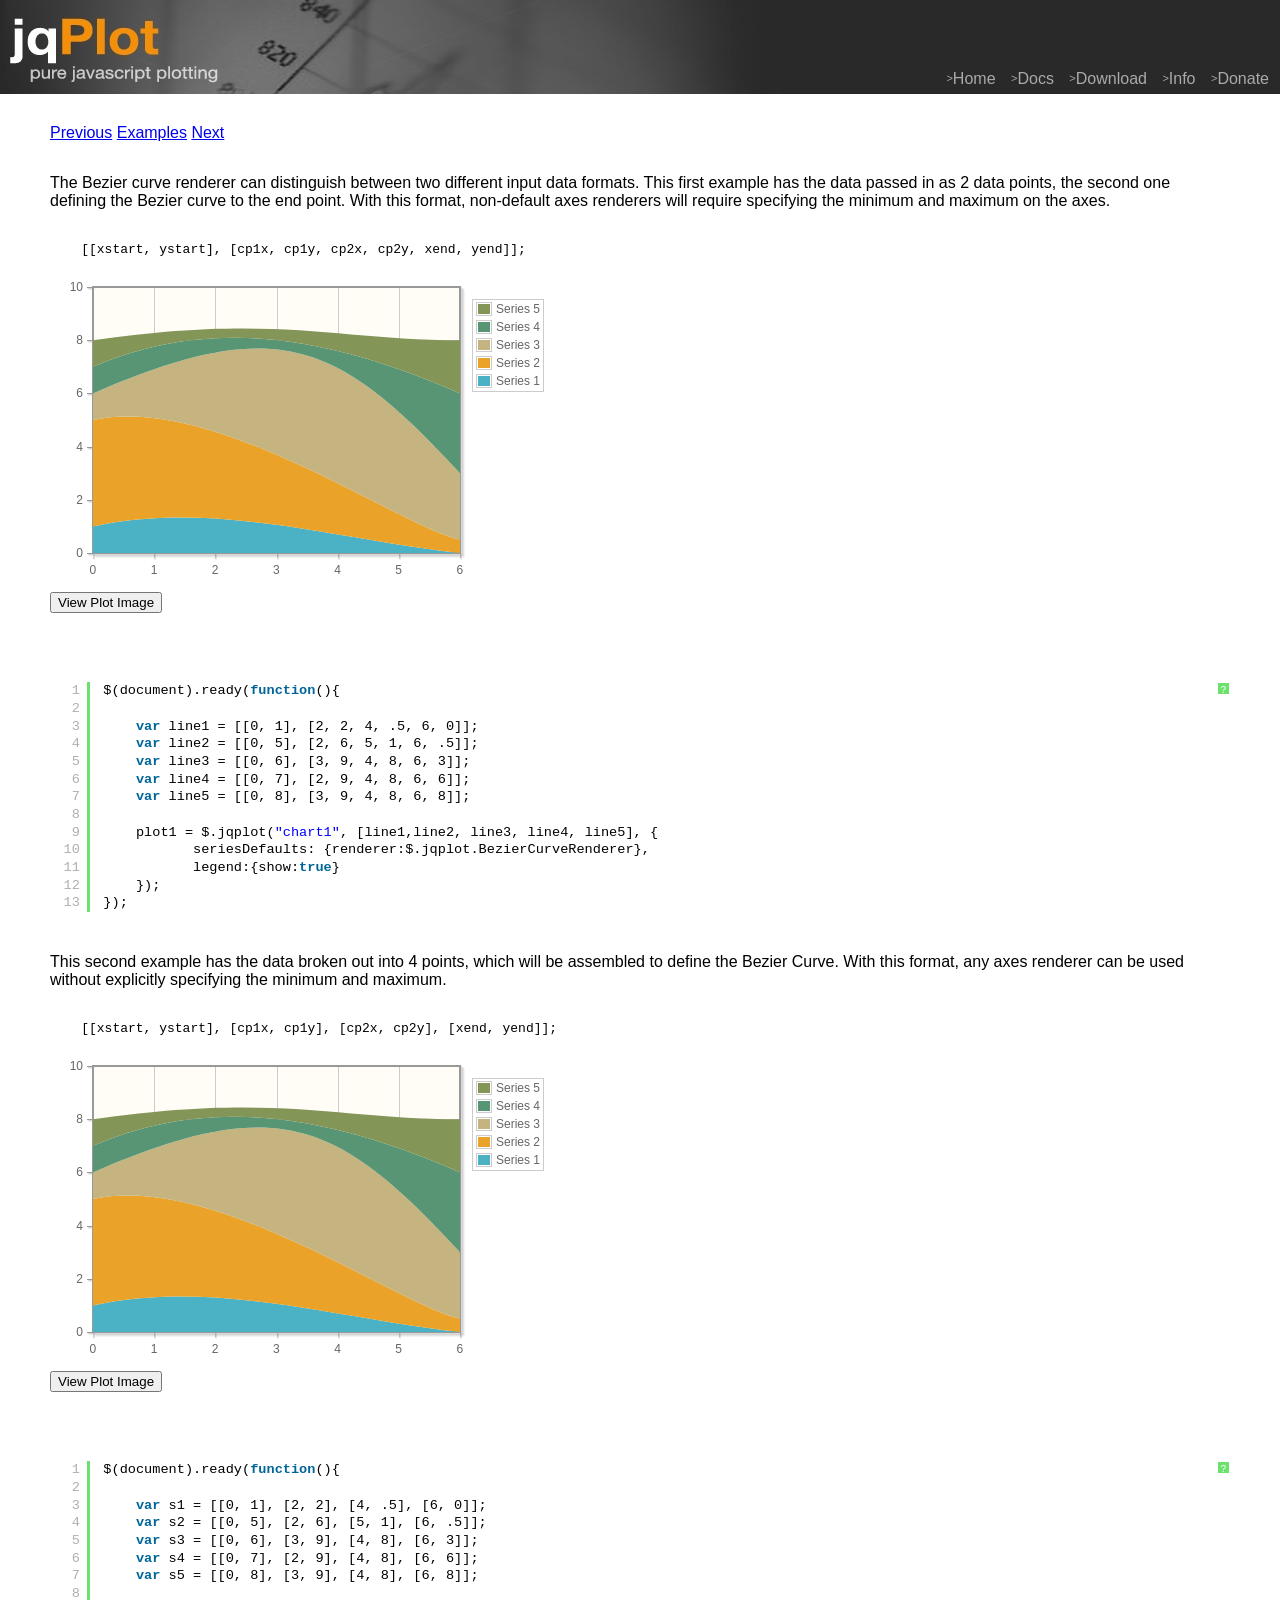
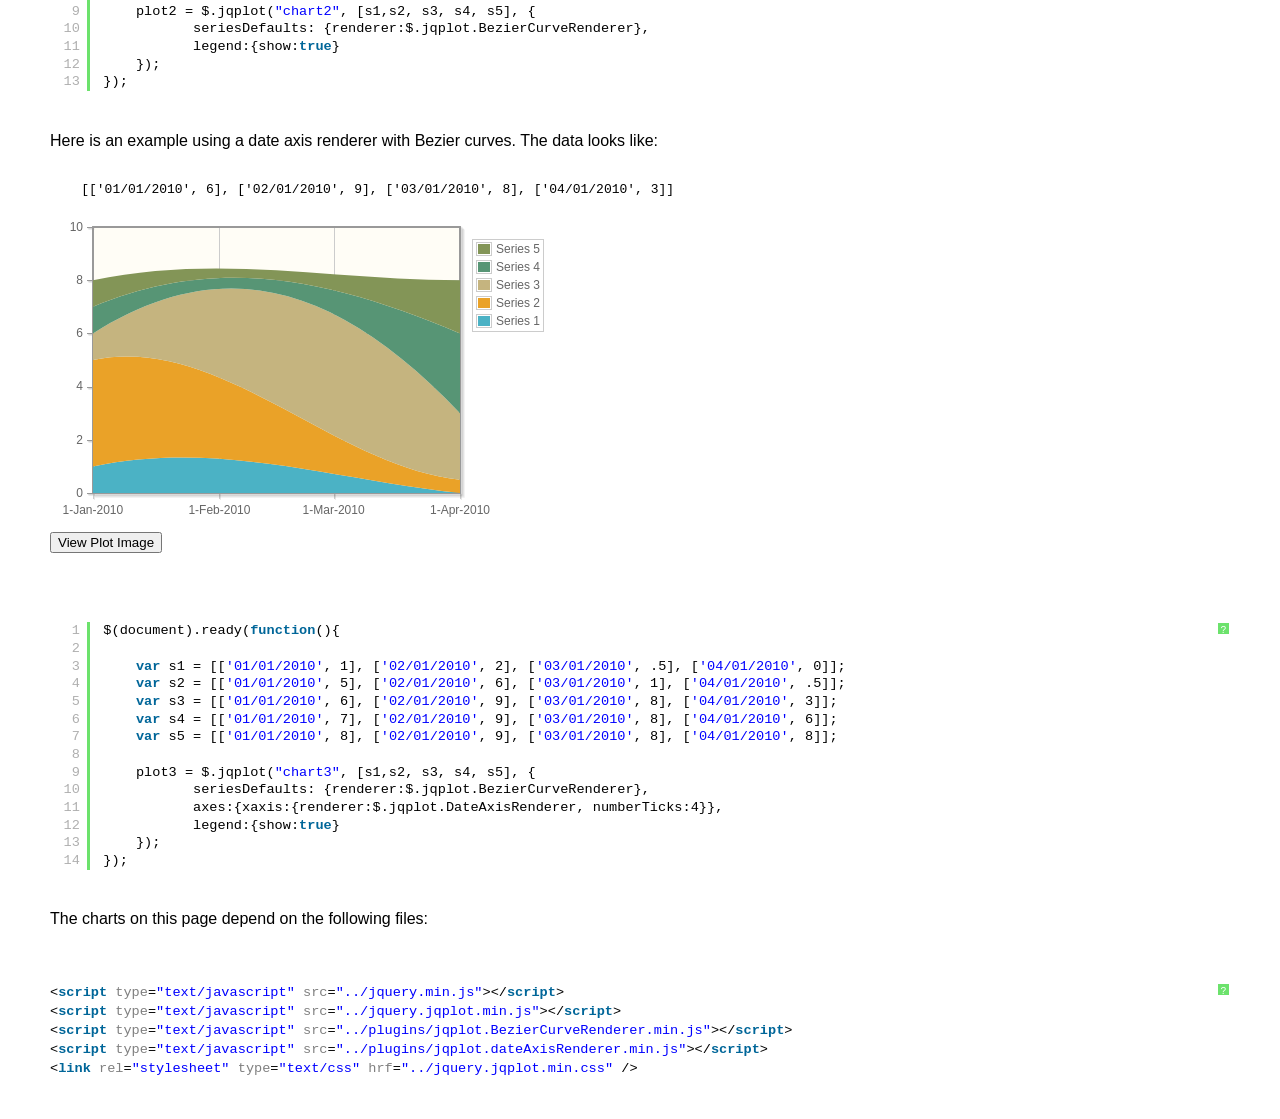
<file: js/libs/jqplot/examples/bezierCurve.html>
<!DOCTYPE html>

<html>
<head>
	
	<title>Bezier Curve Plots</title>

    <link class="include" rel="stylesheet" type="text/css" href="../jquery.jqplot.min.css" />
    <link rel="stylesheet" type="text/css" href="examples.min.css" />
    <link type="text/css" rel="stylesheet" href="syntaxhighlighter/styles/shCoreDefault.min.css" />
    <link type="text/css" rel="stylesheet" href="syntaxhighlighter/styles/shThemejqPlot.min.css" />
  
  <!--[if lt IE 9]><script language="javascript" type="text/javascript" src="../excanvas.js"></script><![endif]-->
    <script class="include" type="text/javascript" src="../jquery.min.js"></script>
    
   
</head>
<body>
    <div class="logo">
   <div class="nav">
   <a class="nav" href="../../../index.php"><span>&gt;</span>Home</a>
   <a class="nav"  href="../../../docs/"><span>&gt;</span>Docs</a>
   <a class="nav"  href="../../download/"><span>&gt;</span>Download</a>
   <a class="nav" href="../../../info.php"><span>&gt;</span>Info</a>
   <a class="nav"  href="../../../donate.php"><span>&gt;</span>Donate</a>
   </div>
</div>
    <div class="example-content">

    <div class="example-nav">
  <a href="barTest.html">Previous</a> <a href="./">Examples</a> <a href="blockPlot.html">Next</a></div>

      
<!-- Example scripts go here -->

 <p>The Bezier curve renderer can distinguish between two different input data formats.  This first example has the data passed in as 2 data points, the second one defining the Bezier curve to the end point.  With this format, non-default axes renderers will require specifying the minimum and maximum on the axes.</p>
<pre>
    [[xstart, ystart], [cp1x, cp1y, cp2x, cp2y, xend, yend]];
</pre>
<div id="chart1" class='plot' style="margin-top:20px; margin-left:20px; width:400px; height:300px;"></div>
<p>This second example has the data broken out into 4 points, which will be assembled to define the Bezier Curve.  With this format, any axes renderer can be used without explicitly specifying the minimum and maximum.</p>
<pre>
    [[xstart, ystart], [cp1x, cp1y], [cp2x, cp2y], [xend, yend]];
</pre>
<div id="chart2" class='plot' style="margin-top:20px; margin-left:20px; width:400px; height:300px;"></div>
<p> Here is an example using a date axis renderer with Bezier curves.  The data looks like:</p>
<pre>
    [['01/01/2010', 6], ['02/01/2010', 9], ['03/01/2010', 8], ['04/01/2010', 3]]
</pre>

<div id="chart3" class='plot' style="margin-top:20px; margin-left:20px; width:400px; height:300px;"></div>

<script class="code" type="text/javascript">
$(document).ready(function(){
    
    var line1 = [[0, 1], [2, 2, 4, .5, 6, 0]];
    var line2 = [[0, 5], [2, 6, 5, 1, 6, .5]];
    var line3 = [[0, 6], [3, 9, 4, 8, 6, 3]];
    var line4 = [[0, 7], [2, 9, 4, 8, 6, 6]];
    var line5 = [[0, 8], [3, 9, 4, 8, 6, 8]];

    plot1 = $.jqplot("chart1", [line1,line2, line3, line4, line5], {
           seriesDefaults: {renderer:$.jqplot.BezierCurveRenderer},
           legend:{show:true}
    });
});
</script>

<script class="code" type="text/javascript">
$(document).ready(function(){
    
    var s1 = [[0, 1], [2, 2], [4, .5], [6, 0]];
    var s2 = [[0, 5], [2, 6], [5, 1], [6, .5]];
    var s3 = [[0, 6], [3, 9], [4, 8], [6, 3]];
    var s4 = [[0, 7], [2, 9], [4, 8], [6, 6]];
    var s5 = [[0, 8], [3, 9], [4, 8], [6, 8]];

    plot2 = $.jqplot("chart2", [s1,s2, s3, s4, s5], {
           seriesDefaults: {renderer:$.jqplot.BezierCurveRenderer},
           legend:{show:true}
    });
});
</script>

<script class="code" type="text/javascript">
$(document).ready(function(){
    
    var s1 = [['01/01/2010', 1], ['02/01/2010', 2], ['03/01/2010', .5], ['04/01/2010', 0]];
    var s2 = [['01/01/2010', 5], ['02/01/2010', 6], ['03/01/2010', 1], ['04/01/2010', .5]];
    var s3 = [['01/01/2010', 6], ['02/01/2010', 9], ['03/01/2010', 8], ['04/01/2010', 3]];
    var s4 = [['01/01/2010', 7], ['02/01/2010', 9], ['03/01/2010', 8], ['04/01/2010', 6]];
    var s5 = [['01/01/2010', 8], ['02/01/2010', 9], ['03/01/2010', 8], ['04/01/2010', 8]];

    plot3 = $.jqplot("chart3", [s1,s2, s3, s4, s5], {
           seriesDefaults: {renderer:$.jqplot.BezierCurveRenderer},
           axes:{xaxis:{renderer:$.jqplot.DateAxisRenderer, numberTicks:4}},
           legend:{show:true}
    });
});
</script>

<!-- End example scripts -->

<!-- Don't touch this! -->


    <script class="include" type="text/javascript" src="../jquery.jqplot.min.js"></script>
    <script type="text/javascript" src="syntaxhighlighter/scripts/shCore.min.js"></script>
    <script type="text/javascript" src="syntaxhighlighter/scripts/shBrushJScript.min.js"></script>
    <script type="text/javascript" src="syntaxhighlighter/scripts/shBrushXml.min.js"></script>
<!-- Additional plugins go here -->

  <script class="include" type="text/javascript" src="../plugins/jqplot.BezierCurveRenderer.min.js"></script>
  <script class="include" type="text/javascript" src="../plugins/jqplot.dateAxisRenderer.min.js"></script>

<!-- End additional plugins -->


	</div>	
	<script type="text/javascript" src="example.min.js"></script>

</body>


</html>
</file>
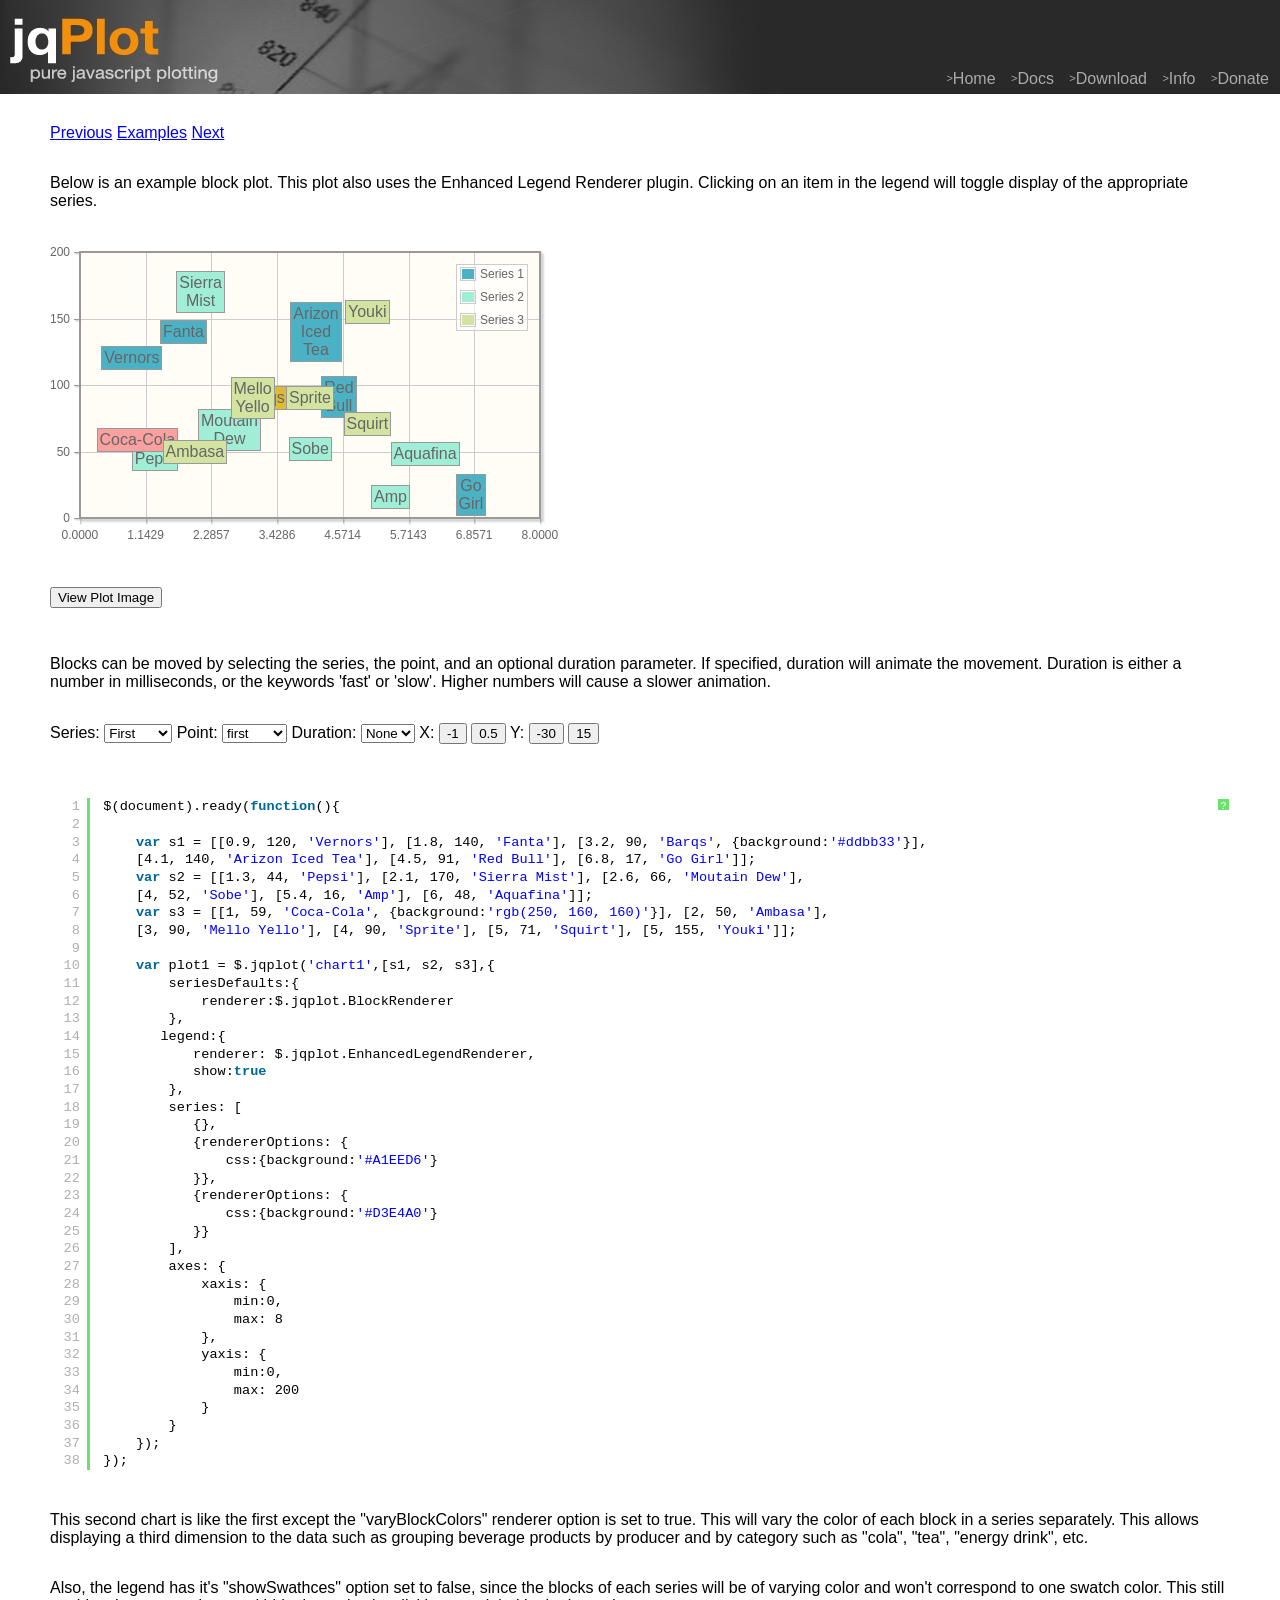
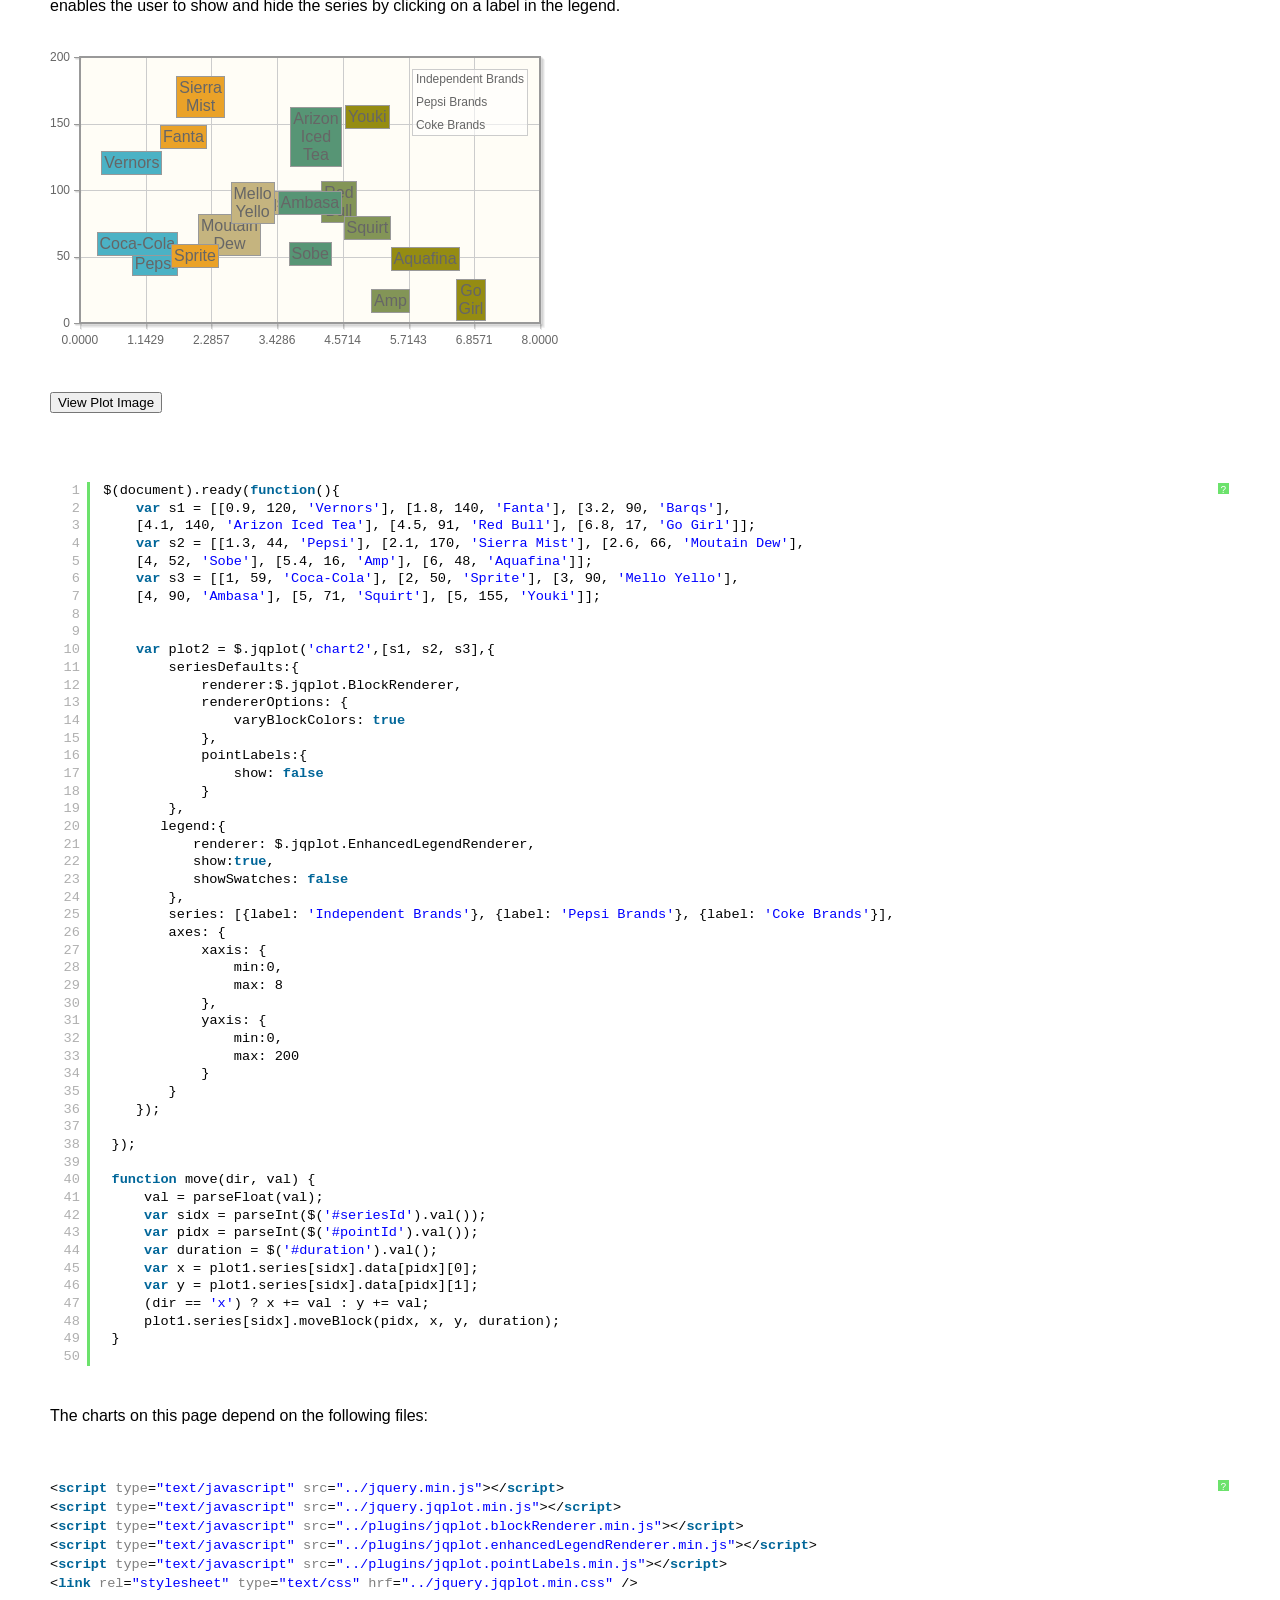
<file: js/libs/jqplot/examples/blockPlot.html>
<!DOCTYPE html>

<html>
<head>
	
	<title>Block Plots</title>

    <link class="include" rel="stylesheet" type="text/css" href="../jquery.jqplot.min.css" />
    <link rel="stylesheet" type="text/css" href="examples.min.css" />
    <link type="text/css" rel="stylesheet" href="syntaxhighlighter/styles/shCoreDefault.min.css" />
    <link type="text/css" rel="stylesheet" href="syntaxhighlighter/styles/shThemejqPlot.min.css" />
  
  <!--[if lt IE 9]><script language="javascript" type="text/javascript" src="../excanvas.js"></script><![endif]-->
    <script class="include" type="text/javascript" src="../jquery.min.js"></script>
    
   
</head>
<body>
    <div class="logo">
   <div class="nav">
   <a class="nav" href="../../../index.php"><span>&gt;</span>Home</a>
   <a class="nav"  href="../../../docs/"><span>&gt;</span>Docs</a>
   <a class="nav"  href="../../download/"><span>&gt;</span>Download</a>
   <a class="nav" href="../../../info.php"><span>&gt;</span>Info</a>
   <a class="nav"  href="../../../donate.php"><span>&gt;</span>Donate</a>
   </div>
</div>
    <div class="example-content">

    <div class="example-nav">
  <a href="bezierCurve.html">Previous</a> <a href="./">Examples</a> <a href="bubble-plots.html">Next</a></div>

      
<!-- Example scripts go here -->

 <p>Below is an example block plot.  This plot also uses the Enhanced Legend Renderer plugin.  Clicking on an item in the legend will toggle display of the appropriate series.</p>

    <div id="chart1" class="plot" style="width:500px;height:300px;margin-bottom:30px;"></div>

<p>Blocks can be moved by selecting the series, the point, and an optional duration parameter.  If specified, duration will animate the movement.  Duration is either a number in milliseconds, or the keywords 'fast' or 'slow'.  Higher numbers will cause a slower animation.</p>
    Series: <select id="seriesId">
        <option value="0" selected>First</option>
        <option value="1">Second</option>
        <option value="2">Third</option>
    </select>
    Point: <select id="pointId">
        <option value="0" selected>first</option>
        <option value="1">second</option>
        <option value="2">third</option>
        <option value="3">fourth</option>
        <option value="4">fifth</option>
        <option value="5">six</option>
    </select>
    Duration: <select id="duration">
        <option value="" selected>None</option>
        <option value="150">100</option>
        <option value="fast">fast</option>
        <option value="300">300</option>
        <option value="300">400</option>
        <option value="300">500</option>
        <option value="slow">slow</option>
        <option value="900">700</option>
        <option value="900">800</option>
        <option value="900">900</option>
    </select>
    X: <button id="mxval" type="button" value="-0.5" onclick="move('x', -1);">-1</button> <button id="pxval" type="button" value="-0.5" onclick="move('x', 0.5);">0.5</button>
    Y: <button id="myval" type="button" name="myval" value="-10" onclick="move('y', -30);">-30</button> <button id="pyval" type="button" name="pyval" value="10" onclick="move('y', 15);">15</button>

    <pre class="code brush:js"></pre>
    
    
    <p>This second chart is like the first except the "varyBlockColors" renderer option is set to true.  This will vary the color of each block in a series separately.  This allows displaying a third dimension to the data such as grouping beverage products by producer and by category such as "cola", "tea", "energy drink", etc.</p>
    
    <p>Also, the legend has it's "showSwathces" option set to false, since the blocks of each series will be of varying color and won't correspond to one swatch color.  This still enables the user to show and hide the series by clicking on a label in the legend.</p>
    
    <div id="chart2" class="plot" style="width:500px;height:300px;margin-bottom:30px;"></div>


<script class="code" type="text/javascript">
$(document).ready(function(){

    var s1 = [[0.9, 120, 'Vernors'], [1.8, 140, 'Fanta'], [3.2, 90, 'Barqs', {background:'#ddbb33'}], 
    [4.1, 140, 'Arizon Iced Tea'], [4.5, 91, 'Red Bull'], [6.8, 17, 'Go Girl']];
    var s2 = [[1.3, 44, 'Pepsi'], [2.1, 170, 'Sierra Mist'], [2.6, 66, 'Moutain Dew'], 
    [4, 52, 'Sobe'], [5.4, 16, 'Amp'], [6, 48, 'Aquafina']];
    var s3 = [[1, 59, 'Coca-Cola', {background:'rgb(250, 160, 160)'}], [2, 50, 'Ambasa'], 
    [3, 90, 'Mello Yello'], [4, 90, 'Sprite'], [5, 71, 'Squirt'], [5, 155, 'Youki']];

    var plot1 = $.jqplot('chart1',[s1, s2, s3],{
        seriesDefaults:{
            renderer:$.jqplot.BlockRenderer
        }, 
       legend:{
           renderer: $.jqplot.EnhancedLegendRenderer,
           show:true
        },
        series: [
           {},
           {rendererOptions: {
               css:{background:'#A1EED6'}
           }},
           {rendererOptions: {
               css:{background:'#D3E4A0'}
           }}
        ],
        axes: {
            xaxis: {
                min:0,
                max: 8
            },
            yaxis: {
                min:0,
                max: 200
            }
        }
    });
});
</script>

<script class="code" type="text/javascript">
$(document).ready(function(){
    var s1 = [[0.9, 120, 'Vernors'], [1.8, 140, 'Fanta'], [3.2, 90, 'Barqs'], 
    [4.1, 140, 'Arizon Iced Tea'], [4.5, 91, 'Red Bull'], [6.8, 17, 'Go Girl']];
    var s2 = [[1.3, 44, 'Pepsi'], [2.1, 170, 'Sierra Mist'], [2.6, 66, 'Moutain Dew'], 
    [4, 52, 'Sobe'], [5.4, 16, 'Amp'], [6, 48, 'Aquafina']];
    var s3 = [[1, 59, 'Coca-Cola'], [2, 50, 'Sprite'], [3, 90, 'Mello Yello'], 
    [4, 90, 'Ambasa'], [5, 71, 'Squirt'], [5, 155, 'Youki']];


    var plot2 = $.jqplot('chart2',[s1, s2, s3],{
        seriesDefaults:{
            renderer:$.jqplot.BlockRenderer,
            rendererOptions: {
                varyBlockColors: true
            },
            pointLabels:{
                show: false
            }
        }, 
       legend:{
           renderer: $.jqplot.EnhancedLegendRenderer,
           show:true,
           showSwatches: false
        },
        series: [{label: 'Independent Brands'}, {label: 'Pepsi Brands'}, {label: 'Coke Brands'}],
        axes: {
            xaxis: {
                min:0,
                max: 8
            },
            yaxis: {
                min:0,
                max: 200
            }
        }
    });
   
 });
 
 function move(dir, val) {
     val = parseFloat(val);
     var sidx = parseInt($('#seriesId').val());
     var pidx = parseInt($('#pointId').val());
     var duration = $('#duration').val();
     var x = plot1.series[sidx].data[pidx][0];
     var y = plot1.series[sidx].data[pidx][1];
     (dir == 'x') ? x += val : y += val; 
     plot1.series[sidx].moveBlock(pidx, x, y, duration);
 }
 
</script>

<!-- End example scripts -->

<!-- Don't touch this! -->


    <script class="include" type="text/javascript" src="../jquery.jqplot.min.js"></script>
    <script type="text/javascript" src="syntaxhighlighter/scripts/shCore.min.js"></script>
    <script type="text/javascript" src="syntaxhighlighter/scripts/shBrushJScript.min.js"></script>
    <script type="text/javascript" src="syntaxhighlighter/scripts/shBrushXml.min.js"></script>
<!-- Additional plugins go here -->

  <script class="include" type="text/javascript" src="../plugins/jqplot.blockRenderer.min.js"></script>
  <script class="include" type="text/javascript" src="../plugins/jqplot.enhancedLegendRenderer.min.js"></script>
  <script class="include" type="text/javascript" src="../plugins/jqplot.pointLabels.min.js"></script>

<!-- End additional plugins -->


	</div>	
	<script type="text/javascript" src="example.min.js"></script>

</body>


</html>
</file>
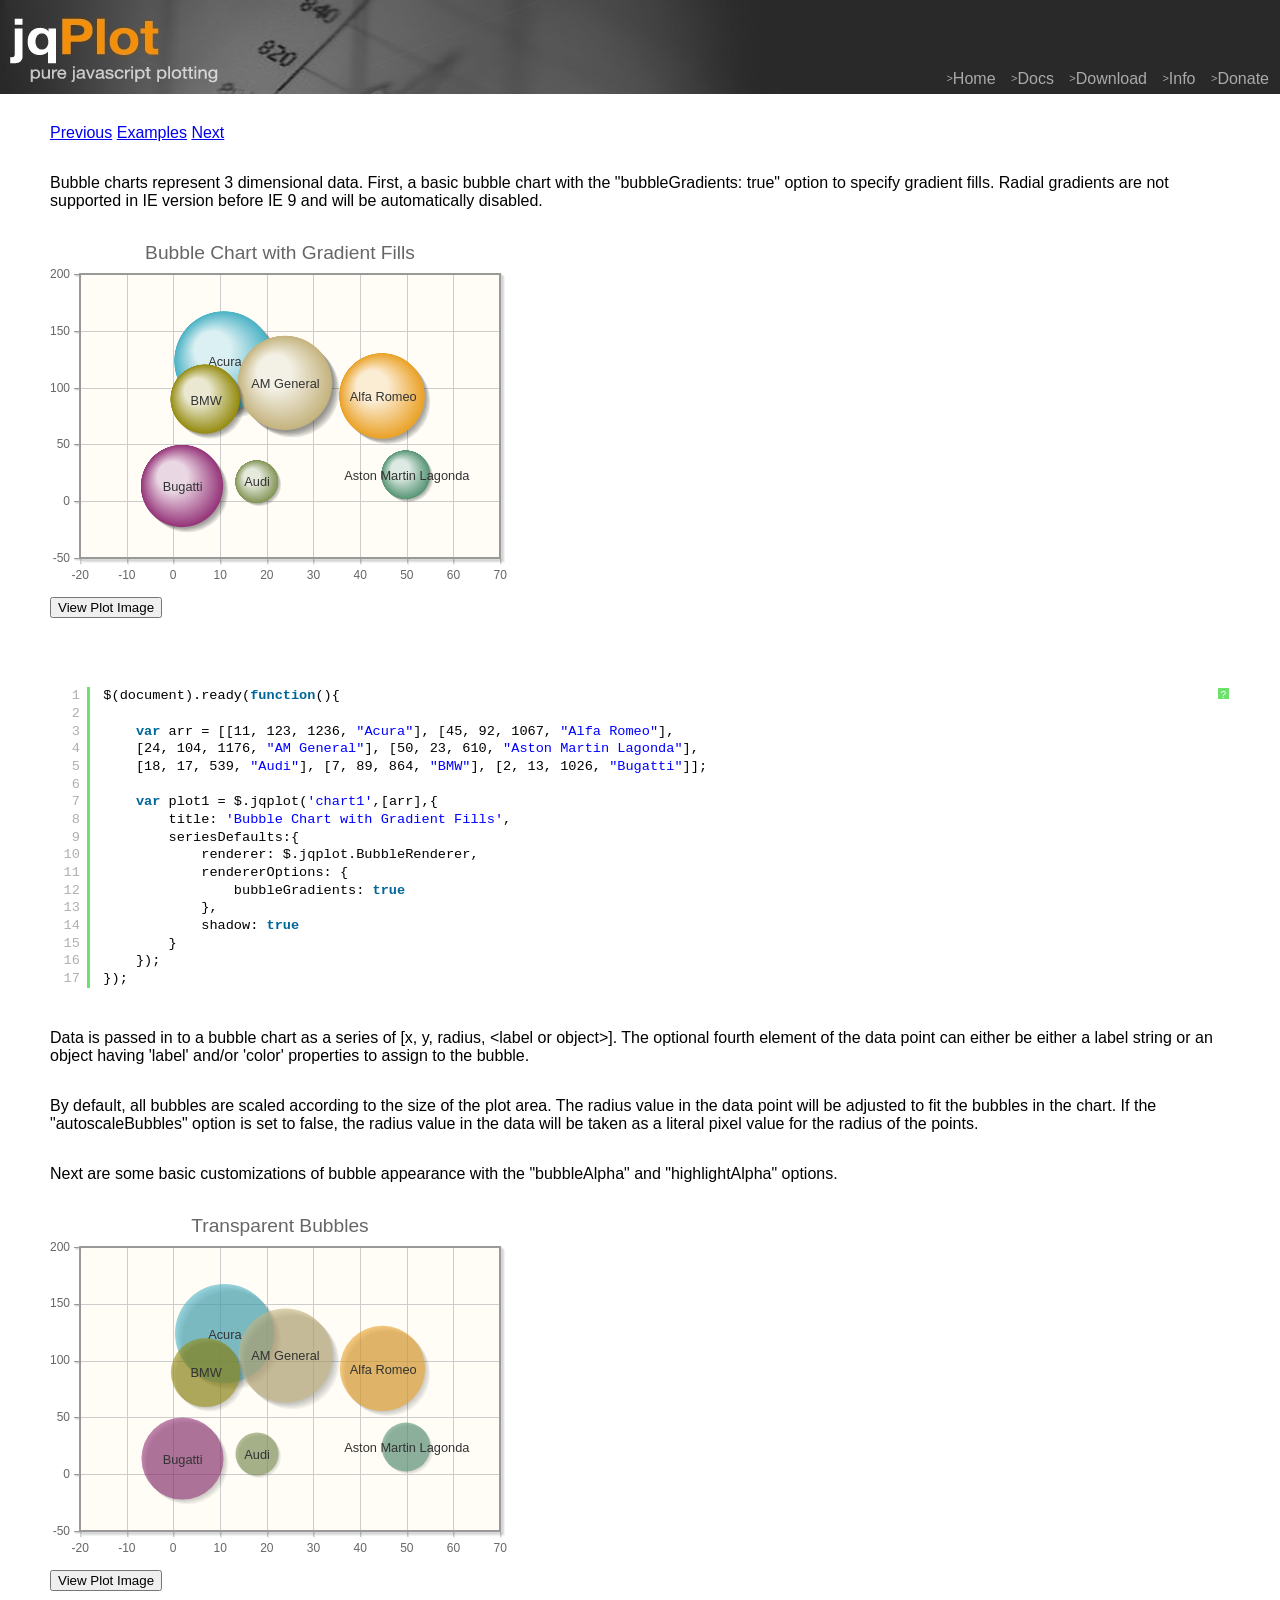
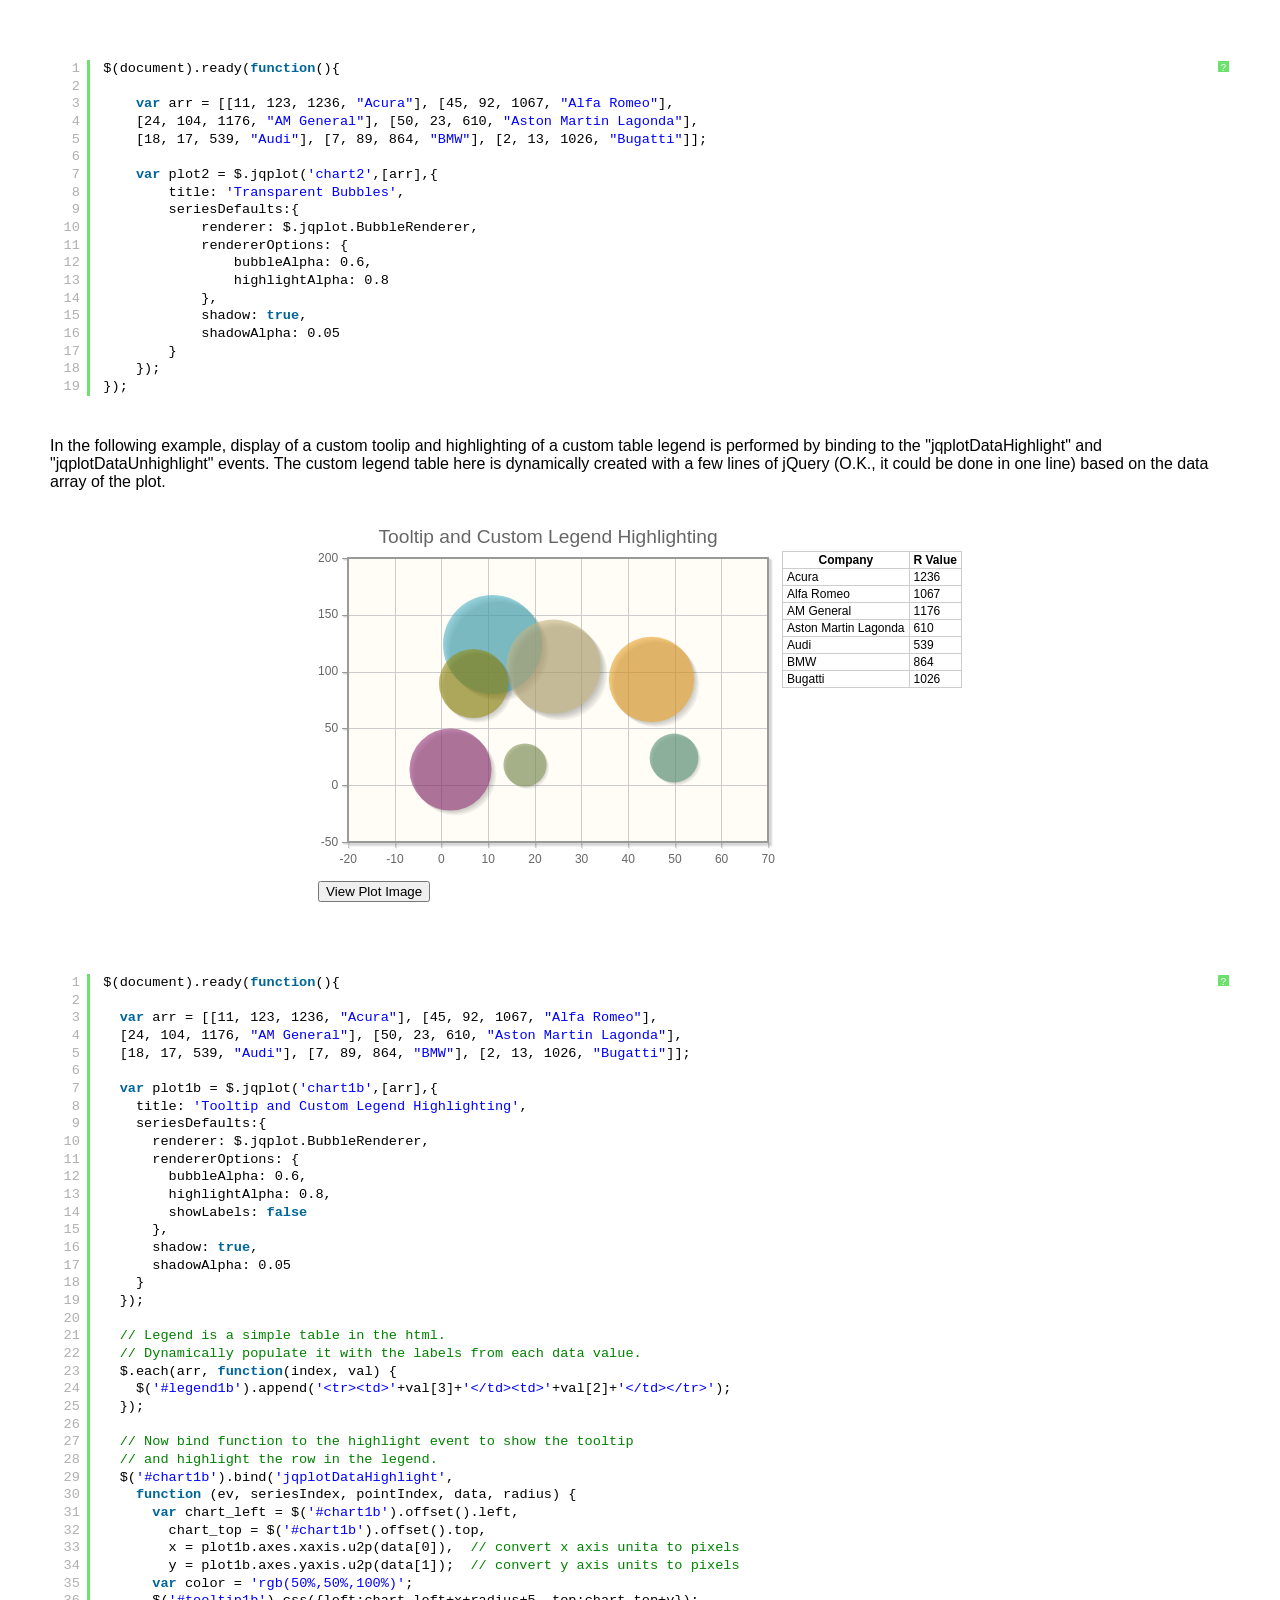
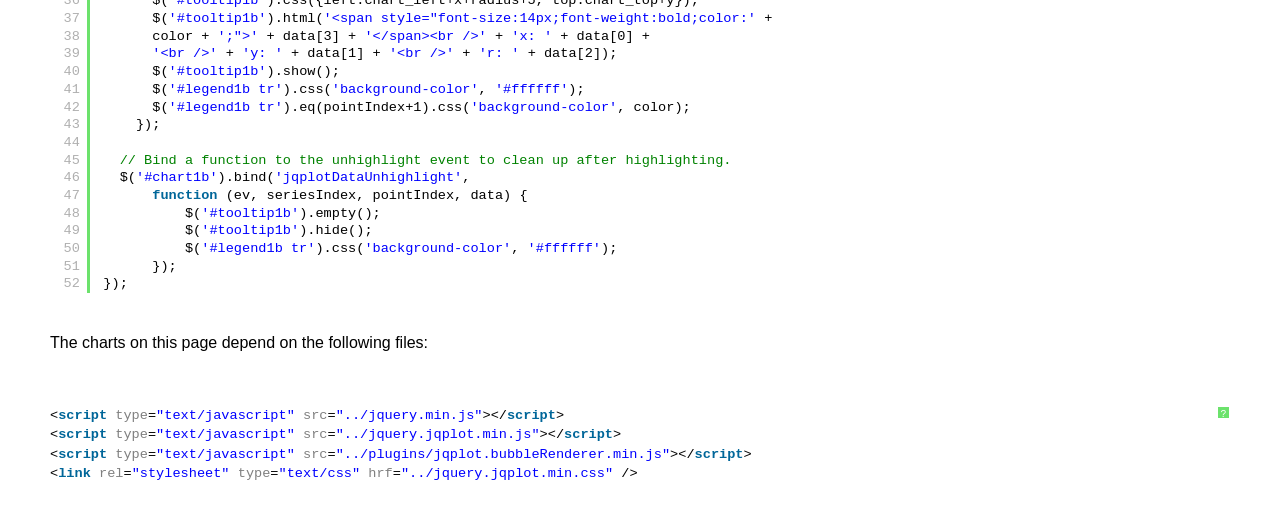
<file: js/libs/jqplot/examples/bubble-plots.html>
<!DOCTYPE html>

<html>
<head>
	
	<title>Bubble Plots</title>

    <link class="include" rel="stylesheet" type="text/css" href="../jquery.jqplot.min.css" />
    <link rel="stylesheet" type="text/css" href="examples.min.css" />
    <link type="text/css" rel="stylesheet" href="syntaxhighlighter/styles/shCoreDefault.min.css" />
    <link type="text/css" rel="stylesheet" href="syntaxhighlighter/styles/shThemejqPlot.min.css" />
  
  <!--[if lt IE 9]><script language="javascript" type="text/javascript" src="../excanvas.js"></script><![endif]-->
    <script class="include" type="text/javascript" src="../jquery.min.js"></script>
    
   
</head>
<body>
    <div class="logo">
   <div class="nav">
   <a class="nav" href="../../../index.php"><span>&gt;</span>Home</a>
   <a class="nav"  href="../../../docs/"><span>&gt;</span>Docs</a>
   <a class="nav"  href="../../download/"><span>&gt;</span>Download</a>
   <a class="nav" href="../../../info.php"><span>&gt;</span>Info</a>
   <a class="nav"  href="../../../donate.php"><span>&gt;</span>Donate</a>
   </div>
</div>
    <div class="example-content">

    <div class="example-nav">
  <a href="blockPlot.html">Previous</a> <a href="./">Examples</a> <a href="bubbleChart.html">Next</a></div>

      
<!-- Example scripts go here -->

  <style type="text/css">
    
    .note {
        font-size: 0.8em;
    }
    
    #tooltip1b {
        font-size: 12px;
        color: rgb(15%, 15%, 15%);
        padding:2px;
        background-color: rgba(95%, 95%, 95%, 0.8);
    }
    
    #legend1b {
        font-size: 12px;
        border: 1px solid #cdcdcd;
        border-collapse: collapse;
    }
    #legend1b td, #legend1b th {
        border: 1px solid #cdcdcd;
        padding: 1px 4px;
    }


  </style>

<p>Bubble charts represent 3 dimensional data.  First, a basic bubble chart with the "bubbleGradients: true" option to specify gradient fills.  Radial gradients are not supported in IE version before IE 9 and will be automatically disabled.</p>  

<div id="chart1" style="height:340px; width:460px;"></div>

<pre class="code prettyprint brush: js"></pre>


<p>Data is passed in to a bubble chart as a series of [x, y, radius, &lt;label or object&gt;].  The optional fourth element of the data point can either be either a label string or an object having 'label' and/or 'color' properties to assign to the bubble.</p>

<p>By default, all bubbles are scaled according to the size of the plot area.  The radius value in the data point will be adjusted to fit the bubbles in the chart.  If the "autoscaleBubbles" option is set to false, the radius value in the data will be taken as a literal pixel value for the radius of the points.</p>

<p>Next are some basic customizations of bubble appearance with the "bubbleAlpha" and "highlightAlpha" options.</p>

<div id="chart2" style="height:340px; width:460px;"></div>

<pre class="code prettyprint brush: js"></pre>


<p>In the following example, display of a custom toolip and highlighting of a custom table legend is performed by binding to the "jqplotDataHighlight" and "jqplotDataUnhighlight" events.  The custom legend table here is dynamically created with a few lines of jQuery (O.K., it could be done in one line) based on the data array of the plot.</p>

<div style="position:absolute;z-index:99;display:none;" id="tooltip1b"></div>

<table style="margin-left:auto; margin-right:auto;"><tr>
    <td><div id="chart1b" style="width:460px;height:340px;"></div></td>
    <td><div style="height:340px;"><table id="legend1b"><tr><th>Company</th><th>R Value</th></tr></table></div></td>
</tr></table>

<pre class="code prettyprint brush: js"></pre>


<script class="code" type="text/javascript">
$(document).ready(function(){

    var arr = [[11, 123, 1236, "Acura"], [45, 92, 1067, "Alfa Romeo"], 
    [24, 104, 1176, "AM General"], [50, 23, 610, "Aston Martin Lagonda"], 
    [18, 17, 539, "Audi"], [7, 89, 864, "BMW"], [2, 13, 1026, "Bugatti"]];
    
    var plot1 = $.jqplot('chart1',[arr],{
        title: 'Bubble Chart with Gradient Fills',
        seriesDefaults:{
            renderer: $.jqplot.BubbleRenderer,
            rendererOptions: {
                bubbleGradients: true
            },
            shadow: true
        }
    });
});
</script>
  
<script class="code" type="text/javascript">
$(document).ready(function(){
    
    var arr = [[11, 123, 1236, "Acura"], [45, 92, 1067, "Alfa Romeo"], 
    [24, 104, 1176, "AM General"], [50, 23, 610, "Aston Martin Lagonda"], 
    [18, 17, 539, "Audi"], [7, 89, 864, "BMW"], [2, 13, 1026, "Bugatti"]];
    
    var plot2 = $.jqplot('chart2',[arr],{
        title: 'Transparent Bubbles',
        seriesDefaults:{
            renderer: $.jqplot.BubbleRenderer,
            rendererOptions: {
                bubbleAlpha: 0.6,
                highlightAlpha: 0.8
            },
            shadow: true,
            shadowAlpha: 0.05
        }
    });    
});
</script>

<script class="code" type="text/javascript">
$(document).ready(function(){
  
  var arr = [[11, 123, 1236, "Acura"], [45, 92, 1067, "Alfa Romeo"], 
  [24, 104, 1176, "AM General"], [50, 23, 610, "Aston Martin Lagonda"], 
  [18, 17, 539, "Audi"], [7, 89, 864, "BMW"], [2, 13, 1026, "Bugatti"]];
  
  var plot1b = $.jqplot('chart1b',[arr],{
    title: 'Tooltip and Custom Legend Highlighting',
    seriesDefaults:{
      renderer: $.jqplot.BubbleRenderer,
      rendererOptions: {
        bubbleAlpha: 0.6,
        highlightAlpha: 0.8,
        showLabels: false
      },
      shadow: true,
      shadowAlpha: 0.05
    }
  });
  
  // Legend is a simple table in the html.
  // Dynamically populate it with the labels from each data value.
  $.each(arr, function(index, val) {
    $('#legend1b').append('<tr><td>'+val[3]+'</td><td>'+val[2]+'</td></tr>');
  });
  
  // Now bind function to the highlight event to show the tooltip
  // and highlight the row in the legend. 
  $('#chart1b').bind('jqplotDataHighlight', 
    function (ev, seriesIndex, pointIndex, data, radius) {    
      var chart_left = $('#chart1b').offset().left,
        chart_top = $('#chart1b').offset().top,
        x = plot1b.axes.xaxis.u2p(data[0]),  // convert x axis unita to pixels
        y = plot1b.axes.yaxis.u2p(data[1]);  // convert y axis units to pixels
      var color = 'rgb(50%,50%,100%)';
      $('#tooltip1b').css({left:chart_left+x+radius+5, top:chart_top+y});
      $('#tooltip1b').html('<span style="font-size:14px;font-weight:bold;color:' + 
      color + ';">' + data[3] + '</span><br />' + 'x: ' + data[0] + 
      '<br />' + 'y: ' + data[1] + '<br />' + 'r: ' + data[2]);
      $('#tooltip1b').show();
      $('#legend1b tr').css('background-color', '#ffffff');
      $('#legend1b tr').eq(pointIndex+1).css('background-color', color);
    });
  
  // Bind a function to the unhighlight event to clean up after highlighting.
  $('#chart1b').bind('jqplotDataUnhighlight', 
      function (ev, seriesIndex, pointIndex, data) {
          $('#tooltip1b').empty();
          $('#tooltip1b').hide();
          $('#legend1b tr').css('background-color', '#ffffff');
      });
});
</script>

<!-- End example scripts -->

<!-- Don't touch this! -->


    <script class="include" type="text/javascript" src="../jquery.jqplot.min.js"></script>
    <script type="text/javascript" src="syntaxhighlighter/scripts/shCore.min.js"></script>
    <script type="text/javascript" src="syntaxhighlighter/scripts/shBrushJScript.min.js"></script>
    <script type="text/javascript" src="syntaxhighlighter/scripts/shBrushXml.min.js"></script>
<!-- End Don't touch this! -->

<!-- Additional plugins go here -->

    <script class="include" language="javascript" type="text/javascript" src="../plugins/jqplot.bubbleRenderer.min.js"></script>

<!-- End additional plugins -->


	</div>	
	<script type="text/javascript" src="example.min.js"></script>

</body>


</html>
</file>
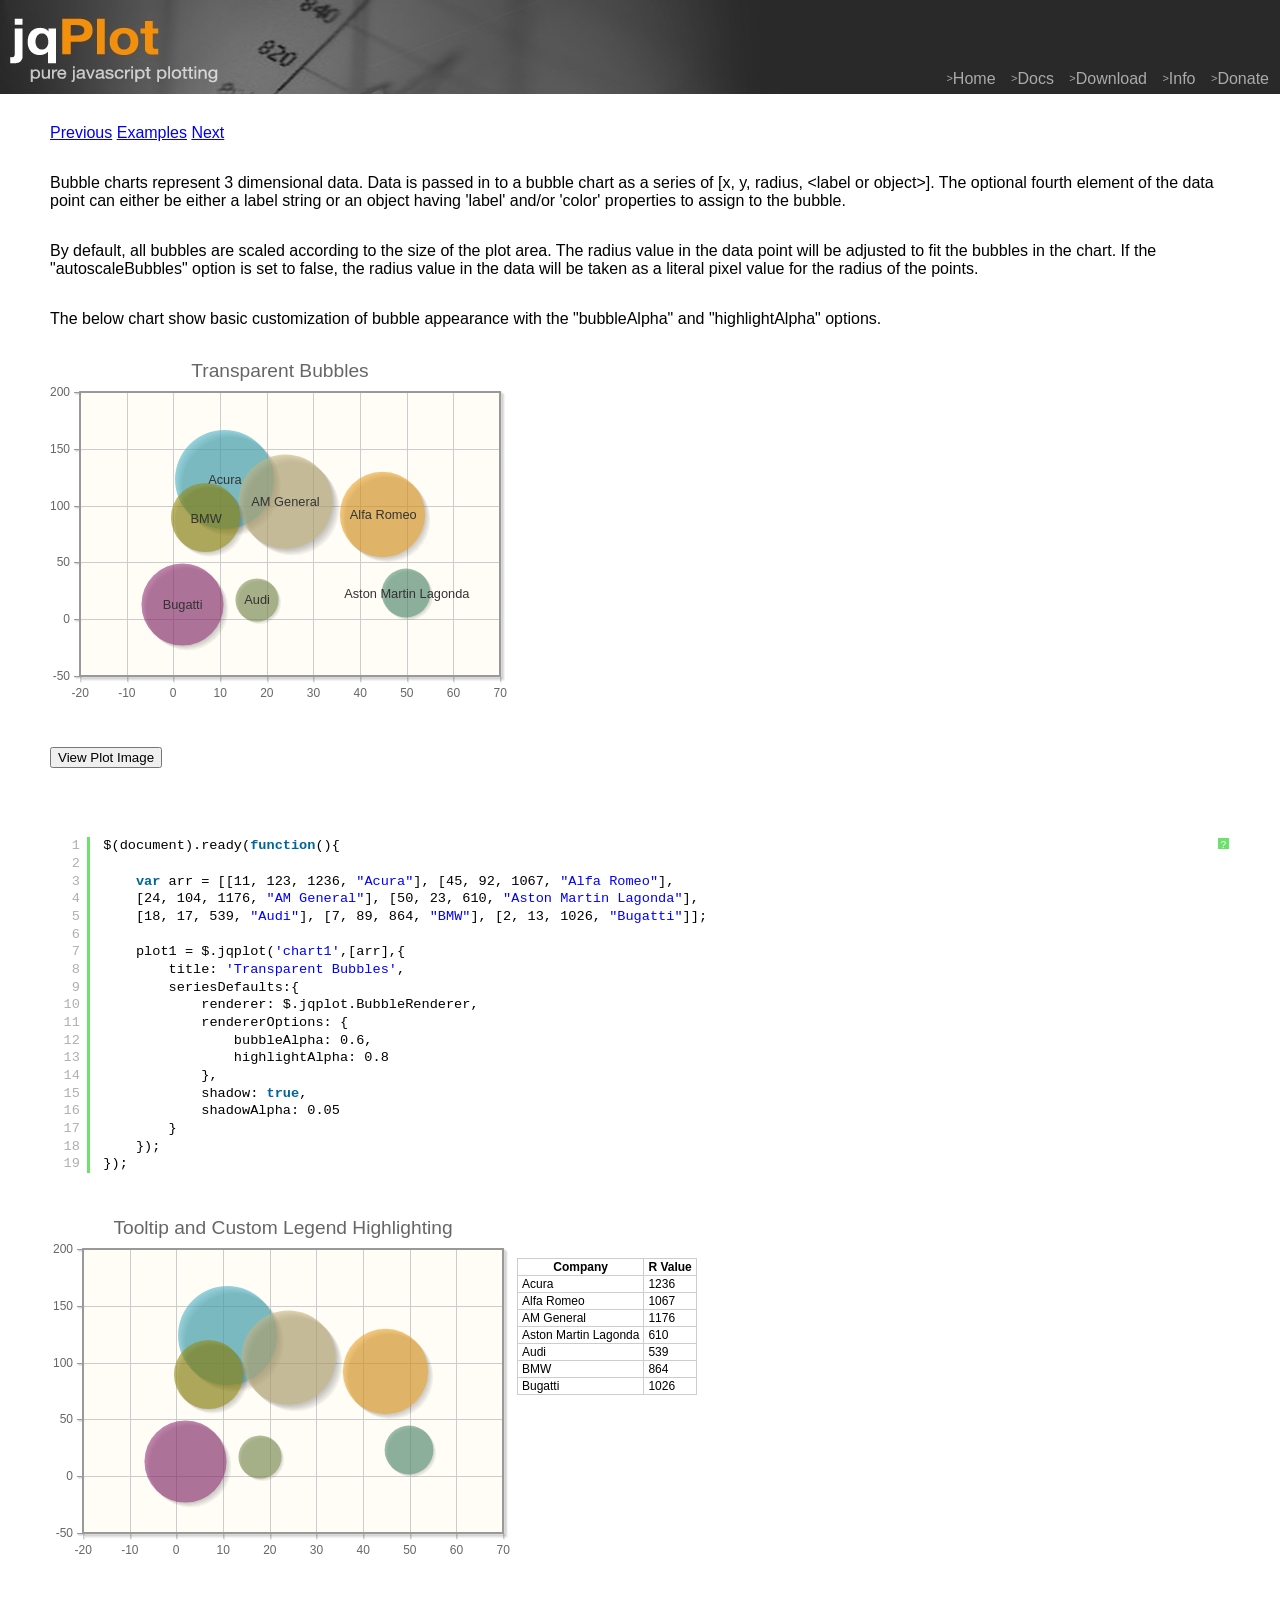
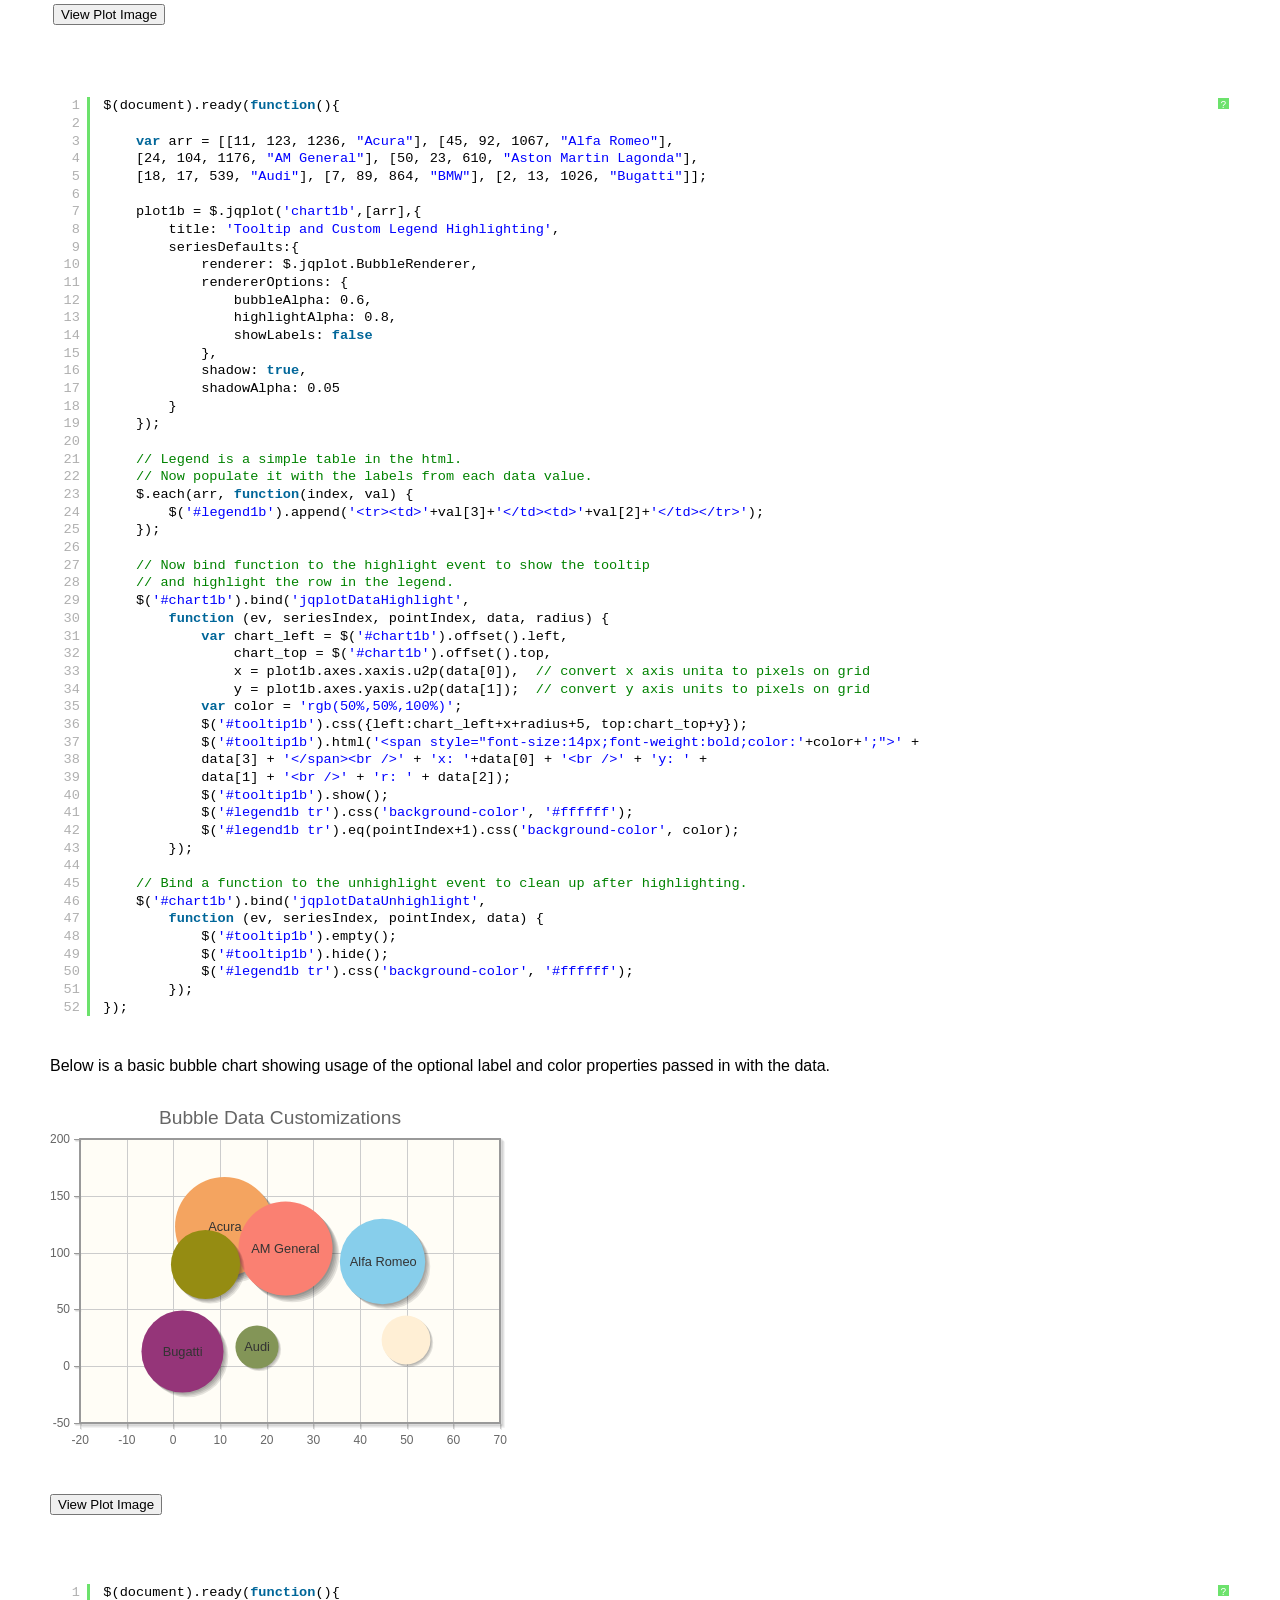
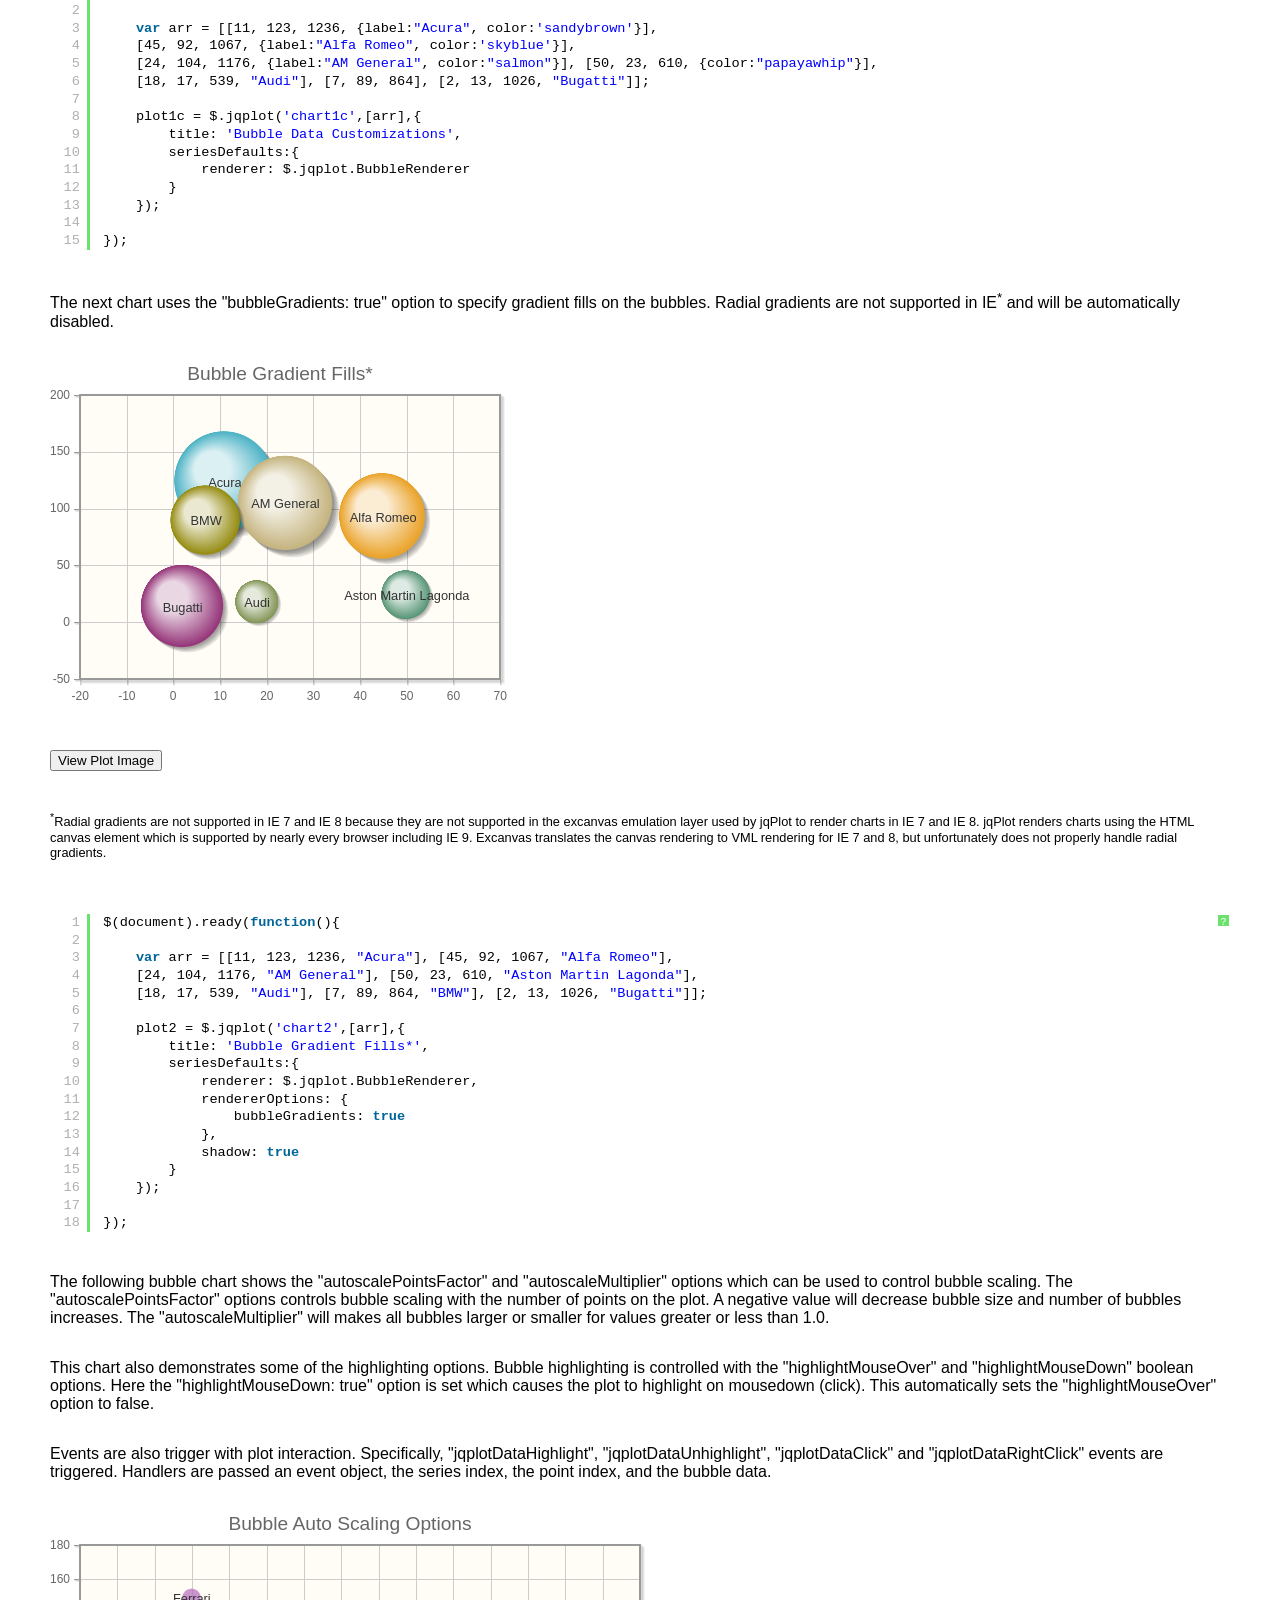
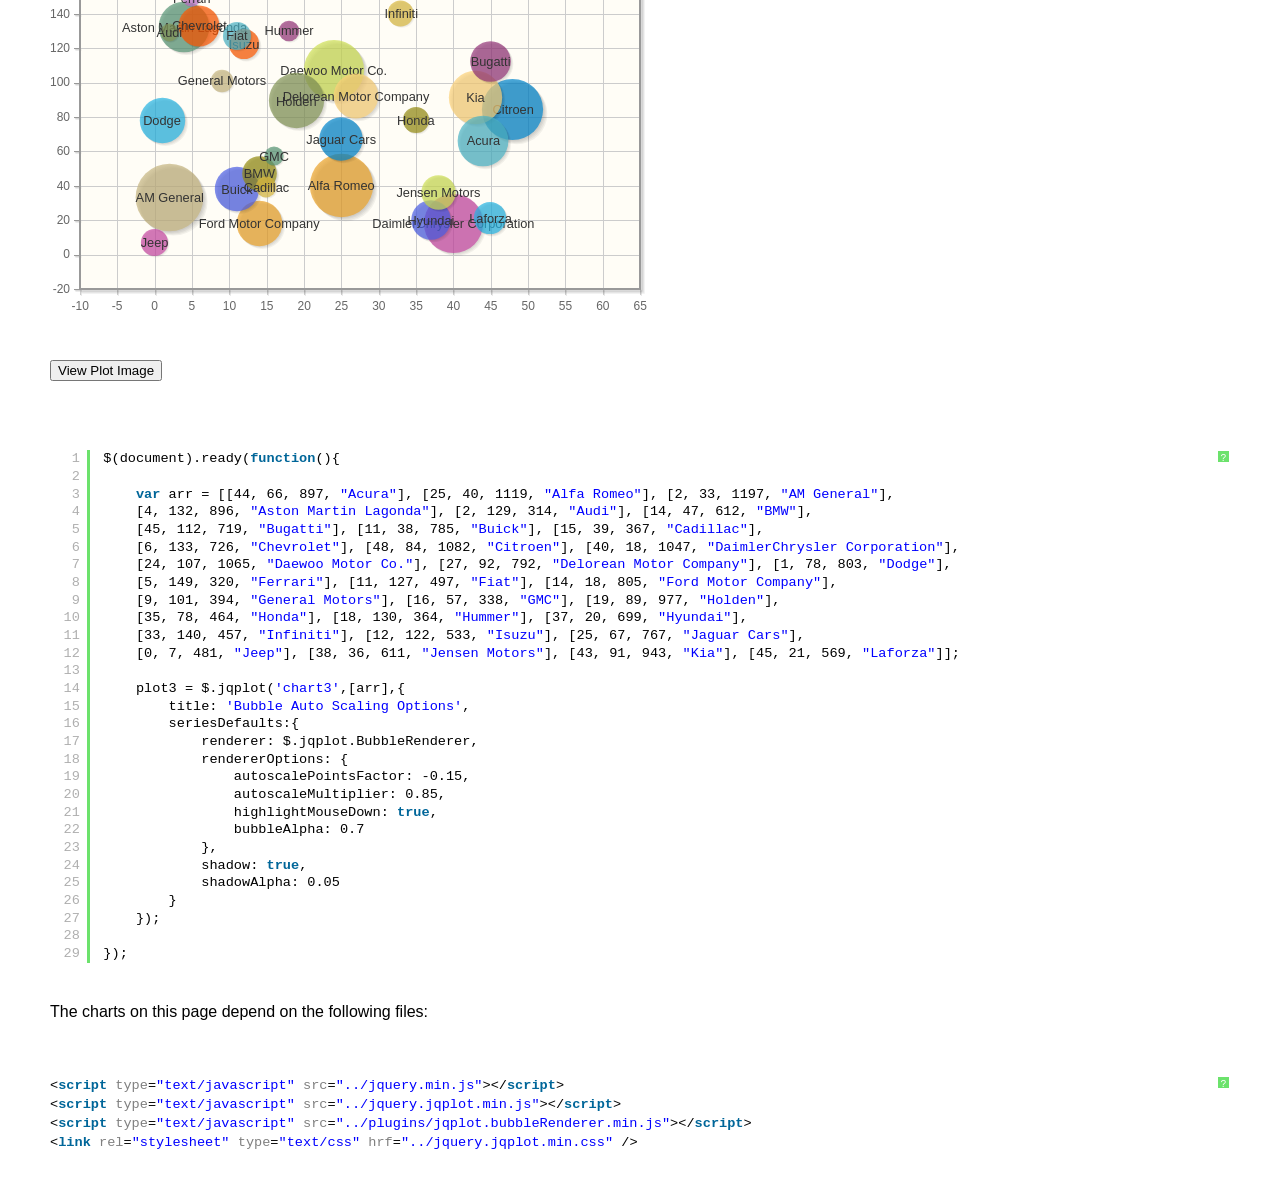
<file: js/libs/jqplot/examples/bubbleChart.html>
<!DOCTYPE html>

<html>
<head>
	
	<title>Bubble Charts</title>

    <link class="include" rel="stylesheet" type="text/css" href="../jquery.jqplot.min.css" />
    <link rel="stylesheet" type="text/css" href="examples.min.css" />
    <link type="text/css" rel="stylesheet" href="syntaxhighlighter/styles/shCoreDefault.min.css" />
    <link type="text/css" rel="stylesheet" href="syntaxhighlighter/styles/shThemejqPlot.min.css" />
  
  <!--[if lt IE 9]><script language="javascript" type="text/javascript" src="../excanvas.js"></script><![endif]-->
    <script class="include" type="text/javascript" src="../jquery.min.js"></script>
    
   
</head>
<body>
    <div class="logo">
   <div class="nav">
   <a class="nav" href="../../../index.php"><span>&gt;</span>Home</a>
   <a class="nav"  href="../../../docs/"><span>&gt;</span>Docs</a>
   <a class="nav"  href="../../download/"><span>&gt;</span>Download</a>
   <a class="nav" href="../../../info.php"><span>&gt;</span>Info</a>
   <a class="nav"  href="../../../donate.php"><span>&gt;</span>Donate</a>
   </div>
</div>
    <div class="example-content">

    <div class="example-nav">
  <a href="bubble-plots.html">Previous</a> <a href="./">Examples</a> <a href="candlestick-charts.html">Next</a></div>

      
<!-- Example scripts go here -->

  <style type="text/css">
    .jqplot-target {
        margin-bottom: 2em;
    }
    
    .note {
        font-size: 0.8em;
    }
    
    #tooltip1b {
        font-size: 12px;
        color: rgb(15%, 15%, 15%);
        padding:2px;
        background-color: rgba(95%, 95%, 95%, 0.8);
    }
    
    #legend1b {
        font-size: 12px;
        border: 1px solid #cdcdcd;
        border-collapse: collapse;
    }
    #legend1b td, #legend1b th {
        border: 1px solid #cdcdcd;
        padding: 1px 4px;
    }
  </style>

 
 <p>Bubble charts represent 3 dimensional data.  Data is passed in to a bubble chart as a series of [x, y, radius, &lt;label or object&gt;].  The optional fourth element of the data point can either be either a label string or an object having 'label' and/or 'color' properties to assign to the bubble.</p>

<p>By default, all bubbles are scaled according to the size of the plot area.  The radius value in the data point will be adjusted to fit the bubbles in the chart.  If the "autoscaleBubbles" option is set to false, the radius value in the data will be taken as a literal pixel value for the radius of the points.</p>

<p>The below chart show basic customization of bubble appearance with the "bubbleAlpha" and "highlightAlpha" options.</p>

<div id="chart1" class="plot" style="width:460px;height:340px;"></div>
<pre class="code brush:js"></pre>

<div style="position:absolute;z-index:99;display:none;" id="tooltip1b"></div>

<table><tr>
    <td><div id="chart1b" class="plot" style="width:460px;height:340px;"></div></td>
    <td><div style="height:340px;"><table id="legend1b"><tr><th>Company</th><th>R Value</th></tr></table></div></td>
</tr></table>
<pre class="code brush:js"></pre>

<p>Below is a basic bubble chart showing usage of the optional label and color properties passed in with the data.</p>

<div id="chart1c" class="plot" style="width:460px;height:340px;"></div>
<pre class="code brush:js"></pre>

<p>The next chart uses the "bubbleGradients: true" option to specify gradient fills on the bubbles.  Radial gradients are not supported in IE<sup>*</sup> and will be automatically disabled.</p>  

<div id="chart2" class="plot" style="width:460px;height:340px;"></div>

<p class="note"><sup>*</sup>Radial gradients are not supported in IE 7 and IE 8 because they are not supported in the excanvas emulation layer used by jqPlot to render charts in IE 7 and IE 8.  jqPlot renders charts using the HTML canvas element which is supported by nearly every browser including IE 9.  Excanvas translates the canvas rendering to VML rendering for IE 7 and 8, but unfortunately does not properly handle radial gradients.</p>

<pre class="code brush:js"></pre>

<p>The following bubble chart shows the "autoscalePointsFactor" and "autoscaleMultiplier" options which can be used to control bubble scaling.  The "autoscalePointsFactor" options controls bubble scaling with the number of points on the plot.  A negative value will decrease bubble size and number of bubbles increases.  The "autoscaleMultiplier" will makes all bubbles larger or smaller for values greater  or less than 1.0.</p>

<p>This chart also demonstrates some of the highlighting options.  Bubble highlighting is controlled with the "highlightMouseOver" and "highlightMouseDown" boolean options.  Here the "highlightMouseDown: true" option is set which causes the plot to highlight on mousedown (click).  This automatically sets the "highlightMouseOver" option to false.</p>

<p>Events are also trigger with plot interaction.  Specifically, "jqplotDataHighlight", "jqplotDataUnhighlight", "jqplotDataClick" and "jqplotDataRightClick" events are triggered.  Handlers are passed an event object, the series index, the point index, and the bubble data.</p>

<div id="chart3" class="plot" style="width:600px;height:400px;"></div>
<pre class="code brush:js"></pre>

<script class="code" language="javascript" type="text/javascript">$(document).ready(function(){
    
    var arr = [[11, 123, 1236, "Acura"], [45, 92, 1067, "Alfa Romeo"], 
    [24, 104, 1176, "AM General"], [50, 23, 610, "Aston Martin Lagonda"], 
    [18, 17, 539, "Audi"], [7, 89, 864, "BMW"], [2, 13, 1026, "Bugatti"]];
    
    plot1 = $.jqplot('chart1',[arr],{
        title: 'Transparent Bubbles',
        seriesDefaults:{
            renderer: $.jqplot.BubbleRenderer,
            rendererOptions: {
                bubbleAlpha: 0.6,
                highlightAlpha: 0.8
            },
            shadow: true,
            shadowAlpha: 0.05
        }
    });    
});</script>

<script class="code" language="javascript" type="text/javascript">$(document).ready(function(){
    
    var arr = [[11, 123, 1236, "Acura"], [45, 92, 1067, "Alfa Romeo"], 
    [24, 104, 1176, "AM General"], [50, 23, 610, "Aston Martin Lagonda"], 
    [18, 17, 539, "Audi"], [7, 89, 864, "BMW"], [2, 13, 1026, "Bugatti"]];
    
    plot1b = $.jqplot('chart1b',[arr],{
        title: 'Tooltip and Custom Legend Highlighting',
        seriesDefaults:{
            renderer: $.jqplot.BubbleRenderer,
            rendererOptions: {
                bubbleAlpha: 0.6,
                highlightAlpha: 0.8,
                showLabels: false
            },
            shadow: true,
            shadowAlpha: 0.05
        }
    });
    
    // Legend is a simple table in the html.
    // Now populate it with the labels from each data value.
    $.each(arr, function(index, val) {
        $('#legend1b').append('<tr><td>'+val[3]+'</td><td>'+val[2]+'</td></tr>');
    });
    
    // Now bind function to the highlight event to show the tooltip
    // and highlight the row in the legend. 
    $('#chart1b').bind('jqplotDataHighlight', 
        function (ev, seriesIndex, pointIndex, data, radius) {    
            var chart_left = $('#chart1b').offset().left,
                chart_top = $('#chart1b').offset().top,
                x = plot1b.axes.xaxis.u2p(data[0]),  // convert x axis unita to pixels on grid
                y = plot1b.axes.yaxis.u2p(data[1]);  // convert y axis units to pixels on grid
            var color = 'rgb(50%,50%,100%)';
            $('#tooltip1b').css({left:chart_left+x+radius+5, top:chart_top+y});
            $('#tooltip1b').html('<span style="font-size:14px;font-weight:bold;color:'+color+';">' + 
            data[3] + '</span><br />' + 'x: '+data[0] + '<br />' + 'y: ' + 
            data[1] + '<br />' + 'r: ' + data[2]);
            $('#tooltip1b').show();
            $('#legend1b tr').css('background-color', '#ffffff');
            $('#legend1b tr').eq(pointIndex+1).css('background-color', color);
        });
    
    // Bind a function to the unhighlight event to clean up after highlighting.
    $('#chart1b').bind('jqplotDataUnhighlight', 
        function (ev, seriesIndex, pointIndex, data) {
            $('#tooltip1b').empty();
            $('#tooltip1b').hide();
            $('#legend1b tr').css('background-color', '#ffffff');
        });
});</script>

<script class="code" language="javascript" type="text/javascript">$(document).ready(function(){
    
    var arr = [[11, 123, 1236, {label:"Acura", color:'sandybrown'}], 
    [45, 92, 1067, {label:"Alfa Romeo", color:'skyblue'}], 
    [24, 104, 1176, {label:"AM General", color:"salmon"}], [50, 23, 610, {color:"papayawhip"}], 
    [18, 17, 539, "Audi"], [7, 89, 864], [2, 13, 1026, "Bugatti"]];
    
    plot1c = $.jqplot('chart1c',[arr],{
        title: 'Bubble Data Customizations',
        seriesDefaults:{
            renderer: $.jqplot.BubbleRenderer
        }
    });
    
});</script>

<script class="code" language="javascript" type="text/javascript">$(document).ready(function(){

    var arr = [[11, 123, 1236, "Acura"], [45, 92, 1067, "Alfa Romeo"], 
    [24, 104, 1176, "AM General"], [50, 23, 610, "Aston Martin Lagonda"], 
    [18, 17, 539, "Audi"], [7, 89, 864, "BMW"], [2, 13, 1026, "Bugatti"]];
    
    plot2 = $.jqplot('chart2',[arr],{
        title: 'Bubble Gradient Fills*',
        seriesDefaults:{
            renderer: $.jqplot.BubbleRenderer,
            rendererOptions: {
                bubbleGradients: true
            },
            shadow: true
        }
    });
    
});</script>

<script class="code" language="javascript" type="text/javascript">$(document).ready(function(){
    
    var arr = [[44, 66, 897, "Acura"], [25, 40, 1119, "Alfa Romeo"], [2, 33, 1197, "AM General"], 
    [4, 132, 896, "Aston Martin Lagonda"], [2, 129, 314, "Audi"], [14, 47, 612, "BMW"], 
    [45, 112, 719, "Bugatti"], [11, 38, 785, "Buick"], [15, 39, 367, "Cadillac"], 
    [6, 133, 726, "Chevrolet"], [48, 84, 1082, "Citroen"], [40, 18, 1047, "DaimlerChrysler Corporation"], 
    [24, 107, 1065, "Daewoo Motor Co."], [27, 92, 792, "Delorean Motor Company"], [1, 78, 803, "Dodge"], 
    [5, 149, 320, "Ferrari"], [11, 127, 497, "Fiat"], [14, 18, 805, "Ford Motor Company"], 
    [9, 101, 394, "General Motors"], [16, 57, 338, "GMC"], [19, 89, 977, "Holden"], 
    [35, 78, 464, "Honda"], [18, 130, 364, "Hummer"], [37, 20, 699, "Hyundai"], 
    [33, 140, 457, "Infiniti"], [12, 122, 533, "Isuzu"], [25, 67, 767, "Jaguar Cars"], 
    [0, 7, 481, "Jeep"], [38, 36, 611, "Jensen Motors"], [43, 91, 943, "Kia"], [45, 21, 569, "Laforza"]];
    
    plot3 = $.jqplot('chart3',[arr],{
        title: 'Bubble Auto Scaling Options',
        seriesDefaults:{
            renderer: $.jqplot.BubbleRenderer,
            rendererOptions: {
                autoscalePointsFactor: -0.15,
                autoscaleMultiplier: 0.85,
                highlightMouseDown: true,
                bubbleAlpha: 0.7
            },
            shadow: true,
            shadowAlpha: 0.05
        }
    });
    
});</script>


<!-- End example scripts -->

<!-- Don't touch this! -->


    <script class="include" type="text/javascript" src="../jquery.jqplot.min.js"></script>
    <script type="text/javascript" src="syntaxhighlighter/scripts/shCore.min.js"></script>
    <script type="text/javascript" src="syntaxhighlighter/scripts/shBrushJScript.min.js"></script>
    <script type="text/javascript" src="syntaxhighlighter/scripts/shBrushXml.min.js"></script>
<!-- Additional plugins go here -->

  <script class="include" type="text/javascript" src="../plugins/jqplot.bubbleRenderer.min.js"></script>

<!-- End additional plugins -->


	</div>	
	<script type="text/javascript" src="example.min.js"></script>

</body>


</html>
</file>
<file: js/libs/jqplot/examples/examples.min.css>
body{margin:0;padding:0;font-family:"Trebuchet MS",Arial,Helvetica,sans-serif;}div.logo{position:relative;height:94px;padding:0;margin-bottom:30px;top:0;background-image:url('./images/logo.jpg');background-repeat:no-repeat;background-color:#292929;}div.nav{position:relative;top:70px;text-align:right;}a.nav span{font-size:11px;position:relative;bottom:2px;}a.nav:visited{text-decoration:none;border:0;color:#aaa;}a.nav,a.nav:link{border:0;text-decoration:none;font-family:Tahoma,"Helvetica Neue","Trebuchet MS",Verdana,Arial,sans-serif;font-size:16px;color:#aaa;margin-right:11px;}a.nav:hover{text-decoration:none;border:0;color:#E0771C;}a.nav:active{text-decoration:none;border:0;color:#E0771C;}div.example-content{margin:30px 50px;}div.example-nav{margin-bottom:30px;}pre.code-block{background:#D8F4DC;border:1px solid #c8c8c8;padding-top:1em;padding-left:3em;padding-bottom:1em;margin-top:1em;margin-bottom:3em;}pre.code{border:1px solid #c8c8c8;padding-top:1em;padding-left:3em;padding-bottom:1em;margin-top:1em;margin-bottom:4em;}div.include{margin-bottom:2em;}p{margin:2em 0;}.jqplot-image-button{margin-bottom:15px;margin-top:15px;}div.jqplot-image-container{display:none;background-color:#fff;border:1px solid #999;display:inline-block;margin-top:25px;}div.jqplot-image-container-header{font-size:1.0em;font-weight:bold;padding:5px 15px;background-color:#eee;}div.jqplot-image-container-content{padding:15px;}a.jqplot-image-container-close{float:right;}div.example-plot{width:500px;height:300px;}.jqplot-table-legend-label{white-space:nowrap;}div.syntaxhighlighter{margin-top:4em!important;margin-bottom:3em!important;}
</file>
<file: js/libs/jqplot/examples/syntaxhighlighter/styles/shCoreDefault.min.css>
.syntaxhighlighter a,.syntaxhighlighter div,.syntaxhighlighter code,.syntaxhighlighter table,.syntaxhighlighter table td,.syntaxhighlighter table tr,.syntaxhighlighter table tbody,.syntaxhighlighter table thead,.syntaxhighlighter table caption,.syntaxhighlighter textarea{-moz-border-radius:0 0 0 0!important;-webkit-border-radius:0 0 0 0!important;background:none!important;border:0!important;bottom:auto!important;float:none!important;height:auto!important;left:auto!important;line-height:1.1em!important;margin:0!important;outline:0!important;overflow:visible!important;padding:0!important;position:static!important;right:auto!important;text-align:left!important;top:auto!important;vertical-align:baseline!important;width:auto!important;box-sizing:content-box!important;font-family:"Consolas","Bitstream Vera Sans Mono","Courier New",Courier,monospace!important;font-weight:normal!important;font-style:normal!important;font-size:1em!important;min-height:inherit!important;min-height:auto!important;}.syntaxhighlighter{width:100%!important;margin:1em 0 1em 0!important;position:relative!important;overflow:auto!important;font-size:1em!important;}.syntaxhighlighter.source{overflow:hidden!important;}.syntaxhighlighter .bold{font-weight:bold!important;}.syntaxhighlighter .italic{font-style:italic!important;}.syntaxhighlighter .line{white-space:pre!important;}.syntaxhighlighter table{width:100%!important;}.syntaxhighlighter table caption{text-align:left!important;padding:.5em 0 .5em 1em!important;}.syntaxhighlighter table td.code{width:100%!important;}.syntaxhighlighter table td.code .container{position:relative!important;}.syntaxhighlighter table td.code .container textarea{box-sizing:border-box!important;position:absolute!important;left:0!important;top:0!important;width:100%!important;height:100%!important;border:none!important;background:white!important;padding-left:1em!important;overflow:hidden!important;white-space:pre!important;}.syntaxhighlighter table td.gutter .line{text-align:right!important;padding:0 .5em 0 1em!important;}.syntaxhighlighter table td.code .line{padding:0 1em!important;}.syntaxhighlighter.nogutter td.code .container textarea,.syntaxhighlighter.nogutter td.code .line{padding-left:0!important;}.syntaxhighlighter.show{display:block!important;}.syntaxhighlighter.collapsed table{display:none!important;}.syntaxhighlighter.collapsed .toolbar{padding:.1em .8em 0 .8em!important;font-size:1em!important;position:static!important;width:auto!important;height:auto!important;}.syntaxhighlighter.collapsed .toolbar span{display:inline!important;margin-right:1em!important;}.syntaxhighlighter.collapsed .toolbar span a{padding:0!important;display:none!important;}.syntaxhighlighter.collapsed .toolbar span a.expandSource{display:inline!important;}.syntaxhighlighter .toolbar{position:absolute!important;right:1px!important;top:1px!important;width:11px!important;height:11px!important;font-size:10px!important;z-index:10!important;}.syntaxhighlighter .toolbar span.title{display:inline!important;}.syntaxhighlighter .toolbar a{display:block!important;text-align:center!important;text-decoration:none!important;padding-top:1px!important;}.syntaxhighlighter .toolbar a.expandSource{display:none!important;}.syntaxhighlighter.ie{font-size:.9em!important;padding:1px 0 1px 0!important;}.syntaxhighlighter.ie .toolbar{line-height:8px!important;}.syntaxhighlighter.ie .toolbar a{padding-top:0!important;}.syntaxhighlighter.printing .line.alt1 .content,.syntaxhighlighter.printing .line.alt2 .content,.syntaxhighlighter.printing .line.highlighted .number,.syntaxhighlighter.printing .line.highlighted.alt1 .content,.syntaxhighlighter.printing .line.highlighted.alt2 .content{background:none!important;}.syntaxhighlighter.printing .line .number{color:#bbb!important;}.syntaxhighlighter.printing .line .content{color:black!important;}.syntaxhighlighter.printing .toolbar{display:none!important;}.syntaxhighlighter.printing a{text-decoration:none!important;}.syntaxhighlighter.printing .plain,.syntaxhighlighter.printing .plain a{color:black!important;}.syntaxhighlighter.printing .comments,.syntaxhighlighter.printing .comments a{color:#008200!important;}.syntaxhighlighter.printing .string,.syntaxhighlighter.printing .string a{color:blue!important;}.syntaxhighlighter.printing .keyword{color:#069!important;font-weight:bold!important;}.syntaxhighlighter.printing .preprocessor{color:gray!important;}.syntaxhighlighter.printing .variable{color:#a70!important;}.syntaxhighlighter.printing .value{color:#090!important;}.syntaxhighlighter.printing .functions{color:#ff1493!important;}.syntaxhighlighter.printing .constants{color:#06c!important;}.syntaxhighlighter.printing .script{font-weight:bold!important;}.syntaxhighlighter.printing .color1,.syntaxhighlighter.printing .color1 a{color:gray!important;}.syntaxhighlighter.printing .color2,.syntaxhighlighter.printing .color2 a{color:#ff1493!important;}.syntaxhighlighter.printing .color3,.syntaxhighlighter.printing .color3 a{color:red!important;}.syntaxhighlighter.printing .break,.syntaxhighlighter.printing .break a{color:black!important;}.syntaxhighlighter{background-color:white!important;}.syntaxhighlighter .line.alt1{background-color:white!important;}.syntaxhighlighter .line.alt2{background-color:white!important;}.syntaxhighlighter .line.highlighted.alt1,.syntaxhighlighter .line.highlighted.alt2{background-color:#e0e0e0!important;}.syntaxhighlighter .line.highlighted.number{color:black!important;}.syntaxhighlighter table caption{color:black!important;}.syntaxhighlighter .gutter{color:#afafaf!important;}.syntaxhighlighter .gutter .line{border-right:3px solid #6ce26c!important;}.syntaxhighlighter .gutter .line.highlighted{background-color:#6ce26c!important;color:white!important;}.syntaxhighlighter.printing .line .content{border:none!important;}.syntaxhighlighter.collapsed{overflow:visible!important;}.syntaxhighlighter.collapsed .toolbar{color:blue!important;background:white!important;border:1px solid #6ce26c!important;}.syntaxhighlighter.collapsed .toolbar a{color:blue!important;}.syntaxhighlighter.collapsed .toolbar a:hover{color:red!important;}.syntaxhighlighter .toolbar{color:white!important;background:#6ce26c!important;border:none!important;}.syntaxhighlighter .toolbar a{color:white!important;}.syntaxhighlighter .toolbar a:hover{color:black!important;}.syntaxhighlighter .plain,.syntaxhighlighter .plain a{color:black!important;}.syntaxhighlighter .comments,.syntaxhighlighter .comments a{color:#008200!important;}.syntaxhighlighter .string,.syntaxhighlighter .string a{color:blue!important;}.syntaxhighlighter .keyword{color:#069!important;}.syntaxhighlighter .preprocessor{color:gray!important;}.syntaxhighlighter .variable{color:#a70!important;}.syntaxhighlighter .value{color:#090!important;}.syntaxhighlighter .functions{color:#ff1493!important;}.syntaxhighlighter .constants{color:#06c!important;}.syntaxhighlighter .script{font-weight:bold!important;color:#069!important;background-color:none!important;}.syntaxhighlighter .color1,.syntaxhighlighter .color1 a{color:gray!important;}.syntaxhighlighter .color2,.syntaxhighlighter .color2 a{color:#ff1493!important;}.syntaxhighlighter .color3,.syntaxhighlighter .color3 a{color:red!important;}.syntaxhighlighter .keyword{font-weight:bold!important;}
</file>
<file: js/libs/jqplot/examples/syntaxhighlighter/styles/shThemejqPlot.min.css>
.syntaxhighlighter{background-color:transparent!important;}.syntaxhighlighter .line.alt1{background-color:transparent!important;}.syntaxhighlighter .line.alt2{background-color:transparent!important;}.syntaxhighlighter .line.highlighted.alt1,.syntaxhighlighter .line.highlighted.alt2{background-color:#e0e0e0!important;}.syntaxhighlighter .line.highlighted.number{color:black!important;}.syntaxhighlighter table caption{color:black!important;}.syntaxhighlighter .gutter{color:#afafaf!important;}.syntaxhighlighter .gutter .line{border-right:3px solid #6ce26c!important;}.syntaxhighlighter .gutter .line.highlighted{background-color:#6ce26c!important;color:white!important;}.syntaxhighlighter.printing .line .content{border:none!important;}.syntaxhighlighter.collapsed{overflow:visible!important;}.syntaxhighlighter.collapsed .toolbar{color:blue!important;background:white!important;border:1px solid #6ce26c!important;}.syntaxhighlighter.collapsed .toolbar a{color:blue!important;}.syntaxhighlighter.collapsed .toolbar a:hover{color:red!important;}.syntaxhighlighter .toolbar{color:white!important;background:#6ce26c!important;border:none!important;}.syntaxhighlighter .toolbar a{color:white!important;}.syntaxhighlighter .toolbar a:hover{color:black!important;}.syntaxhighlighter .plain,.syntaxhighlighter .plain a{color:black!important;}.syntaxhighlighter .comments,.syntaxhighlighter .comments a{color:#008200!important;}.syntaxhighlighter .string,.syntaxhighlighter .string a{color:blue!important;}.syntaxhighlighter .keyword{color:#069!important;}.syntaxhighlighter .preprocessor{color:gray!important;}.syntaxhighlighter .variable{color:#a70!important;}.syntaxhighlighter .value{color:#090!important;}.syntaxhighlighter .functions{color:#ff1493!important;}.syntaxhighlighter .constants{color:#06c!important;}.syntaxhighlighter .script{font-weight:bold!important;color:#069!important;background-color:none!important;}.syntaxhighlighter .color1,.syntaxhighlighter .color1 a{color:gray!important;}.syntaxhighlighter .color2,.syntaxhighlighter .color2 a{color:#ff1493!important;}.syntaxhighlighter .color3,.syntaxhighlighter .color3 a{color:red!important;}.syntaxhighlighter .keyword{font-weight:bold!important;}.syntaxhighlighter a,.syntaxhighlighter div,.syntaxhighlighter code,.syntaxhighlighter table,.syntaxhighlighter table td,.syntaxhighlighter table tr,.syntaxhighlighter table tbody,.syntaxhighlighter table thead,.syntaxhighlighter table caption,.syntaxhighlighter textarea{line-height:1.3em!important;}div.syntaxhighlighter{font-size:.85em!important;}div.include div.syntaxhighlighter table td.code .line{margin-top:.1em!important;}
</file>
